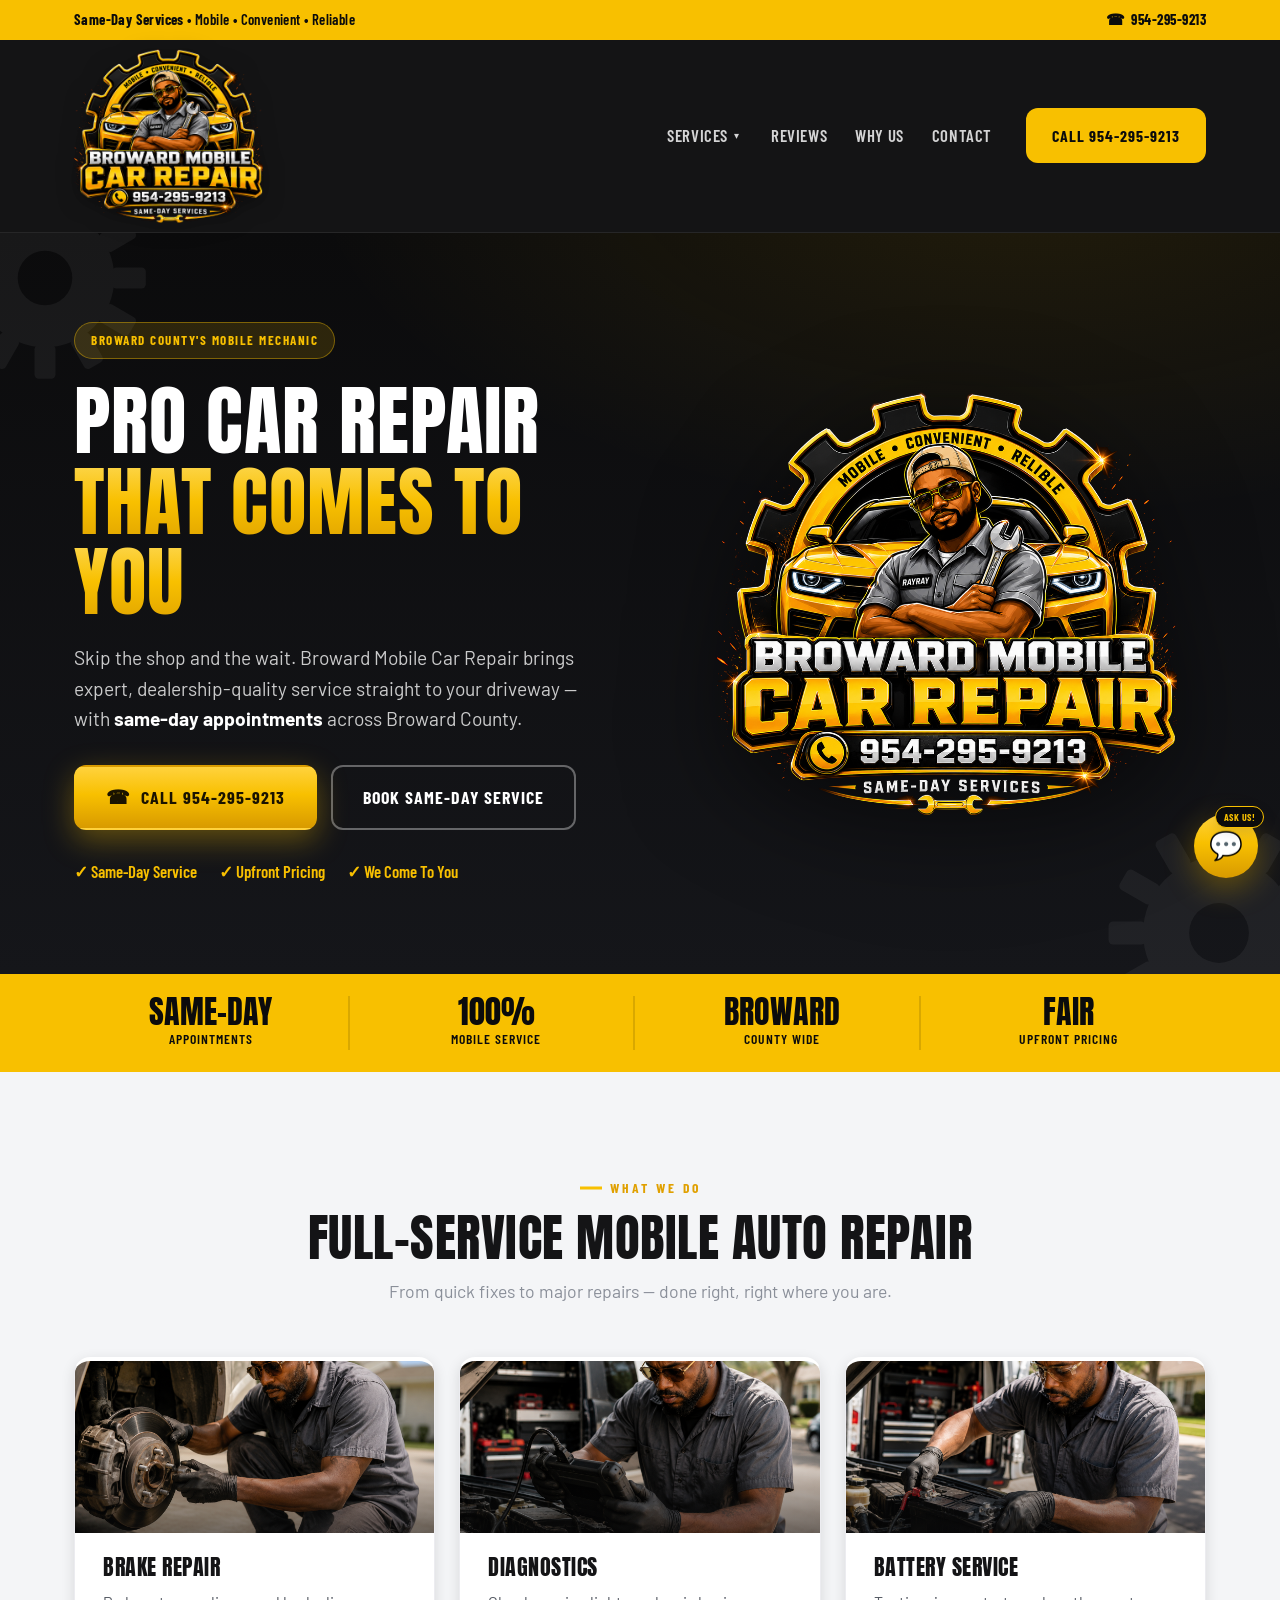
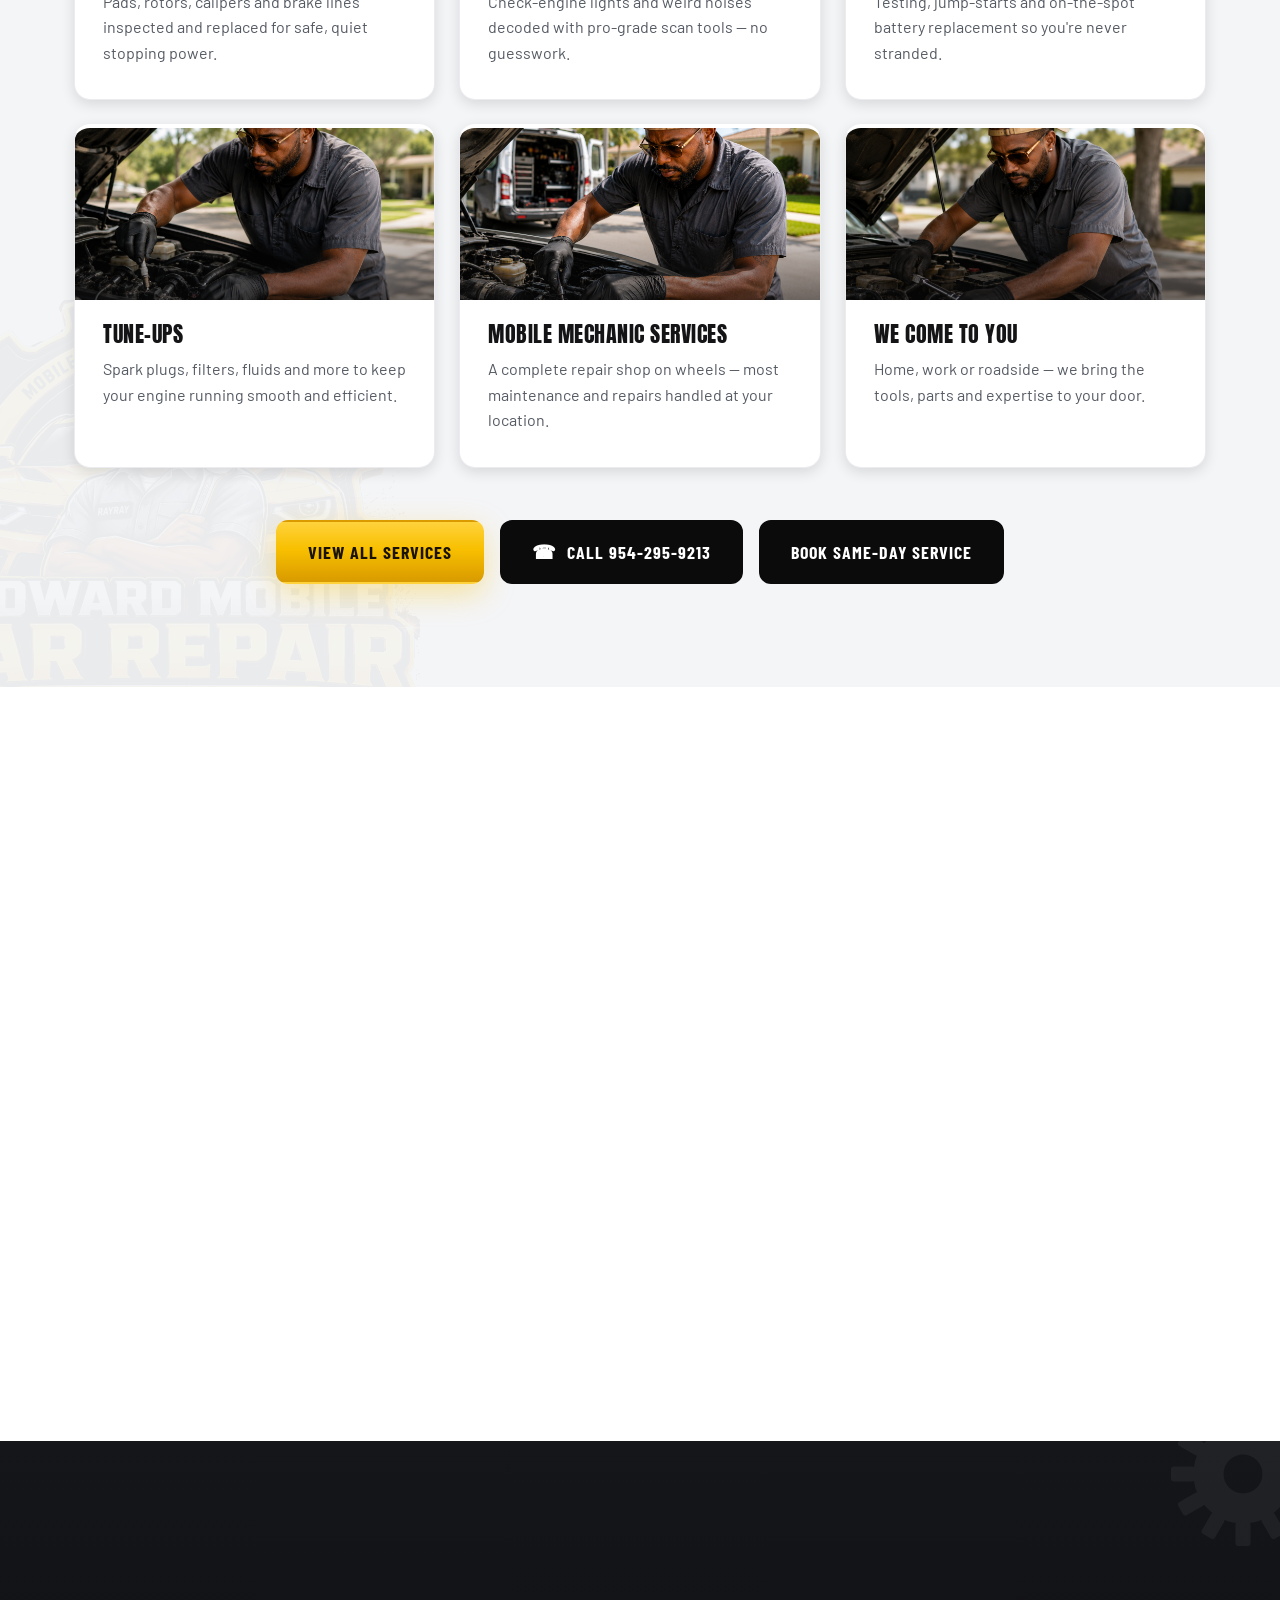
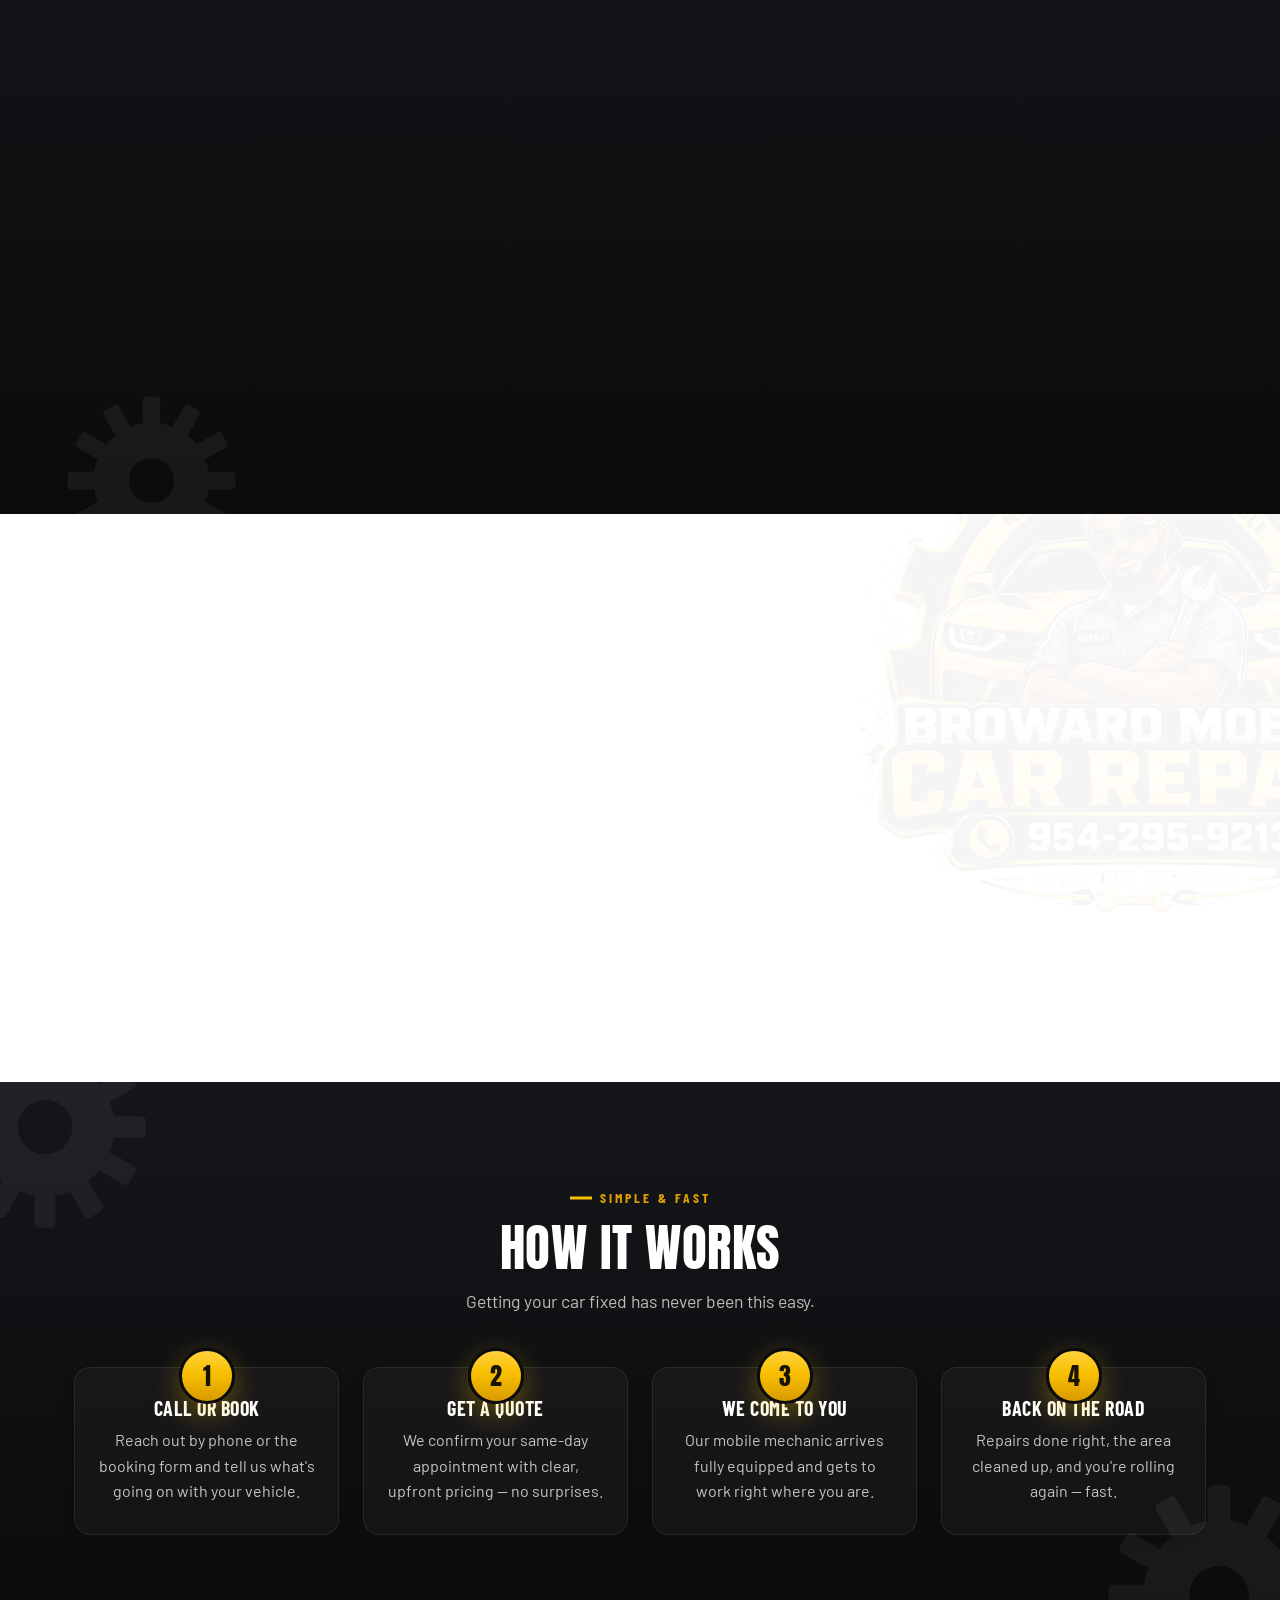
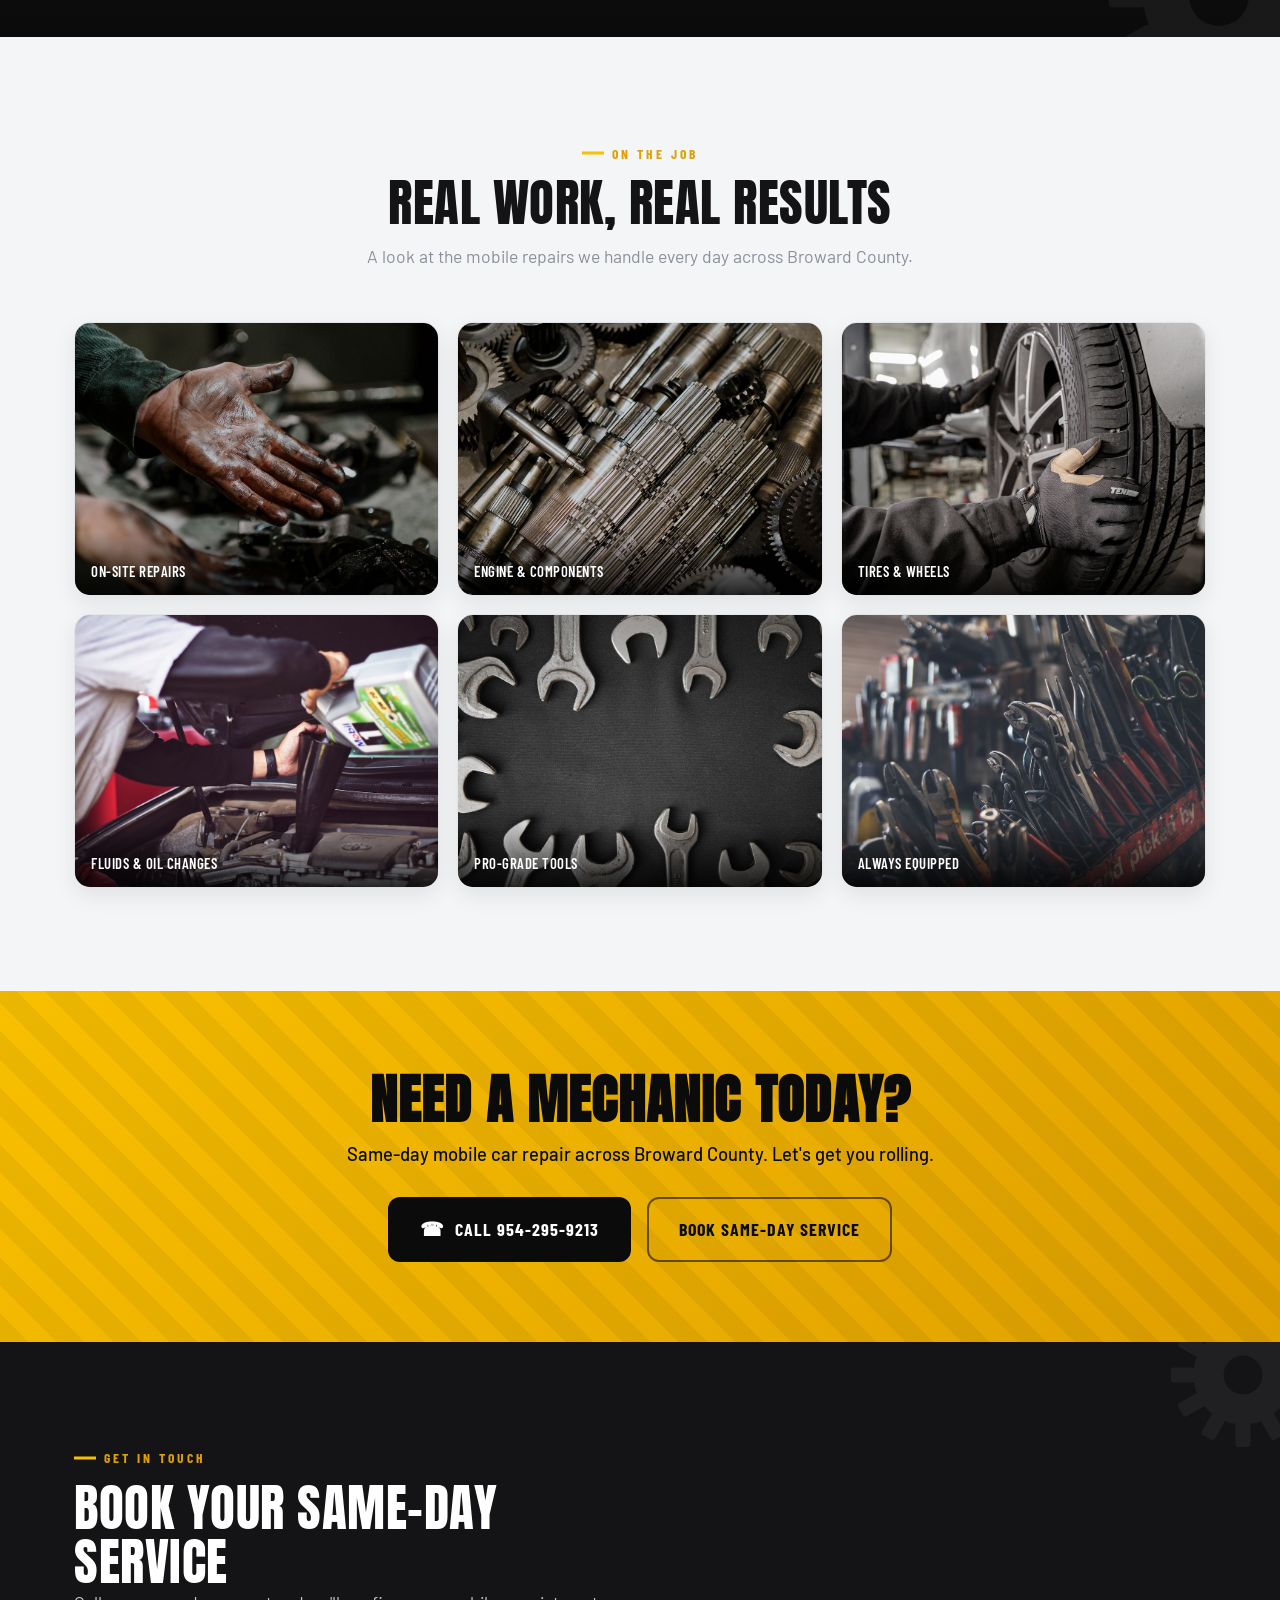
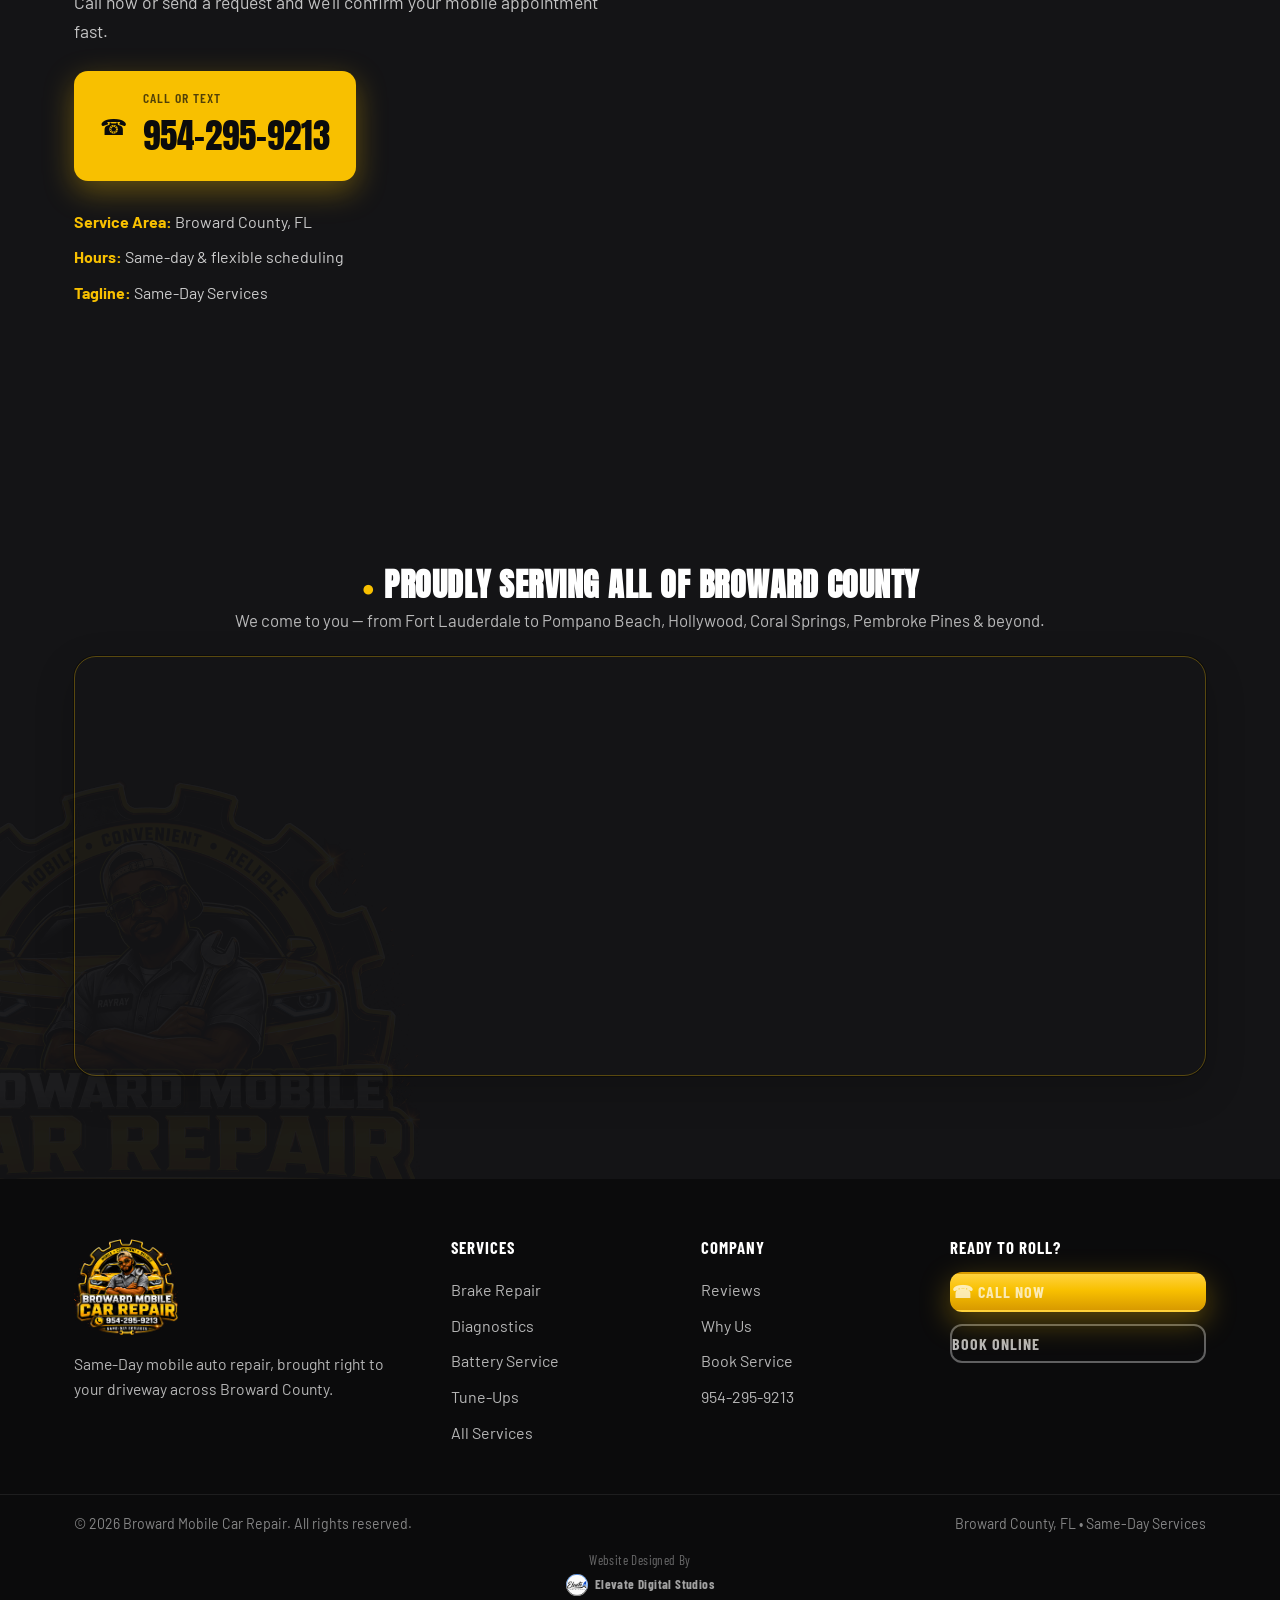
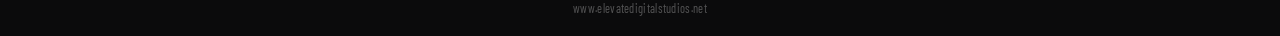
<file: index.html>
<!DOCTYPE html>
<html lang="en">
<head>
    <meta charset="UTF-8">
    <meta name="viewport" content="width=device-width, initial-scale=1.0">
    <title>Broward Mobile Car Repair | Same-Day Mobile Mechanic | 954-295-9213</title>
    <meta name="description" content="Broward Mobile Car Repair — same-day mobile mechanic in Broward County. Brake repair, diagnostics, battery service, tune-ups. We come to you. Call 954-295-9213.">
    <link rel="icon" type="image/png" href="images/logo-dark.png">
    <link rel="preconnect" href="https://fonts.googleapis.com">
    <link rel="preconnect" href="https://fonts.gstatic.com" crossorigin>
    <link href="https://fonts.googleapis.com/css2?family=Anton&family=Barlow+Condensed:wght@500;600;700&family=Barlow:wght@400;500;600;700;800&display=swap" rel="stylesheet">
    <link rel="stylesheet" href="styles.css">
</head>
<body class="is-loading">

    <!-- Preloader -->
    <div class="preloader" id="preloader" role="status" aria-live="polite" aria-label="Loading">
        <div class="preloader__inner">
            <div class="preloader__gear" aria-hidden="true">
                <svg viewBox="0 0 100 100" width="156" height="156">
                    <defs>
                        <radialGradient id="gearGold" cx="42%" cy="38%" r="72%">
                            <stop offset="0%" stop-color="#ffe885"/>
                            <stop offset="50%" stop-color="#f8c000"/>
                            <stop offset="100%" stop-color="#bf8f00"/>
                        </radialGradient>
                        <radialGradient id="gearHub" cx="42%" cy="38%" r="75%">
                            <stop offset="0%" stop-color="#2a2a2d"/>
                            <stop offset="100%" stop-color="#0a0a0b"/>
                        </radialGradient>
                    </defs>
                    <g fill="url(#gearGold)">
                        <g transform="rotate(0 50 50)"><rect x="44.5" y="1" width="11" height="17" rx="2.5"/></g>
                        <g transform="rotate(30 50 50)"><rect x="44.5" y="1" width="11" height="17" rx="2.5"/></g>
                        <g transform="rotate(60 50 50)"><rect x="44.5" y="1" width="11" height="17" rx="2.5"/></g>
                        <g transform="rotate(90 50 50)"><rect x="44.5" y="1" width="11" height="17" rx="2.5"/></g>
                        <g transform="rotate(120 50 50)"><rect x="44.5" y="1" width="11" height="17" rx="2.5"/></g>
                        <g transform="rotate(150 50 50)"><rect x="44.5" y="1" width="11" height="17" rx="2.5"/></g>
                        <g transform="rotate(180 50 50)"><rect x="44.5" y="1" width="11" height="17" rx="2.5"/></g>
                        <g transform="rotate(210 50 50)"><rect x="44.5" y="1" width="11" height="17" rx="2.5"/></g>
                        <g transform="rotate(240 50 50)"><rect x="44.5" y="1" width="11" height="17" rx="2.5"/></g>
                        <g transform="rotate(270 50 50)"><rect x="44.5" y="1" width="11" height="17" rx="2.5"/></g>
                        <g transform="rotate(300 50 50)"><rect x="44.5" y="1" width="11" height="17" rx="2.5"/></g>
                        <g transform="rotate(330 50 50)"><rect x="44.5" y="1" width="11" height="17" rx="2.5"/></g>
                    </g>
                    <circle cx="50" cy="50" r="40" fill="url(#gearGold)"/>
                    <circle cx="50" cy="50" r="40" fill="none" stroke="#9c7400" stroke-width="1.5"/>
                    <circle cx="50" cy="50" r="29" fill="url(#gearHub)"/>
                    <circle cx="50" cy="50" r="29" fill="none" stroke="#f8c000" stroke-width="2"/>
                    <g fill="#0a0a0b">
                        <circle cx="50" cy="35.5" r="3.1"/>
                        <circle cx="62.6" cy="42.8" r="3.1"/>
                        <circle cx="62.6" cy="57.2" r="3.1"/>
                        <circle cx="50" cy="64.5" r="3.1"/>
                        <circle cx="37.4" cy="57.2" r="3.1"/>
                        <circle cx="37.4" cy="42.8" r="3.1"/>
                    </g>
                    <circle cx="50" cy="50" r="10" fill="url(#gearGold)"/>
                    <circle cx="50" cy="50" r="5" fill="url(#gearHub)"/>
                </svg>
            </div>
            <img src="images/logo-dark-transparent.png" alt="Broward Mobile Car Repair" class="preloader__logo">
            <div class="preloader__bar" aria-hidden="true"><span></span></div>
            <p class="preloader__text">Starting the engine&hellip;</p>
        </div>
    </div>

    <!-- Top utility bar -->
    <div class="topbar">
        <div class="container topbar__inner">
            <span class="topbar__item"><strong>Same-Day Services</strong> &bull; Mobile &bull; Convenient &bull; Reliable</span>
            <a class="topbar__phone" href="tel:9542959213"><span class="ico-phone" aria-hidden="true">&#9742;</span> 954-295-9213</a>
        </div>
    </div>

    <!-- Header -->
    <header class="header" id="top">
        <div class="container header__inner">
            <a class="brand" href="#top" aria-label="Broward Mobile Car Repair home">
                <img src="images/logo-dark-transparent.png" alt="Broward Mobile Car Repair logo" class="brand__logo">
            </a>

            <nav class="nav" id="nav">
                <div class="nav__dropdown-wrap">
                    <a href="services.html" class="nav__link">Services</a>
                    <button class="nav__caret" type="button" aria-label="Toggle services menu" aria-expanded="false"><span aria-hidden="true">&#9662;</span></button>
                    <div class="nav__menu" role="menu">
                        <a href="services.html#brakes" role="menuitem">Brake Repair</a>
                        <a href="services.html#diagnostics" role="menuitem">Diagnostics</a>
                        <a href="services.html#battery" role="menuitem">Battery &amp; Charging</a>
                        <a href="services.html#tuneup" role="menuitem">Tune-Ups</a>
                        <a href="services.html#oil" role="menuitem">Oil &amp; Fluids</a>
                        <a href="services.html#cooling" role="menuitem">Cooling</a>
                        <a href="services.html#ac" role="menuitem">A/C &amp; Heating</a>
                        <a href="services.html#electrical" role="menuitem">Electrical</a>
                        <a href="services.html#suspension" role="menuitem">Suspension</a>
                        <a href="services.html#tires" role="menuitem">Tires &amp; Wheels</a>
                        <a href="services.html#fuel" role="menuitem">Fuel System</a>
                        <a href="services.html#belts" role="menuitem">Belts &amp; Hoses</a>
                        <a href="services.html#inspections" role="menuitem">Inspections</a>
                        <a href="services.html#mobile" role="menuitem">Mobile &amp; Roadside</a>
                        <a href="services.html" class="nav__menu-all" role="menuitem">View All Services &rarr;</a>
                    </div>
                </div>
                <a href="reviews.html" class="nav__link">Reviews</a>
                <a href="#why" class="nav__link">Why Us</a>
                <a href="#contact" class="nav__link">Contact</a>
                <a href="tel:9542959213" class="btn btn--phone nav__cta">Call 954-295-9213</a>
            </nav>

            <button class="nav-toggle" id="navToggle" aria-label="Open menu" aria-expanded="false">
                <span></span><span></span><span></span>
            </button>
        </div>
    </header>

    <!-- Hero -->
    <section class="hero" id="hero">
        <div class="container hero__inner">
            <div class="hero__content">
                <span class="badge">Broward County's Mobile Mechanic</span>
                <h1 class="hero__title">Pro Car Repair<br><span class="hl">That Comes To You</span></h1>
                <p class="hero__text">
                    Skip the shop and the wait. Broward Mobile Car Repair brings expert,
                    dealership-quality service straight to your driveway — with
                    <strong>same-day appointments</strong> across Broward County.
                </p>
                <div class="hero__cta">
                    <a href="tel:9542959213" class="btn btn--primary btn--lg">
                        <span class="ico-phone" aria-hidden="true">&#9742;</span> Call 954-295-9213
                    </a>
                    <a href="#contact" class="btn btn--ghost btn--lg">Book Same-Day Service</a>
                </div>
                <ul class="hero__points">
                    <li>&#10003; Same-Day Service</li>
                    <li>&#10003; Upfront Pricing</li>
                    <li>&#10003; We Come To You</li>
                </ul>
            </div>

            <div class="hero__media">
                <img src="images/logo-dark-transparent.png" alt="Broward Mobile Car Repair emblem" class="hero__logo">
            </div>
        </div>
    </section>

    <!-- Trust strip -->
    <section class="trust">
        <div class="container trust__inner">
            <div class="trust__item"><span class="trust__num">Same-Day</span><span class="trust__label">Appointments</span></div>
            <div class="trust__item"><span class="trust__num">100%</span><span class="trust__label">Mobile Service</span></div>
            <div class="trust__item"><span class="trust__num">Broward</span><span class="trust__label">County Wide</span></div>
            <div class="trust__item"><span class="trust__num">Fair</span><span class="trust__label">Upfront Pricing</span></div>
        </div>
    </section>

    <!-- Services -->
    <section class="section services" id="services">
        <div class="section__watermark" aria-hidden="true"></div>
        <div class="container">
            <div class="section__head">
                <span class="eyebrow">What We Do</span>
                <h2 class="section__title">Full-Service Mobile Auto Repair</h2>
                <p class="section__sub">From quick fixes to major repairs — done right, right where you are.</p>
            </div>

            <div class="grid grid--services">
                <article class="card service">
                    <div class="service__media"><img src="images/services/BRAKE.png" alt="RayRay mechanic replacing brake rotors in a customer's driveway" class="service__img" loading="lazy"></div>
                    <div class="service__icon" aria-hidden="true">&#128711;</div>
                    <h3 class="service__title">Brake Repair</h3>
                    <p>Pads, rotors, calipers and brake lines inspected and replaced for safe, quiet stopping power.</p>
                </article>

                <article class="card service">
                    <div class="service__media"><img src="images/services/DIAGNOSING.png" alt="RayRay mechanic running engine diagnostics with a scan tool" class="service__img" loading="lazy"></div>
                    <div class="service__icon" aria-hidden="true">&#128269;</div>
                    <h3 class="service__title">Diagnostics</h3>
                    <p>Check-engine lights and weird noises decoded with pro-grade scan tools — no guesswork.</p>
                </article>

                <article class="card service">
                    <div class="service__media"><img src="images/services/BATTERY.png" alt="RayRay mechanic servicing a car battery from the mobile service van" class="service__img" loading="lazy"></div>
                    <div class="service__icon" aria-hidden="true">&#128267;</div>
                    <h3 class="service__title">Battery Service</h3>
                    <p>Testing, jump-starts and on-the-spot battery replacement so you're never stranded.</p>
                </article>

                <article class="card service">
                    <div class="service__media"><img src="images/services/SPARKPLUGS.png" alt="RayRay mechanic installing spark plugs during an engine tune-up" class="service__img" loading="lazy"></div>
                    <div class="service__icon" aria-hidden="true">&#9881;</div>
                    <h3 class="service__title">Tune-Ups</h3>
                    <p>Spark plugs, filters, fluids and more to keep your engine running smooth and efficient.</p>
                </article>

                <article class="card service">
                    <div class="service__media"><img src="images/services/REPAIR.png" alt="RayRay mobile mechanic making repairs with the service van on site" class="service__img" loading="lazy"></div>
                    <div class="service__icon" aria-hidden="true">&#128295;</div>
                    <h3 class="service__title">Mobile Mechanic Services</h3>
                    <p>A complete repair shop on wheels — most maintenance and repairs handled at your location.</p>
                </article>

                <article class="card service">
                    <div class="service__media"><img src="images/services/RAYRAY.png" alt="RayRay mechanic working under the hood at a customer's home" class="service__img" loading="lazy"></div>
                    <div class="service__icon" aria-hidden="true">&#128663;</div>
                    <h3 class="service__title">We Come To You</h3>
                    <p>Home, work or roadside — we bring the tools, parts and expertise to your door.</p>
                </article>
            </div>

            <div class="services__cta">
                <a href="services.html" class="btn btn--primary btn--lg">View All Services</a>
                <a href="tel:9542959213" class="btn btn--dark btn--lg"><span class="ico-phone" aria-hidden="true">&#9742;</span> Call 954-295-9213</a>
                <a href="#contact" class="btn btn--dark btn--lg">Book Same-Day Service</a>
            </div>
        </div>
    </section>

    <!-- About -->
    <section class="section about" id="about">
        <div class="container about__inner">
            <div class="about__media">
                <img src="images/about-work.jpg" alt="Mechanic's grease-covered hand on the workbench beside engine parts" class="about__photo" loading="lazy">
                <div class="about__badge"><strong>10+ Yrs</strong><span>On The Job</span></div>
            </div>
            <div class="about__content">
                <span class="eyebrow">Who We Are</span>
                <h2 class="section__title">Broward's Trusted Mobile Mechanic</h2>
                <p>
                    Broward Mobile Car Repair was built on a simple idea: quality auto repair
                    shouldn't mean wasting your day in a waiting room. We bring a fully stocked
                    mobile shop straight to your driveway, parking lot, or roadside breakdown.
                </p>
                <p>
                    From brakes and batteries to diagnostics and tune-ups, every job is handled
                    by an experienced mechanic using professional tools and quality parts — all
                    backed by honest, upfront pricing you can trust.
                </p>
                <div class="about__stats">
                    <div><strong data-count="2500" data-suffix="+">0</strong><span>Repairs Done</span></div>
                    <div><strong data-count="4.9" data-decimals="1" data-suffix="&#9733;">0</strong><span>Avg Rating</span></div>
                    <div><strong data-count="100" data-suffix="%">0</strong><span>Mobile Service</span></div>
                </div>
                <a href="#contact" class="btn btn--primary btn--lg">Book Your Service</a>
            </div>
        </div>
    </section>

    <!-- We come to you / feature -->
    <section class="section mobile" id="mobile">
        <div class="container mobile__inner">
            <div class="mobile__media">
                <img src="images/rayray.jpg" alt="Broward Mobile Car Repair mechanic working under the hood in a customer's driveway" class="mobile__photo" loading="lazy">
            </div>
            <div class="mobile__content">
                <span class="eyebrow">We Come To You</span>
                <h2 class="section__title">Your Driveway Is Our Garage</h2>
                <p class="mobile__text">
                    No tow trucks. No sitting in a waiting room. Our certified mobile mechanic
                    rolls up fully equipped and gets you back on the road — fast.
                </p>
                <ul class="checklist">
                    <li>Service at home, work, or roadside</li>
                    <li>Honest, upfront quotes before any work</li>
                    <li>Quality parts and reliable repairs</li>
                    <li>Same-day availability across Broward</li>
                </ul>
                <a href="tel:9542959213" class="btn btn--primary btn--lg"><span class="ico-phone" aria-hidden="true">&#9742;</span> Call 954-295-9213</a>
            </div>
        </div>
    </section>

    <!-- Why choose us -->
    <section class="section why" id="why">
        <div class="section__watermark section__watermark--right" aria-hidden="true"></div>
        <div class="container">
            <div class="section__head">
                <span class="eyebrow">Why Broward Drivers Choose Us</span>
                <h2 class="section__title">Built On Trust &amp; Speed</h2>
            </div>
            <div class="grid grid--why">
                <div class="card why__card">
                    <div class="why__num">01</div>
                    <h3>Same-Day Service</h3>
                    <p>Call in the morning, fixed by the afternoon. We respect your time.</p>
                </div>
                <div class="card why__card">
                    <div class="why__num">02</div>
                    <h3>Transparent Pricing</h3>
                    <p>Clear quotes before we start — no surprise fees, ever.</p>
                </div>
                <div class="card why__card">
                    <div class="why__num">03</div>
                    <h3>Experienced Mechanic</h3>
                    <p>Skilled, professional work on domestic and import vehicles alike.</p>
                </div>
                <div class="card why__card">
                    <div class="why__num">04</div>
                    <h3>Total Convenience</h3>
                    <p>We bring the shop to you, so your day barely skips a beat.</p>
                </div>
            </div>
        </div>
    </section>

    <!-- How it works -->
    <section class="section steps" id="how">
        <div class="container">
            <div class="section__head">
                <span class="eyebrow">Simple &amp; Fast</span>
                <h2 class="section__title">How It Works</h2>
                <p class="section__sub">Getting your car fixed has never been this easy.</p>
            </div>
            <div class="grid grid--steps">
                <div class="card step">
                    <div class="step__num">1</div>
                    <div class="step__icon" aria-hidden="true">&#9742;</div>
                    <h3>Call or Book</h3>
                    <p>Reach out by phone or the booking form and tell us what's going on with your vehicle.</p>
                </div>
                <div class="card step">
                    <div class="step__num">2</div>
                    <div class="step__icon" aria-hidden="true">&#128221;</div>
                    <h3>Get a Quote</h3>
                    <p>We confirm your same-day appointment with clear, upfront pricing — no surprises.</p>
                </div>
                <div class="card step">
                    <div class="step__num">3</div>
                    <div class="step__icon" aria-hidden="true">&#128663;</div>
                    <h3>We Come To You</h3>
                    <p>Our mobile mechanic arrives fully equipped and gets to work right where you are.</p>
                </div>
                <div class="card step">
                    <div class="step__num">4</div>
                    <div class="step__icon" aria-hidden="true">&#9989;</div>
                    <h3>Back On The Road</h3>
                    <p>Repairs done right, the area cleaned up, and you're rolling again — fast.</p>
                </div>
            </div>
        </div>
    </section>

    <!-- Gallery -->
    <section class="section gallery" id="gallery">
        <div class="container">
            <div class="section__head">
                <span class="eyebrow">On The Job</span>
                <h2 class="section__title">Real Work, Real Results</h2>
                <p class="section__sub">A look at the mobile repairs we handle every day across Broward County.</p>
            </div>
            <div class="gallery__grid">
                <figure class="gallery__item"><img src="images/feature-work.jpg" alt="Mechanic's hand working at the repair bench" loading="lazy"><figcaption>On-Site Repairs</figcaption></figure>
                <figure class="gallery__item"><img src="images/gallery-2.jpg" alt="Engine component work" loading="lazy"><figcaption>Engine &amp; Components</figcaption></figure>
                <figure class="gallery__item"><img src="images/gallery-3.jpg" alt="Mechanic working on a tire" loading="lazy"><figcaption>Tires &amp; Wheels</figcaption></figure>
                <figure class="gallery__item"><img src="images/gallery-4.jpg" alt="Refilling motor oil in an engine bay" loading="lazy"><figcaption>Fluids &amp; Oil Changes</figcaption></figure>
                <figure class="gallery__item"><img src="images/gallery-5.jpg" alt="Professional mechanic tools" loading="lazy"><figcaption>Pro-Grade Tools</figcaption></figure>
                <figure class="gallery__item"><img src="images/gallery-6.jpg" alt="Full mechanic tool set" loading="lazy"><figcaption>Always Equipped</figcaption></figure>
            </div>
        </div>
    </section>

    <!-- CTA band -->
    <section class="ctaband">
        <div class="container ctaband__inner">
            <h2 class="ctaband__title">Need a Mechanic Today?</h2>
            <p class="ctaband__text">Same-day mobile car repair across Broward County. Let's get you rolling.</p>
            <div class="ctaband__buttons">
                <a href="tel:9542959213" class="btn btn--dark btn--lg"><span class="ico-phone" aria-hidden="true">&#9742;</span> Call 954-295-9213</a>
                <a href="#contact" class="btn btn--outline-dark btn--lg">Book Same-Day Service</a>
            </div>
        </div>
    </section>

    <!-- Contact -->
    <section class="section contact" id="contact">
        <div class="section__watermark" aria-hidden="true"></div>
        <div class="container contact__inner">
            <div class="contact__info">
                <span class="eyebrow">Get In Touch</span>
                <h2 class="section__title">Book Your Same-Day Service</h2>
                <p class="contact__text">Call now or send a request and we'll confirm your mobile appointment fast.</p>

                <a href="tel:9542959213" class="contact__phone">
                    <span class="ico-phone" aria-hidden="true">&#9742;</span>
                    <span>
                        <small>Call or Text</small>
                        954-295-9213
                    </span>
                </a>

                <ul class="contact__meta">
                    <li><strong>Service Area:</strong> Broward County, FL</li>
                    <li><strong>Hours:</strong> Same-day &amp; flexible scheduling</li>
                    <li><strong>Tagline:</strong> Same-Day Services</li>
                </ul>
            </div>

            <form class="contact__form card" id="bookingForm" novalidate>
                <h3 class="form__title">Request Service</h3>
                <div class="field">
                    <label for="name">Name</label>
                    <input type="text" id="name" name="name" placeholder="Your name" required>
                </div>
                <div class="field">
                    <label for="phone">Phone</label>
                    <input type="tel" id="phone" name="phone" placeholder="(954) 000-0000" required>
                </div>
                <div class="field">
                    <label for="vehicle">Vehicle</label>
                    <input type="text" id="vehicle" name="vehicle" placeholder="Year / Make / Model">
                </div>
                <div class="field">
                    <label for="service">Service Needed</label>
                    <select id="service" name="service">
                        <option>Brake Repair</option>
                        <option>Diagnostics</option>
                        <option>Battery Service</option>
                        <option>Tune-Up</option>
                        <option>Other / Not Sure</option>
                    </select>
                </div>
                <div class="field">
                    <label for="details">Details</label>
                    <textarea id="details" name="details" rows="3" placeholder="Tell us what's going on..."></textarea>
                </div>
                <button type="submit" class="btn btn--primary btn--block btn--lg">Request Same-Day Service</button>
                <p class="form__note" id="formNote" hidden>Thanks! For the fastest response, call <a href="tel:9542959213">954-295-9213</a>.</p>
            </form>
        </div>

        <div class="container contact__map-wrap">
            <div class="contact__map-head">
                <h3 class="contact__map-title"><span class="ico-pin" aria-hidden="true">&#9679;</span> Proudly Serving All of Broward County</h3>
                <p class="contact__map-sub">We come to you &mdash; from Fort Lauderdale to Pompano Beach, Hollywood, Coral Springs, Pembroke Pines &amp; beyond.</p>
            </div>
            <div class="contact__map">
                <iframe
                    title="Broward County, FL service area map"
                    src="https://www.google.com/maps?q=Broward%20County%2C%20FL&z=10&output=embed"
                    width="100%" height="100%"
                    style="border:0;" loading="lazy"
                    referrerpolicy="no-referrer-when-downgrade"
                    allowfullscreen></iframe>
            </div>
        </div>
    </section>

    <!-- Footer -->
    <footer class="footer">
        <div class="container footer__inner">
            <div class="footer__brand">
                <img src="images/logo-dark-transparent.png" alt="Broward Mobile Car Repair logo" class="footer__logo">
                <p class="footer__tag">Same-Day mobile auto repair, brought right to your driveway across Broward County.</p>
            </div>
            <div class="footer__col">
                <h4>Services</h4>
                <a href="services.html#brakes">Brake Repair</a>
                <a href="services.html#diagnostics">Diagnostics</a>
                <a href="services.html#battery">Battery Service</a>
                <a href="services.html#tuneup">Tune-Ups</a>
                <a href="services.html">All Services</a>
            </div>
            <div class="footer__col">
                <h4>Company</h4>
                <a href="reviews.html">Reviews</a>
                <a href="#why">Why Us</a>
                <a href="#contact">Book Service</a>
                <a href="tel:9542959213">954-295-9213</a>
            </div>
            <div class="footer__col footer__cta">
                <h4>Ready to roll?</h4>
                <a href="tel:9542959213" class="btn btn--primary btn--block"><span class="ico-phone" aria-hidden="true">&#9742;</span> Call Now</a>
                <a href="#contact" class="btn btn--ghost btn--block">Book Online</a>
            </div>
        </div>
        <div class="footer__bottom">
            <div class="container footer__bottom-inner">
                <span>&copy; <span id="year"></span> Broward Mobile Car Repair. All rights reserved.</span>
                <span>Broward County, FL &bull; Same-Day Services</span>
            </div>
            <div class="footer__credit">
                <span>Website Designed By</span>
                <a class="footer__credit-link" href="https://www.elevatedigitalstudios.net" target="_blank" rel="noopener noreferrer">
                    <img src="images/elevate-logo.png" alt="Elevate Digital Studios" class="footer__credit-logo"> Elevate Digital Studios
                </a>
                <a class="footer__credit-url" href="https://www.elevatedigitalstudios.net" target="_blank" rel="noopener noreferrer">www.elevatedigitalstudios.net</a>
            </div>
        </div>
    </footer>

    <!-- Sticky mobile call bar -->
    <a href="tel:9542959213" class="mobile-callbar">
        <span class="ico-phone" aria-hidden="true">&#9742;</span> Call 954-295-9213 &bull; Same-Day Service
    </a>

    <!-- Chatbot -->
    <div class="chatbot" id="chatbot">
        <div class="chatbot__panel" id="chatPanel" role="dialog" aria-label="Broward Mobile Car Repair chat assistant">
            <div class="chatbot__header">
                <div class="chatbot__id">
                    <span class="chatbot__gear" aria-hidden="true">&#9881;</span>
                    <div>
                        <strong>Repair Assistant</strong>
                        <span class="chatbot__status"><i></i> Online &bull; Same-Day Service</span>
                    </div>
                </div>
                <button class="chatbot__close" id="chatClose" aria-label="Close chat">&times;</button>
            </div>

            <div class="chatbot__body" id="chatBody"></div>

            <div class="chatbot__chips" id="chatChips"></div>

            <form class="chatbot__form" id="chatForm" autocomplete="off">
                <input type="text" id="chatInput" placeholder="Ask about a repair, price, or booking..." aria-label="Type your question">
                <button type="submit" class="chatbot__send" aria-label="Send">&#10148;</button>
            </form>
            <div class="chatbot__foot">Powered by Broward Mobile Car Repair &bull; <a href="tel:9542959213">954-295-9213</a></div>
        </div>

        <button class="chatbot__toggle" id="chatToggle" aria-label="Open chat assistant" aria-expanded="false">
            <span class="chatbot__toggle-icon" aria-hidden="true">&#128172;</span>
            <span class="chatbot__toggle-close" aria-hidden="true">&times;</span>
            <span class="chatbot__badge" aria-hidden="true">Ask us!</span>
        </button>
    </div>

    <script src="script.js"></script>
    <script src="data/chatbot-data.js"></script>
    <script src="chatbot.js"></script>
</body>
</html>
</file>
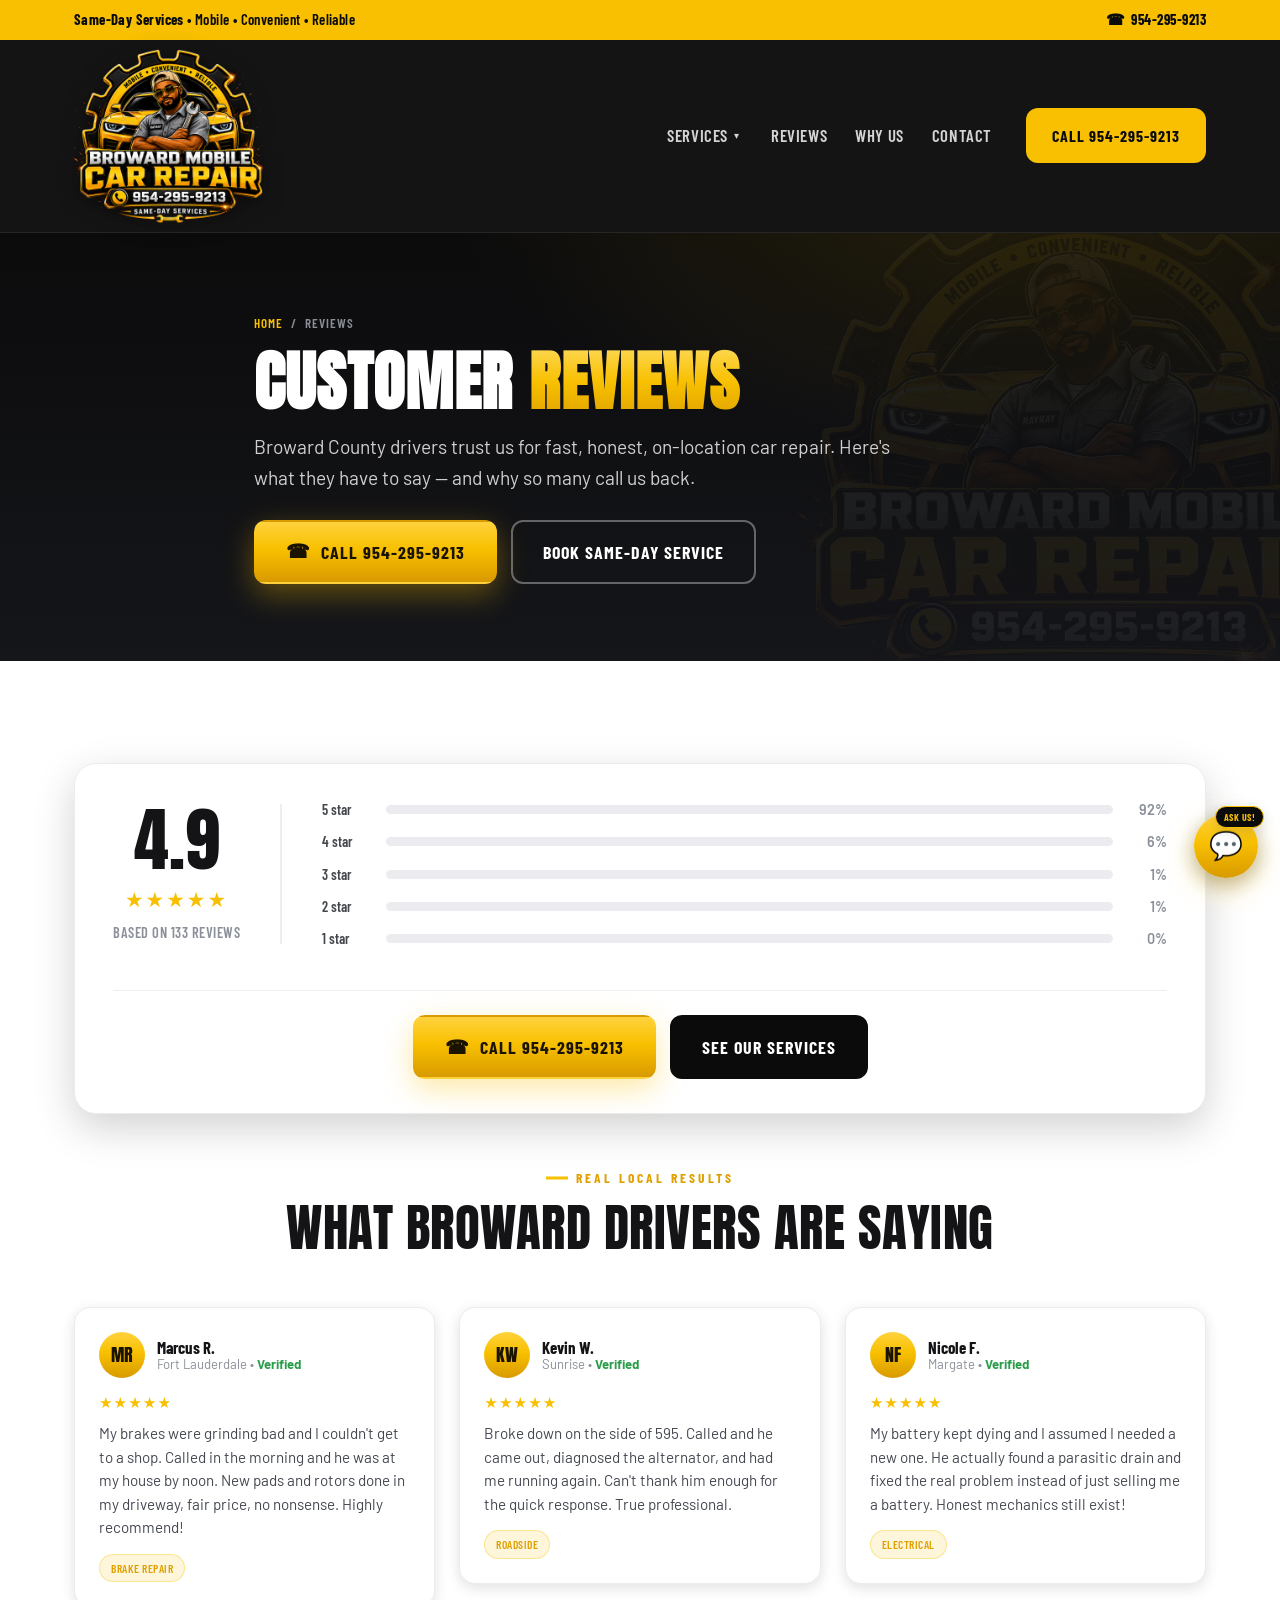
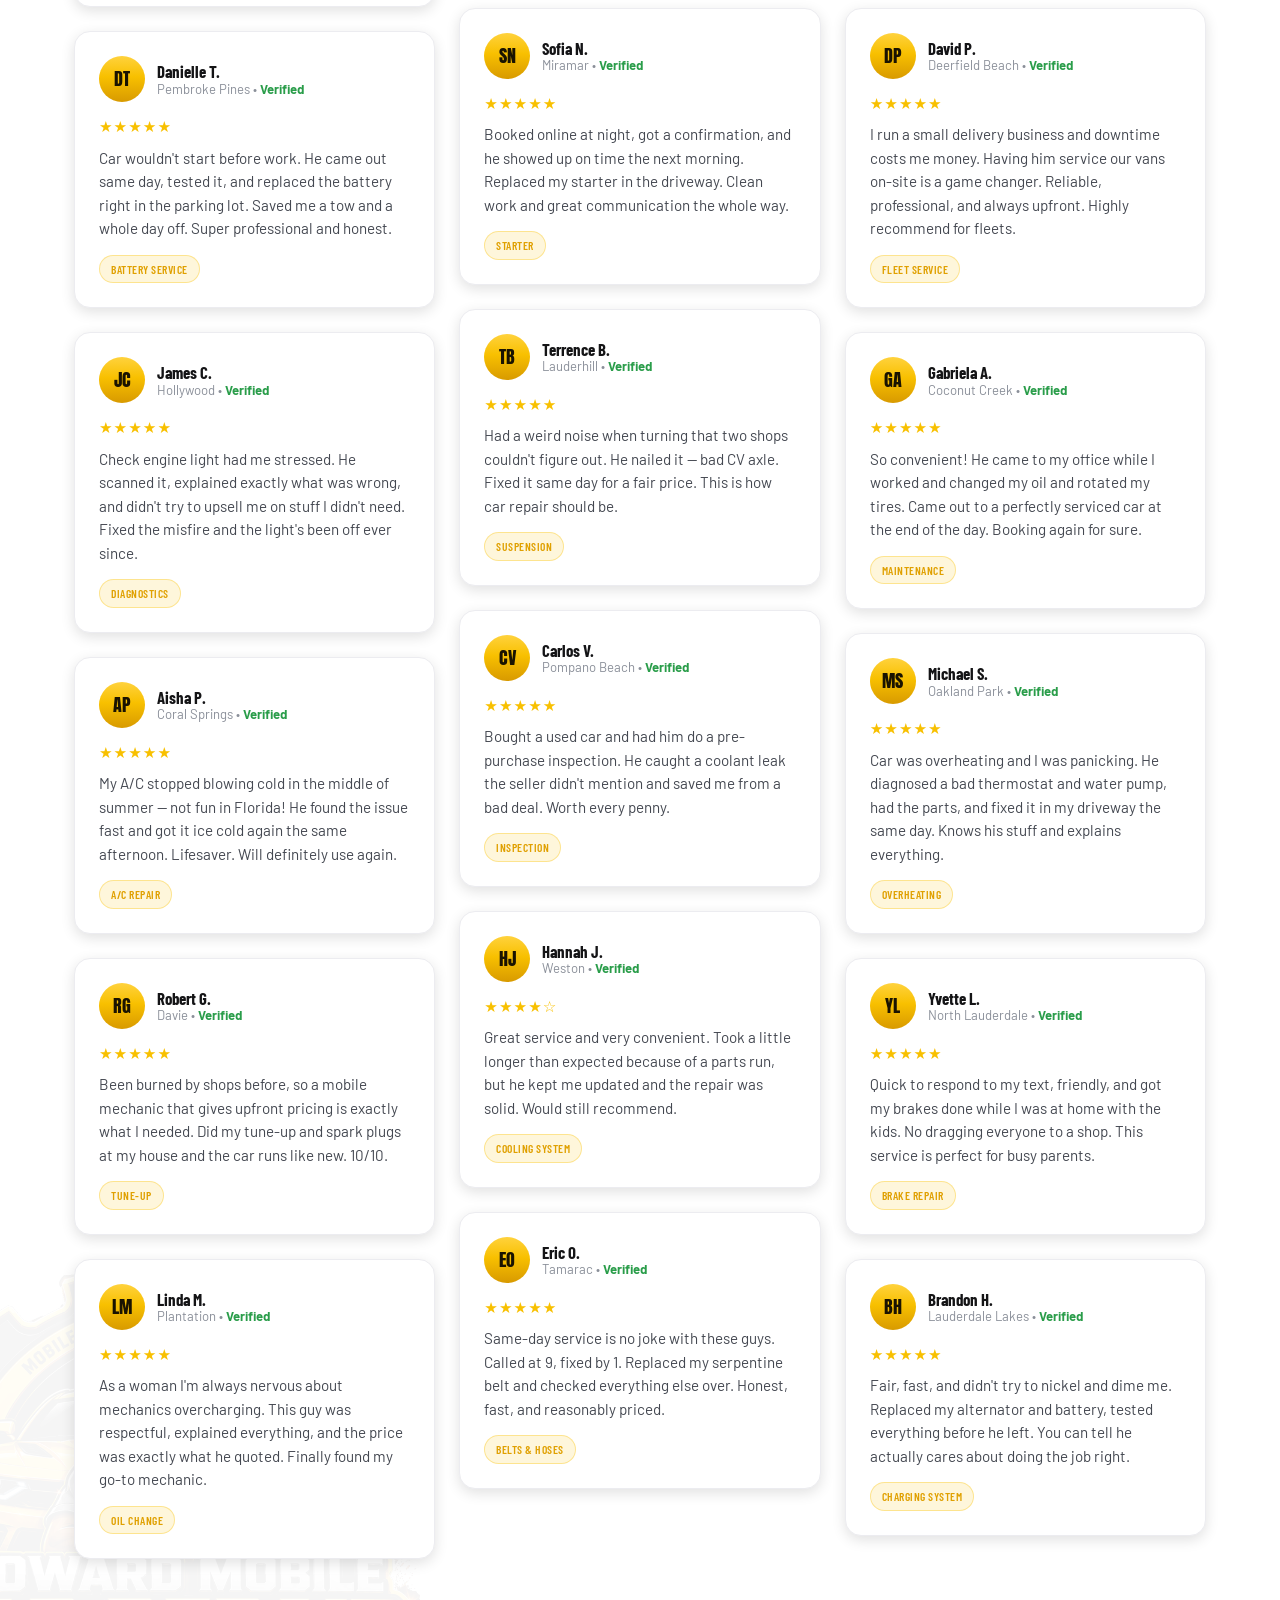
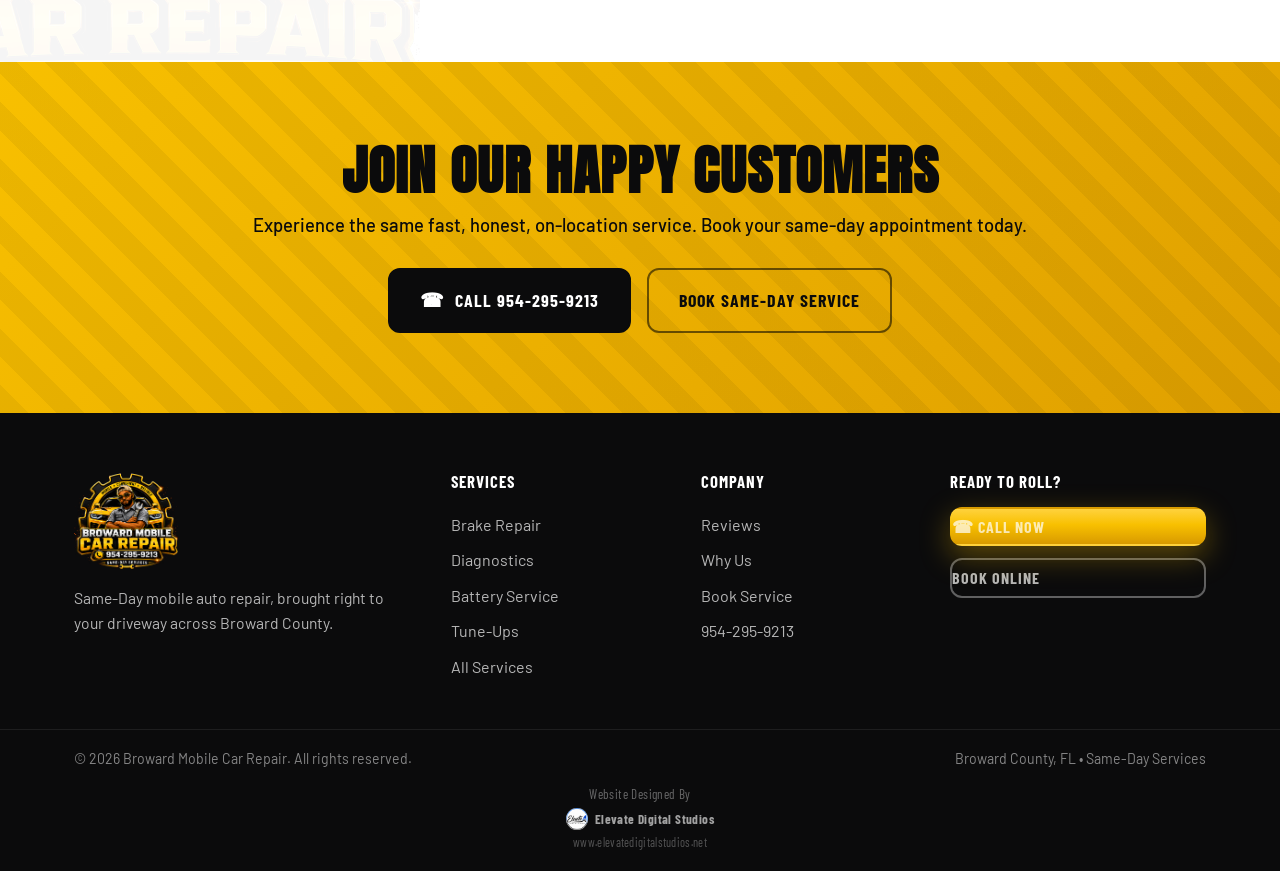
<file: reviews.html>
<!DOCTYPE html>
<html lang="en">
<head>
    <meta charset="UTF-8">
    <meta name="viewport" content="width=device-width, initial-scale=1.0">
    <title>Reviews | Broward Mobile Car Repair | Mobile Mechanic 954-295-9213</title>
    <meta name="description" content="See what Broward County drivers say about Broward Mobile Car Repair — same-day mobile mechanic for brakes, batteries, diagnostics and more. Call 954-295-9213.">
    <link rel="icon" type="image/png" href="images/logo-dark.png">
    <link rel="preconnect" href="https://fonts.googleapis.com">
    <link rel="preconnect" href="https://fonts.gstatic.com" crossorigin>
    <link href="https://fonts.googleapis.com/css2?family=Anton&family=Barlow+Condensed:wght@500;600;700&family=Barlow:wght@400;500;600;700;800&display=swap" rel="stylesheet">
    <link rel="stylesheet" href="styles.css">
</head>
<body class="is-loading">

    <!-- Preloader -->
    <div class="preloader" id="preloader" role="status" aria-live="polite" aria-label="Loading">
        <div class="preloader__inner">
            <div class="preloader__gear" aria-hidden="true">
                <svg viewBox="0 0 100 100" width="156" height="156">
                    <defs>
                        <radialGradient id="gearGold" cx="42%" cy="38%" r="72%">
                            <stop offset="0%" stop-color="#ffe885"/>
                            <stop offset="50%" stop-color="#f8c000"/>
                            <stop offset="100%" stop-color="#bf8f00"/>
                        </radialGradient>
                        <radialGradient id="gearHub" cx="42%" cy="38%" r="75%">
                            <stop offset="0%" stop-color="#2a2a2d"/>
                            <stop offset="100%" stop-color="#0a0a0b"/>
                        </radialGradient>
                    </defs>
                    <g fill="url(#gearGold)">
                        <g transform="rotate(0 50 50)"><rect x="44.5" y="1" width="11" height="17" rx="2.5"/></g>
                        <g transform="rotate(30 50 50)"><rect x="44.5" y="1" width="11" height="17" rx="2.5"/></g>
                        <g transform="rotate(60 50 50)"><rect x="44.5" y="1" width="11" height="17" rx="2.5"/></g>
                        <g transform="rotate(90 50 50)"><rect x="44.5" y="1" width="11" height="17" rx="2.5"/></g>
                        <g transform="rotate(120 50 50)"><rect x="44.5" y="1" width="11" height="17" rx="2.5"/></g>
                        <g transform="rotate(150 50 50)"><rect x="44.5" y="1" width="11" height="17" rx="2.5"/></g>
                        <g transform="rotate(180 50 50)"><rect x="44.5" y="1" width="11" height="17" rx="2.5"/></g>
                        <g transform="rotate(210 50 50)"><rect x="44.5" y="1" width="11" height="17" rx="2.5"/></g>
                        <g transform="rotate(240 50 50)"><rect x="44.5" y="1" width="11" height="17" rx="2.5"/></g>
                        <g transform="rotate(270 50 50)"><rect x="44.5" y="1" width="11" height="17" rx="2.5"/></g>
                        <g transform="rotate(300 50 50)"><rect x="44.5" y="1" width="11" height="17" rx="2.5"/></g>
                        <g transform="rotate(330 50 50)"><rect x="44.5" y="1" width="11" height="17" rx="2.5"/></g>
                    </g>
                    <circle cx="50" cy="50" r="40" fill="url(#gearGold)"/>
                    <circle cx="50" cy="50" r="40" fill="none" stroke="#9c7400" stroke-width="1.5"/>
                    <circle cx="50" cy="50" r="29" fill="url(#gearHub)"/>
                    <circle cx="50" cy="50" r="29" fill="none" stroke="#f8c000" stroke-width="2"/>
                    <g fill="#0a0a0b">
                        <circle cx="50" cy="35.5" r="3.1"/>
                        <circle cx="62.6" cy="42.8" r="3.1"/>
                        <circle cx="62.6" cy="57.2" r="3.1"/>
                        <circle cx="50" cy="64.5" r="3.1"/>
                        <circle cx="37.4" cy="57.2" r="3.1"/>
                        <circle cx="37.4" cy="42.8" r="3.1"/>
                    </g>
                    <circle cx="50" cy="50" r="10" fill="url(#gearGold)"/>
                    <circle cx="50" cy="50" r="5" fill="url(#gearHub)"/>
                </svg>
            </div>
            <img src="images/logo-dark-transparent.png" alt="Broward Mobile Car Repair" class="preloader__logo">
            <div class="preloader__bar" aria-hidden="true"><span></span></div>
            <p class="preloader__text">Starting the engine&hellip;</p>
        </div>
    </div>

    <!-- Top utility bar -->
    <div class="topbar">
        <div class="container topbar__inner">
            <span class="topbar__item"><strong>Same-Day Services</strong> &bull; Mobile &bull; Convenient &bull; Reliable</span>
            <a class="topbar__phone" href="tel:9542959213"><span class="ico-phone" aria-hidden="true">&#9742;</span> 954-295-9213</a>
        </div>
    </div>

    <!-- Header -->
    <header class="header" id="top">
        <div class="container header__inner">
            <a class="brand" href="index.html" aria-label="Broward Mobile Car Repair home">
                <img src="images/logo-dark-transparent.png" alt="Broward Mobile Car Repair logo" class="brand__logo">
            </a>

            <nav class="nav" id="nav">
                <div class="nav__dropdown-wrap">
                    <a href="services.html" class="nav__link">Services</a>
                    <button class="nav__caret" type="button" aria-label="Toggle services menu" aria-expanded="false"><span aria-hidden="true">&#9662;</span></button>
                    <div class="nav__menu" role="menu">
                        <a href="services.html#brakes" role="menuitem">Brake Repair</a>
                        <a href="services.html#diagnostics" role="menuitem">Diagnostics</a>
                        <a href="services.html#battery" role="menuitem">Battery &amp; Charging</a>
                        <a href="services.html#tuneup" role="menuitem">Tune-Ups</a>
                        <a href="services.html#oil" role="menuitem">Oil &amp; Fluids</a>
                        <a href="services.html#cooling" role="menuitem">Cooling</a>
                        <a href="services.html#ac" role="menuitem">A/C &amp; Heating</a>
                        <a href="services.html#electrical" role="menuitem">Electrical</a>
                        <a href="services.html#suspension" role="menuitem">Suspension</a>
                        <a href="services.html#tires" role="menuitem">Tires &amp; Wheels</a>
                        <a href="services.html#fuel" role="menuitem">Fuel System</a>
                        <a href="services.html#belts" role="menuitem">Belts &amp; Hoses</a>
                        <a href="services.html#inspections" role="menuitem">Inspections</a>
                        <a href="services.html#mobile" role="menuitem">Mobile &amp; Roadside</a>
                        <a href="services.html" class="nav__menu-all" role="menuitem">View All Services &rarr;</a>
                    </div>
                </div>
                <a href="reviews.html" class="nav__link">Reviews</a>
                <a href="index.html#why" class="nav__link">Why Us</a>
                <a href="index.html#contact" class="nav__link">Contact</a>
                <a href="tel:9542959213" class="btn btn--phone nav__cta">Call 954-295-9213</a>
            </nav>

            <button class="nav-toggle" id="navToggle" aria-label="Open menu" aria-expanded="false">
                <span></span><span></span><span></span>
            </button>
        </div>
    </header>

    <!-- Page hero -->
    <section class="page-hero">
        <div class="page-hero__watermark" aria-hidden="true"></div>
        <div class="container page-hero__inner">
            <span class="crumb"><a href="index.html">Home</a> &nbsp;/&nbsp; Reviews</span>
            <h1>Customer <span class="hl">Reviews</span></h1>
            <p>
                Broward County drivers trust us for fast, honest, on-location car repair.
                Here's what they have to say &mdash; and why so many call us back.
            </p>
            <div class="page-hero__cta">
                <a href="tel:9542959213" class="btn btn--primary btn--lg"><span class="ico-phone" aria-hidden="true">&#9742;</span> Call 954-295-9213</a>
                <a href="index.html#contact" class="btn btn--ghost btn--lg">Book Same-Day Service</a>
            </div>
        </div>
    </section>

    <!-- Reviews -->
    <section class="section">
        <div class="section__watermark" aria-hidden="true"></div>
        <div class="container">

            <!-- Rating summary -->
            <div class="rating-summary">
                <div class="rating-summary__score">
                    <div class="rating-summary__num" data-count="4.9" data-decimals="1">4.9</div>
                    <div class="rating-summary__stars" aria-hidden="true">&#9733;&#9733;&#9733;&#9733;&#9733;</div>
                    <div class="rating-summary__count">Based on <span data-count="137">137</span> reviews</div>
                </div>
                <div class="rating-bars">
                    <div class="rating-bar"><span class="rating-bar__label">5 star</span><span class="rating-bar__track"><span class="rating-bar__fill" style="width:92%"></span></span><span class="rating-bar__pct">92%</span></div>
                    <div class="rating-bar"><span class="rating-bar__label">4 star</span><span class="rating-bar__track"><span class="rating-bar__fill" style="width:6%"></span></span><span class="rating-bar__pct">6%</span></div>
                    <div class="rating-bar"><span class="rating-bar__label">3 star</span><span class="rating-bar__track"><span class="rating-bar__fill" style="width:1%"></span></span><span class="rating-bar__pct">1%</span></div>
                    <div class="rating-bar"><span class="rating-bar__label">2 star</span><span class="rating-bar__track"><span class="rating-bar__fill" style="width:1%"></span></span><span class="rating-bar__pct">1%</span></div>
                    <div class="rating-bar"><span class="rating-bar__label">1 star</span><span class="rating-bar__track"><span class="rating-bar__fill" style="width:0%"></span></span><span class="rating-bar__pct">0%</span></div>
                </div>
                <div class="rating-summary__cta">
                    <a href="tel:9542959213" class="btn btn--primary btn--lg"><span class="ico-phone" aria-hidden="true">&#9742;</span> Call 954-295-9213</a>
                    <a href="services.html" class="btn btn--dark btn--lg">See Our Services</a>
                </div>
            </div>

            <div class="section__head">
                <span class="eyebrow">Real Local Results</span>
                <h2 class="section__title">What Broward Drivers Are Saying</h2>
            </div>

            <div class="reviews-grid">

                <article class="review">
                    <div class="review__top">
                        <div class="review__avatar" aria-hidden="true">MR</div>
                        <div class="review__who">
                            <div class="review__name">Marcus R.</div>
                            <div class="review__meta">Fort Lauderdale &bull; <span class="review__verified">Verified</span></div>
                        </div>
                    </div>
                    <div class="review__stars" aria-label="5 out of 5 stars">&#9733;&#9733;&#9733;&#9733;&#9733;</div>
                    <p class="review__text">My brakes were grinding bad and I couldn't get to a shop. Called in the morning and he was at my house by noon. New pads and rotors done in my driveway, fair price, no nonsense. Highly recommend!</p>
                    <span class="review__tag">Brake Repair</span>
                </article>

                <article class="review">
                    <div class="review__top">
                        <div class="review__avatar" aria-hidden="true">DT</div>
                        <div class="review__who">
                            <div class="review__name">Danielle T.</div>
                            <div class="review__meta">Pembroke Pines &bull; <span class="review__verified">Verified</span></div>
                        </div>
                    </div>
                    <div class="review__stars" aria-label="5 out of 5 stars">&#9733;&#9733;&#9733;&#9733;&#9733;</div>
                    <p class="review__text">Car wouldn't start before work. He came out same day, tested it, and replaced the battery right in the parking lot. Saved me a tow and a whole day off. Super professional and honest.</p>
                    <span class="review__tag">Battery Service</span>
                </article>

                <article class="review">
                    <div class="review__top">
                        <div class="review__avatar" aria-hidden="true">JC</div>
                        <div class="review__who">
                            <div class="review__name">James C.</div>
                            <div class="review__meta">Hollywood &bull; <span class="review__verified">Verified</span></div>
                        </div>
                    </div>
                    <div class="review__stars" aria-label="5 out of 5 stars">&#9733;&#9733;&#9733;&#9733;&#9733;</div>
                    <p class="review__text">Check engine light had me stressed. He scanned it, explained exactly what was wrong, and didn't try to upsell me on stuff I didn't need. Fixed the misfire and the light's been off ever since.</p>
                    <span class="review__tag">Diagnostics</span>
                </article>

                <article class="review">
                    <div class="review__top">
                        <div class="review__avatar" aria-hidden="true">AP</div>
                        <div class="review__who">
                            <div class="review__name">Aisha P.</div>
                            <div class="review__meta">Coral Springs &bull; <span class="review__verified">Verified</span></div>
                        </div>
                    </div>
                    <div class="review__stars" aria-label="5 out of 5 stars">&#9733;&#9733;&#9733;&#9733;&#9733;</div>
                    <p class="review__text">My A/C stopped blowing cold in the middle of summer &mdash; not fun in Florida! He found the issue fast and got it ice cold again the same afternoon. Lifesaver. Will definitely use again.</p>
                    <span class="review__tag">A/C Repair</span>
                </article>

                <article class="review">
                    <div class="review__top">
                        <div class="review__avatar" aria-hidden="true">RG</div>
                        <div class="review__who">
                            <div class="review__name">Robert G.</div>
                            <div class="review__meta">Davie &bull; <span class="review__verified">Verified</span></div>
                        </div>
                    </div>
                    <div class="review__stars" aria-label="5 out of 5 stars">&#9733;&#9733;&#9733;&#9733;&#9733;</div>
                    <p class="review__text">Been burned by shops before, so a mobile mechanic that gives upfront pricing is exactly what I needed. Did my tune-up and spark plugs at my house and the car runs like new. 10/10.</p>
                    <span class="review__tag">Tune-Up</span>
                </article>

                <article class="review">
                    <div class="review__top">
                        <div class="review__avatar" aria-hidden="true">LM</div>
                        <div class="review__who">
                            <div class="review__name">Linda M.</div>
                            <div class="review__meta">Plantation &bull; <span class="review__verified">Verified</span></div>
                        </div>
                    </div>
                    <div class="review__stars" aria-label="5 out of 5 stars">&#9733;&#9733;&#9733;&#9733;&#9733;</div>
                    <p class="review__text">As a woman I'm always nervous about mechanics overcharging. This guy was respectful, explained everything, and the price was exactly what he quoted. Finally found my go-to mechanic.</p>
                    <span class="review__tag">Oil Change</span>
                </article>

                <article class="review">
                    <div class="review__top">
                        <div class="review__avatar" aria-hidden="true">KW</div>
                        <div class="review__who">
                            <div class="review__name">Kevin W.</div>
                            <div class="review__meta">Sunrise &bull; <span class="review__verified">Verified</span></div>
                        </div>
                    </div>
                    <div class="review__stars" aria-label="5 out of 5 stars">&#9733;&#9733;&#9733;&#9733;&#9733;</div>
                    <p class="review__text">Broke down on the side of 595. Called and he came out, diagnosed the alternator, and had me running again. Can't thank him enough for the quick response. True professional.</p>
                    <span class="review__tag">Roadside</span>
                </article>

                <article class="review">
                    <div class="review__top">
                        <div class="review__avatar" aria-hidden="true">SN</div>
                        <div class="review__who">
                            <div class="review__name">Sofia N.</div>
                            <div class="review__meta">Miramar &bull; <span class="review__verified">Verified</span></div>
                        </div>
                    </div>
                    <div class="review__stars" aria-label="5 out of 5 stars">&#9733;&#9733;&#9733;&#9733;&#9733;</div>
                    <p class="review__text">Booked online at night, got a confirmation, and he showed up on time the next morning. Replaced my starter in the driveway. Clean work and great communication the whole way.</p>
                    <span class="review__tag">Starter</span>
                </article>

                <article class="review">
                    <div class="review__top">
                        <div class="review__avatar" aria-hidden="true">TB</div>
                        <div class="review__who">
                            <div class="review__name">Terrence B.</div>
                            <div class="review__meta">Lauderhill &bull; <span class="review__verified">Verified</span></div>
                        </div>
                    </div>
                    <div class="review__stars" aria-label="5 out of 5 stars">&#9733;&#9733;&#9733;&#9733;&#9733;</div>
                    <p class="review__text">Had a weird noise when turning that two shops couldn't figure out. He nailed it &mdash; bad CV axle. Fixed it same day for a fair price. This is how car repair should be.</p>
                    <span class="review__tag">Suspension</span>
                </article>

                <article class="review">
                    <div class="review__top">
                        <div class="review__avatar" aria-hidden="true">CV</div>
                        <div class="review__who">
                            <div class="review__name">Carlos V.</div>
                            <div class="review__meta">Pompano Beach &bull; <span class="review__verified">Verified</span></div>
                        </div>
                    </div>
                    <div class="review__stars" aria-label="5 out of 5 stars">&#9733;&#9733;&#9733;&#9733;&#9733;</div>
                    <p class="review__text">Bought a used car and had him do a pre-purchase inspection. He caught a coolant leak the seller didn't mention and saved me from a bad deal. Worth every penny.</p>
                    <span class="review__tag">Inspection</span>
                </article>

                <article class="review">
                    <div class="review__top">
                        <div class="review__avatar" aria-hidden="true">HJ</div>
                        <div class="review__who">
                            <div class="review__name">Hannah J.</div>
                            <div class="review__meta">Weston &bull; <span class="review__verified">Verified</span></div>
                        </div>
                    </div>
                    <div class="review__stars" aria-label="4 out of 5 stars">&#9733;&#9733;&#9733;&#9733;&#9734;</div>
                    <p class="review__text">Great service and very convenient. Took a little longer than expected because of a parts run, but he kept me updated and the repair was solid. Would still recommend.</p>
                    <span class="review__tag">Cooling System</span>
                </article>

                <article class="review">
                    <div class="review__top">
                        <div class="review__avatar" aria-hidden="true">EO</div>
                        <div class="review__who">
                            <div class="review__name">Eric O.</div>
                            <div class="review__meta">Tamarac &bull; <span class="review__verified">Verified</span></div>
                        </div>
                    </div>
                    <div class="review__stars" aria-label="5 out of 5 stars">&#9733;&#9733;&#9733;&#9733;&#9733;</div>
                    <p class="review__text">Same-day service is no joke with these guys. Called at 9, fixed by 1. Replaced my serpentine belt and checked everything else over. Honest, fast, and reasonably priced.</p>
                    <span class="review__tag">Belts &amp; Hoses</span>
                </article>

                <article class="review">
                    <div class="review__top">
                        <div class="review__avatar" aria-hidden="true">NF</div>
                        <div class="review__who">
                            <div class="review__name">Nicole F.</div>
                            <div class="review__meta">Margate &bull; <span class="review__verified">Verified</span></div>
                        </div>
                    </div>
                    <div class="review__stars" aria-label="5 out of 5 stars">&#9733;&#9733;&#9733;&#9733;&#9733;</div>
                    <p class="review__text">My battery kept dying and I assumed I needed a new one. He actually found a parasitic drain and fixed the real problem instead of just selling me a battery. Honest mechanics still exist!</p>
                    <span class="review__tag">Electrical</span>
                </article>

                <article class="review">
                    <div class="review__top">
                        <div class="review__avatar" aria-hidden="true">DP</div>
                        <div class="review__who">
                            <div class="review__name">David P.</div>
                            <div class="review__meta">Deerfield Beach &bull; <span class="review__verified">Verified</span></div>
                        </div>
                    </div>
                    <div class="review__stars" aria-label="5 out of 5 stars">&#9733;&#9733;&#9733;&#9733;&#9733;</div>
                    <p class="review__text">I run a small delivery business and downtime costs me money. Having him service our vans on-site is a game changer. Reliable, professional, and always upfront. Highly recommend for fleets.</p>
                    <span class="review__tag">Fleet Service</span>
                </article>

                <article class="review">
                    <div class="review__top">
                        <div class="review__avatar" aria-hidden="true">GA</div>
                        <div class="review__who">
                            <div class="review__name">Gabriela A.</div>
                            <div class="review__meta">Coconut Creek &bull; <span class="review__verified">Verified</span></div>
                        </div>
                    </div>
                    <div class="review__stars" aria-label="5 out of 5 stars">&#9733;&#9733;&#9733;&#9733;&#9733;</div>
                    <p class="review__text">So convenient! He came to my office while I worked and changed my oil and rotated my tires. Came out to a perfectly serviced car at the end of the day. Booking again for sure.</p>
                    <span class="review__tag">Maintenance</span>
                </article>

                <article class="review">
                    <div class="review__top">
                        <div class="review__avatar" aria-hidden="true">MS</div>
                        <div class="review__who">
                            <div class="review__name">Michael S.</div>
                            <div class="review__meta">Oakland Park &bull; <span class="review__verified">Verified</span></div>
                        </div>
                    </div>
                    <div class="review__stars" aria-label="5 out of 5 stars">&#9733;&#9733;&#9733;&#9733;&#9733;</div>
                    <p class="review__text">Car was overheating and I was panicking. He diagnosed a bad thermostat and water pump, had the parts, and fixed it in my driveway the same day. Knows his stuff and explains everything.</p>
                    <span class="review__tag">Overheating</span>
                </article>

                <article class="review">
                    <div class="review__top">
                        <div class="review__avatar" aria-hidden="true">YL</div>
                        <div class="review__who">
                            <div class="review__name">Yvette L.</div>
                            <div class="review__meta">North Lauderdale &bull; <span class="review__verified">Verified</span></div>
                        </div>
                    </div>
                    <div class="review__stars" aria-label="5 out of 5 stars">&#9733;&#9733;&#9733;&#9733;&#9733;</div>
                    <p class="review__text">Quick to respond to my text, friendly, and got my brakes done while I was at home with the kids. No dragging everyone to a shop. This service is perfect for busy parents.</p>
                    <span class="review__tag">Brake Repair</span>
                </article>

                <article class="review">
                    <div class="review__top">
                        <div class="review__avatar" aria-hidden="true">BH</div>
                        <div class="review__who">
                            <div class="review__name">Brandon H.</div>
                            <div class="review__meta">Lauderdale Lakes &bull; <span class="review__verified">Verified</span></div>
                        </div>
                    </div>
                    <div class="review__stars" aria-label="5 out of 5 stars">&#9733;&#9733;&#9733;&#9733;&#9733;</div>
                    <p class="review__text">Fair, fast, and didn't try to nickel and dime me. Replaced my alternator and battery, tested everything before he left. You can tell he actually cares about doing the job right.</p>
                    <span class="review__tag">Charging System</span>
                </article>

            </div>
        </div>
    </section>

    <!-- CTA band -->
    <section class="ctaband">
        <div class="container ctaband__inner">
            <h2 class="ctaband__title">Join Our Happy Customers</h2>
            <p class="ctaband__text">Experience the same fast, honest, on-location service. Book your same-day appointment today.</p>
            <div class="ctaband__buttons">
                <a href="tel:9542959213" class="btn btn--dark btn--lg"><span class="ico-phone" aria-hidden="true">&#9742;</span> Call 954-295-9213</a>
                <a href="index.html#contact" class="btn btn--outline-dark btn--lg">Book Same-Day Service</a>
            </div>
        </div>
    </section>

    <!-- Footer -->
    <footer class="footer">
        <div class="container footer__inner">
            <div class="footer__brand">
                <img src="images/logo-dark-transparent.png" alt="Broward Mobile Car Repair logo" class="footer__logo">
                <p class="footer__tag">Same-Day mobile auto repair, brought right to your driveway across Broward County.</p>
            </div>
            <div class="footer__col">
                <h4>Services</h4>
                <a href="services.html#brakes">Brake Repair</a>
                <a href="services.html#diagnostics">Diagnostics</a>
                <a href="services.html#battery">Battery Service</a>
                <a href="services.html#tuneup">Tune-Ups</a>
                <a href="services.html">All Services</a>
            </div>
            <div class="footer__col">
                <h4>Company</h4>
                <a href="reviews.html">Reviews</a>
                <a href="index.html#why">Why Us</a>
                <a href="index.html#contact">Book Service</a>
                <a href="tel:9542959213">954-295-9213</a>
            </div>
            <div class="footer__col footer__cta">
                <h4>Ready to roll?</h4>
                <a href="tel:9542959213" class="btn btn--primary btn--block"><span class="ico-phone" aria-hidden="true">&#9742;</span> Call Now</a>
                <a href="index.html#contact" class="btn btn--ghost btn--block">Book Online</a>
            </div>
        </div>
        <div class="footer__bottom">
            <div class="container footer__bottom-inner">
                <span>&copy; <span id="year"></span> Broward Mobile Car Repair. All rights reserved.</span>
                <span>Broward County, FL &bull; Same-Day Services</span>
            </div>
            <div class="footer__credit">
                <span>Website Designed By</span>
                <a class="footer__credit-link" href="https://www.elevatedigitalstudios.net" target="_blank" rel="noopener noreferrer">
                    <img src="images/elevate-logo.png" alt="Elevate Digital Studios" class="footer__credit-logo"> Elevate Digital Studios
                </a>
                <a class="footer__credit-url" href="https://www.elevatedigitalstudios.net" target="_blank" rel="noopener noreferrer">www.elevatedigitalstudios.net</a>
            </div>
        </div>
    </footer>

    <!-- Sticky mobile call bar -->
    <a href="tel:9542959213" class="mobile-callbar">
        <span class="ico-phone" aria-hidden="true">&#9742;</span> Call 954-295-9213 &bull; Same-Day Service
    </a>

    <!-- Chatbot -->
    <div class="chatbot" id="chatbot">
        <div class="chatbot__panel" id="chatPanel" role="dialog" aria-label="Broward Mobile Car Repair chat assistant">
            <div class="chatbot__header">
                <div class="chatbot__id">
                    <span class="chatbot__gear" aria-hidden="true">&#9881;</span>
                    <div>
                        <strong>Repair Assistant</strong>
                        <span class="chatbot__status"><i></i> Online &bull; Same-Day Service</span>
                    </div>
                </div>
                <button class="chatbot__close" id="chatClose" aria-label="Close chat">&times;</button>
            </div>

            <div class="chatbot__body" id="chatBody"></div>

            <div class="chatbot__chips" id="chatChips"></div>

            <form class="chatbot__form" id="chatForm" autocomplete="off">
                <input type="text" id="chatInput" placeholder="Ask about a repair, price, or booking..." aria-label="Type your question">
                <button type="submit" class="chatbot__send" aria-label="Send">&#10148;</button>
            </form>
            <div class="chatbot__foot">Powered by Broward Mobile Car Repair &bull; <a href="tel:9542959213">954-295-9213</a></div>
        </div>

        <button class="chatbot__toggle" id="chatToggle" aria-label="Open chat assistant" aria-expanded="false">
            <span class="chatbot__toggle-icon" aria-hidden="true">&#128172;</span>
            <span class="chatbot__toggle-close" aria-hidden="true">&times;</span>
            <span class="chatbot__badge" aria-hidden="true">Ask us!</span>
        </button>
    </div>

    <script src="script.js"></script>
    <script src="data/chatbot-data.js"></script>
    <script src="chatbot.js"></script>
</body>
</html>
</file>
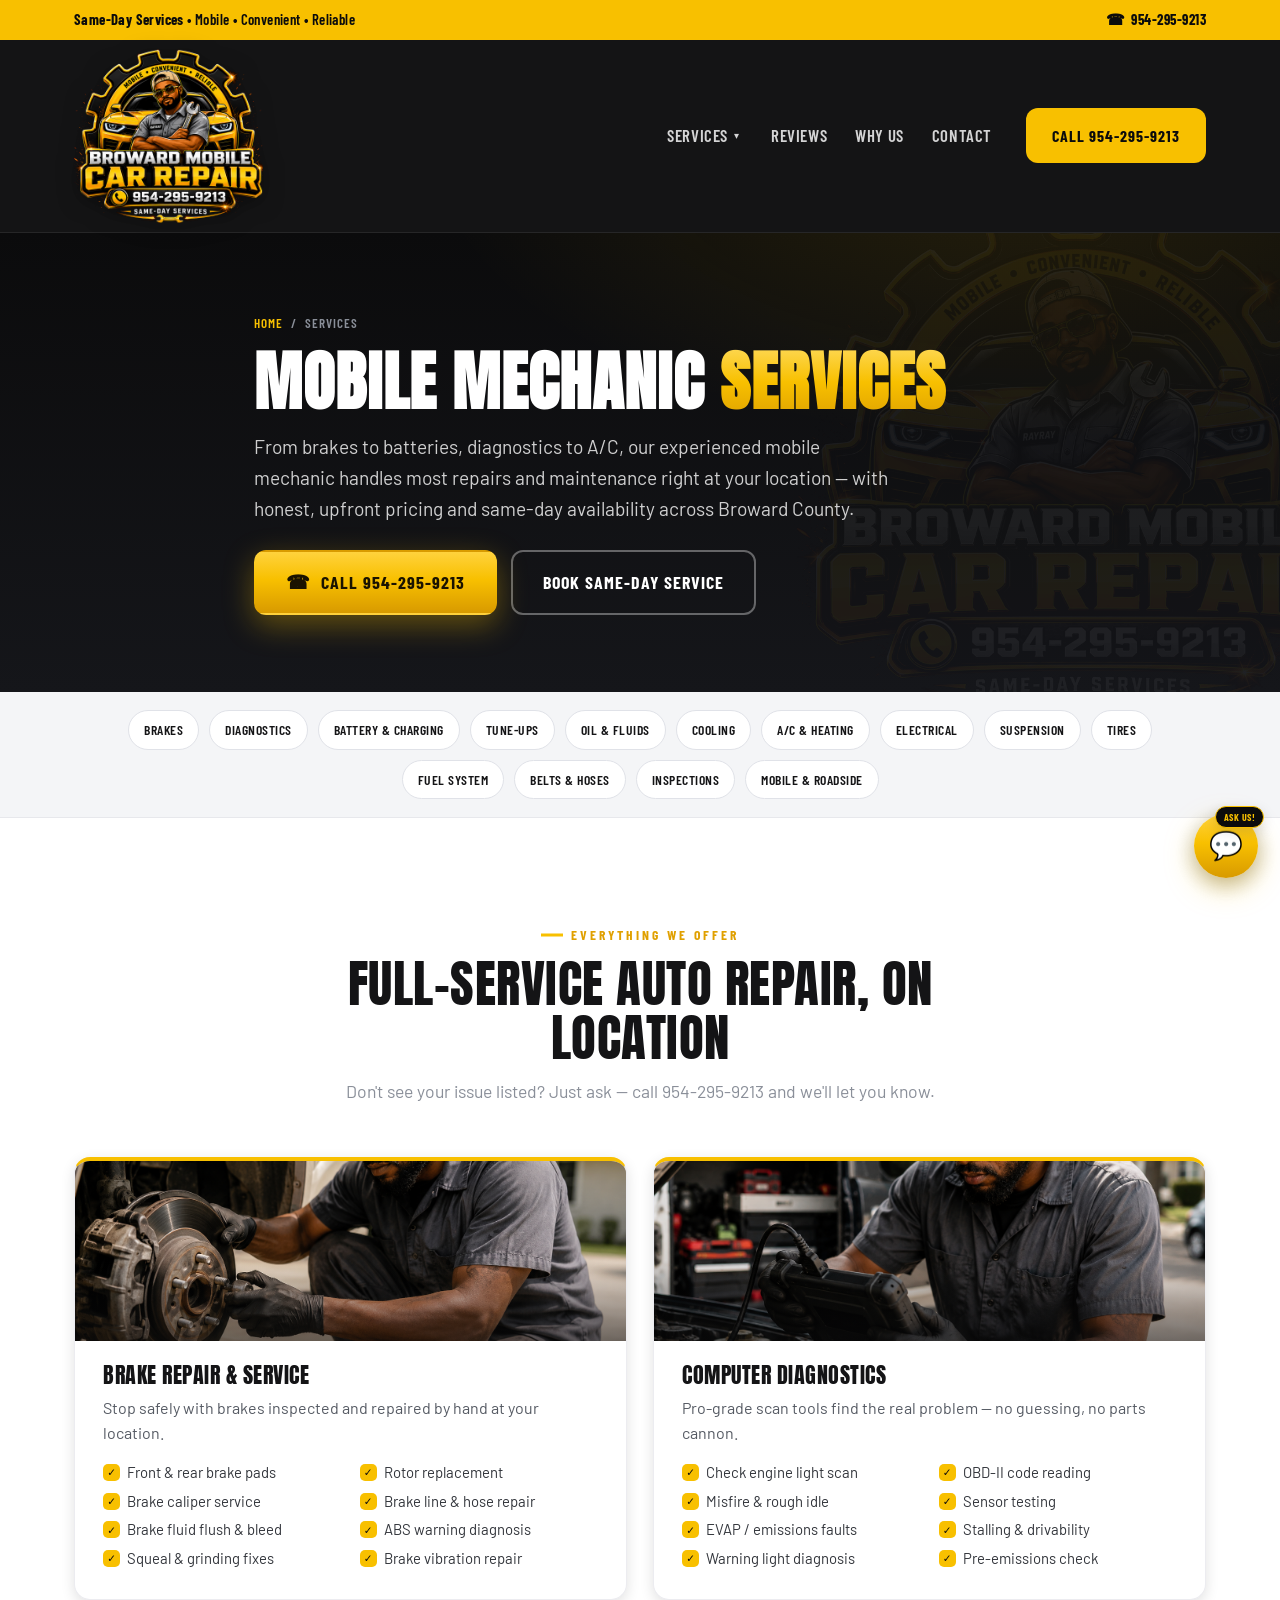
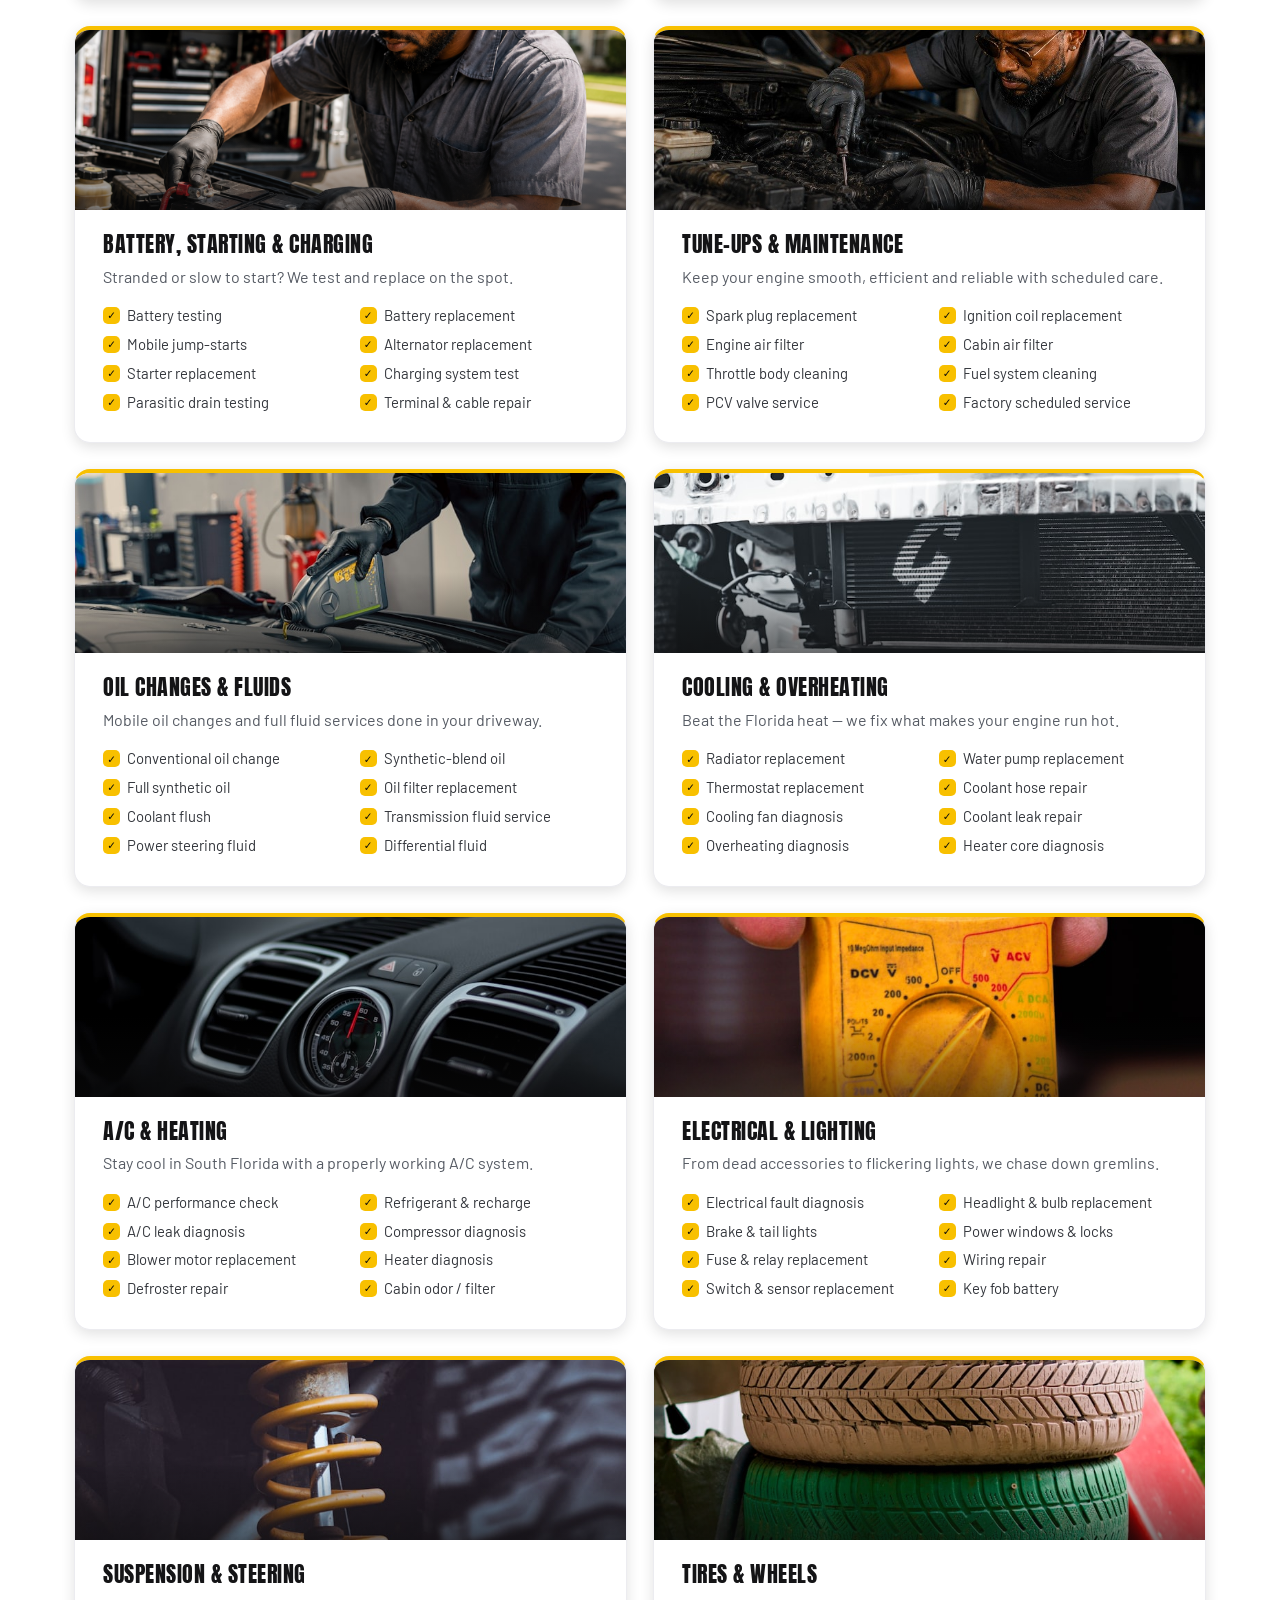
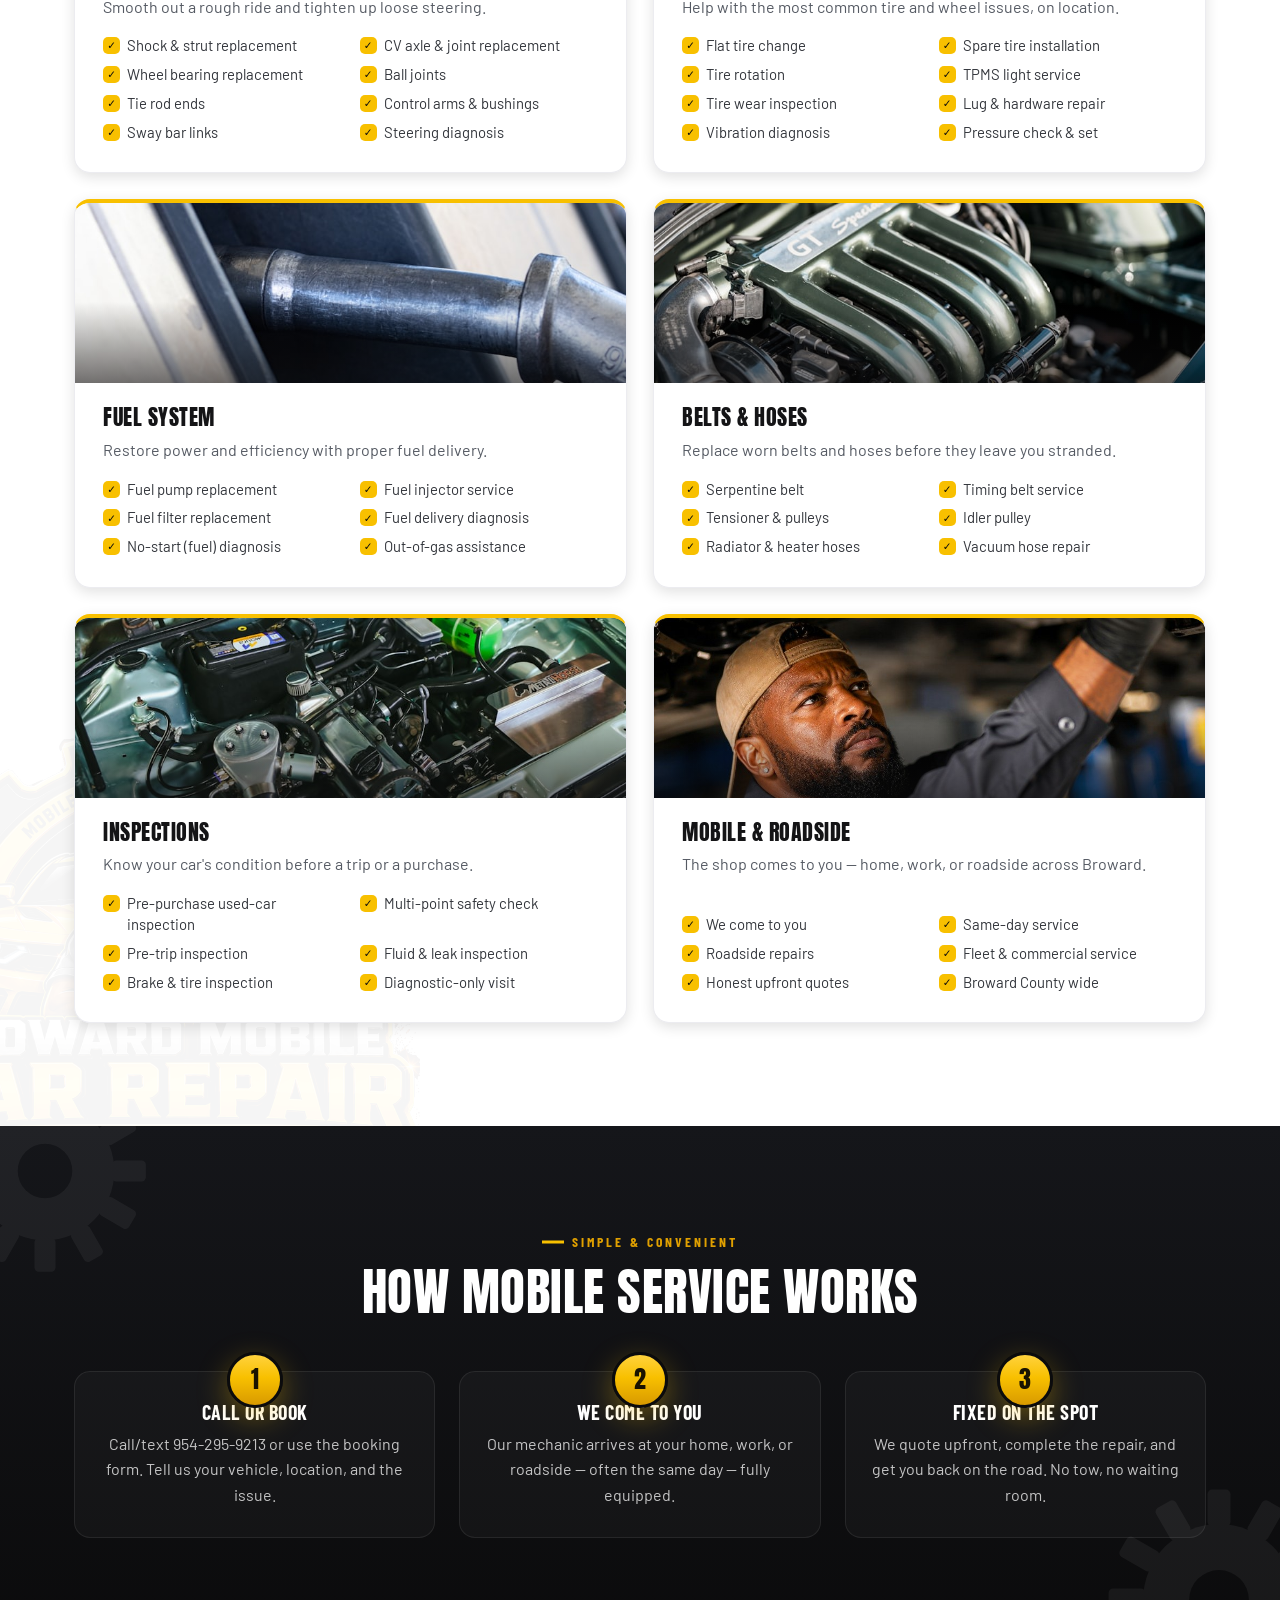
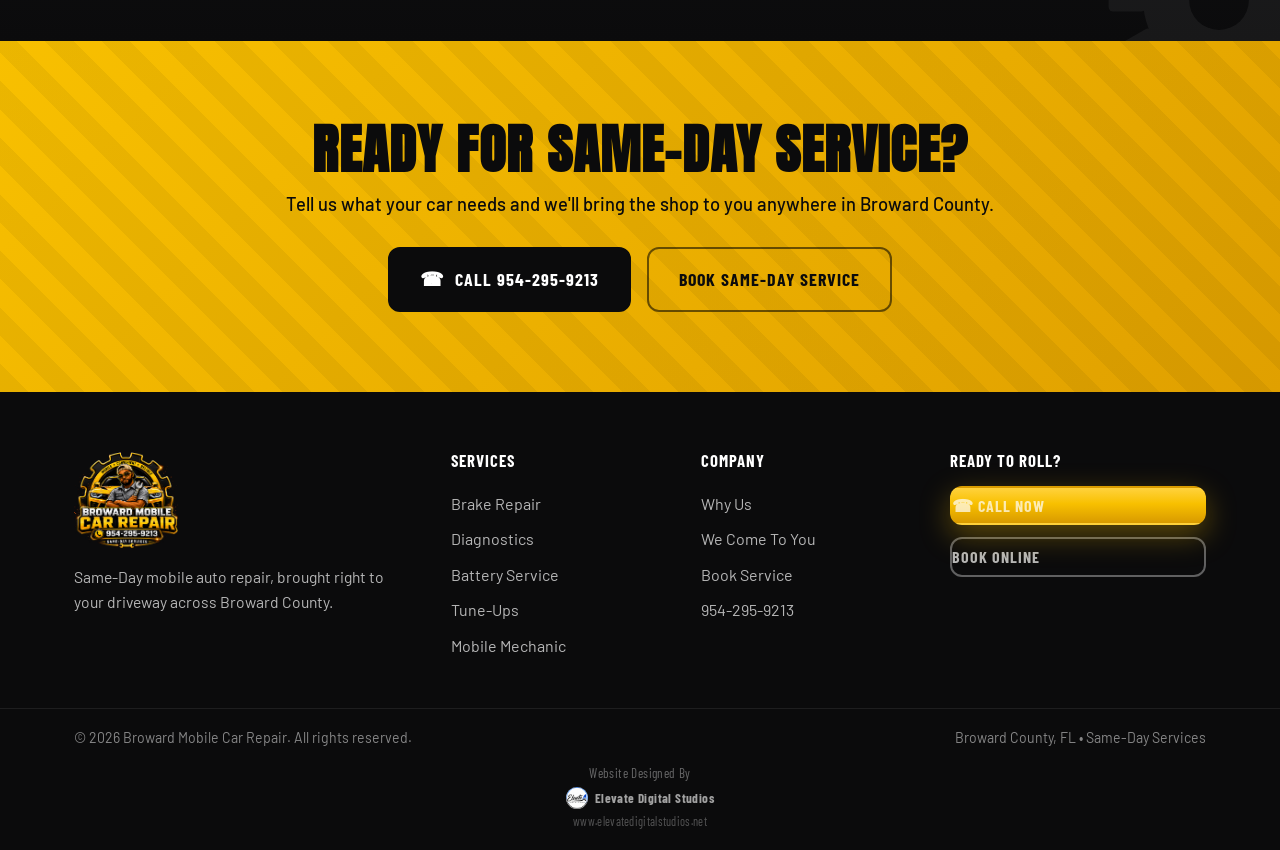
<file: services.html>
<!DOCTYPE html>
<html lang="en">
<head>
    <meta charset="UTF-8">
    <meta name="viewport" content="width=device-width, initial-scale=1.0">
    <title>Services | Broward Mobile Car Repair | Mobile Mechanic 954-295-9213</title>
    <meta name="description" content="Full list of mobile mechanic services from Broward Mobile Car Repair — brakes, diagnostics, batteries, tune-ups, A/C, suspension, cooling, electrical and more. We come to you. Call 954-295-9213.">
    <link rel="icon" type="image/png" href="images/logo-dark.png">
    <link rel="preconnect" href="https://fonts.googleapis.com">
    <link rel="preconnect" href="https://fonts.gstatic.com" crossorigin>
    <link href="https://fonts.googleapis.com/css2?family=Anton&family=Barlow+Condensed:wght@500;600;700&family=Barlow:wght@400;500;600;700;800&display=swap" rel="stylesheet">
    <link rel="stylesheet" href="styles.css">
</head>
<body class="is-loading">

    <!-- Preloader -->
    <div class="preloader" id="preloader" role="status" aria-live="polite" aria-label="Loading">
        <div class="preloader__inner">
            <div class="preloader__gear" aria-hidden="true">
                <svg viewBox="0 0 100 100" width="156" height="156">
                    <defs>
                        <radialGradient id="gearGold" cx="42%" cy="38%" r="72%">
                            <stop offset="0%" stop-color="#ffe885"/>
                            <stop offset="50%" stop-color="#f8c000"/>
                            <stop offset="100%" stop-color="#bf8f00"/>
                        </radialGradient>
                        <radialGradient id="gearHub" cx="42%" cy="38%" r="75%">
                            <stop offset="0%" stop-color="#2a2a2d"/>
                            <stop offset="100%" stop-color="#0a0a0b"/>
                        </radialGradient>
                    </defs>
                    <g fill="url(#gearGold)">
                        <g transform="rotate(0 50 50)"><rect x="44.5" y="1" width="11" height="17" rx="2.5"/></g>
                        <g transform="rotate(30 50 50)"><rect x="44.5" y="1" width="11" height="17" rx="2.5"/></g>
                        <g transform="rotate(60 50 50)"><rect x="44.5" y="1" width="11" height="17" rx="2.5"/></g>
                        <g transform="rotate(90 50 50)"><rect x="44.5" y="1" width="11" height="17" rx="2.5"/></g>
                        <g transform="rotate(120 50 50)"><rect x="44.5" y="1" width="11" height="17" rx="2.5"/></g>
                        <g transform="rotate(150 50 50)"><rect x="44.5" y="1" width="11" height="17" rx="2.5"/></g>
                        <g transform="rotate(180 50 50)"><rect x="44.5" y="1" width="11" height="17" rx="2.5"/></g>
                        <g transform="rotate(210 50 50)"><rect x="44.5" y="1" width="11" height="17" rx="2.5"/></g>
                        <g transform="rotate(240 50 50)"><rect x="44.5" y="1" width="11" height="17" rx="2.5"/></g>
                        <g transform="rotate(270 50 50)"><rect x="44.5" y="1" width="11" height="17" rx="2.5"/></g>
                        <g transform="rotate(300 50 50)"><rect x="44.5" y="1" width="11" height="17" rx="2.5"/></g>
                        <g transform="rotate(330 50 50)"><rect x="44.5" y="1" width="11" height="17" rx="2.5"/></g>
                    </g>
                    <circle cx="50" cy="50" r="40" fill="url(#gearGold)"/>
                    <circle cx="50" cy="50" r="40" fill="none" stroke="#9c7400" stroke-width="1.5"/>
                    <circle cx="50" cy="50" r="29" fill="url(#gearHub)"/>
                    <circle cx="50" cy="50" r="29" fill="none" stroke="#f8c000" stroke-width="2"/>
                    <g fill="#0a0a0b">
                        <circle cx="50" cy="35.5" r="3.1"/>
                        <circle cx="62.6" cy="42.8" r="3.1"/>
                        <circle cx="62.6" cy="57.2" r="3.1"/>
                        <circle cx="50" cy="64.5" r="3.1"/>
                        <circle cx="37.4" cy="57.2" r="3.1"/>
                        <circle cx="37.4" cy="42.8" r="3.1"/>
                    </g>
                    <circle cx="50" cy="50" r="10" fill="url(#gearGold)"/>
                    <circle cx="50" cy="50" r="5" fill="url(#gearHub)"/>
                </svg>
            </div>
            <img src="images/logo-dark-transparent.png" alt="Broward Mobile Car Repair" class="preloader__logo">
            <div class="preloader__bar" aria-hidden="true"><span></span></div>
            <p class="preloader__text">Starting the engine&hellip;</p>
        </div>
    </div>

    <!-- Top utility bar -->
    <div class="topbar">
        <div class="container topbar__inner">
            <span class="topbar__item"><strong>Same-Day Services</strong> &bull; Mobile &bull; Convenient &bull; Reliable</span>
            <a class="topbar__phone" href="tel:9542959213"><span class="ico-phone" aria-hidden="true">&#9742;</span> 954-295-9213</a>
        </div>
    </div>

    <!-- Header -->
    <header class="header" id="top">
        <div class="container header__inner">
            <a class="brand" href="index.html" aria-label="Broward Mobile Car Repair home">
                <img src="images/logo-dark-transparent.png" alt="Broward Mobile Car Repair logo" class="brand__logo">
            </a>

            <nav class="nav" id="nav">
                <div class="nav__dropdown-wrap">
                    <a href="services.html" class="nav__link">Services</a>
                    <button class="nav__caret" type="button" aria-label="Toggle services menu" aria-expanded="false"><span aria-hidden="true">&#9662;</span></button>
                    <div class="nav__menu" role="menu">
                        <a href="services.html#brakes" role="menuitem">Brake Repair</a>
                        <a href="services.html#diagnostics" role="menuitem">Diagnostics</a>
                        <a href="services.html#battery" role="menuitem">Battery &amp; Charging</a>
                        <a href="services.html#tuneup" role="menuitem">Tune-Ups</a>
                        <a href="services.html#oil" role="menuitem">Oil &amp; Fluids</a>
                        <a href="services.html#cooling" role="menuitem">Cooling</a>
                        <a href="services.html#ac" role="menuitem">A/C &amp; Heating</a>
                        <a href="services.html#electrical" role="menuitem">Electrical</a>
                        <a href="services.html#suspension" role="menuitem">Suspension</a>
                        <a href="services.html#tires" role="menuitem">Tires &amp; Wheels</a>
                        <a href="services.html#fuel" role="menuitem">Fuel System</a>
                        <a href="services.html#belts" role="menuitem">Belts &amp; Hoses</a>
                        <a href="services.html#inspections" role="menuitem">Inspections</a>
                        <a href="services.html#mobile" role="menuitem">Mobile &amp; Roadside</a>
                        <a href="services.html" class="nav__menu-all" role="menuitem">View All Services &rarr;</a>
                    </div>
                </div>
                <a href="reviews.html" class="nav__link">Reviews</a>
                <a href="index.html#why" class="nav__link">Why Us</a>
                <a href="index.html#contact" class="nav__link">Contact</a>
                <a href="tel:9542959213" class="btn btn--phone nav__cta">Call 954-295-9213</a>
            </nav>

            <button class="nav-toggle" id="navToggle" aria-label="Open menu" aria-expanded="false">
                <span></span><span></span><span></span>
            </button>
        </div>
    </header>

    <!-- Page hero -->
    <section class="page-hero">
        <div class="page-hero__watermark" aria-hidden="true"></div>
        <div class="container page-hero__inner">
            <span class="crumb"><a href="index.html">Home</a> &nbsp;/&nbsp; Services</span>
            <h1>Mobile Mechanic <span class="hl">Services</span></h1>
            <p>
                From brakes to batteries, diagnostics to A/C, our experienced mobile mechanic
                handles most repairs and maintenance right at your location &mdash; with honest,
                upfront pricing and same-day availability across Broward County.
            </p>
            <div class="page-hero__cta">
                <a href="tel:9542959213" class="btn btn--primary btn--lg"><span class="ico-phone" aria-hidden="true">&#9742;</span> Call 954-295-9213</a>
                <a href="index.html#contact" class="btn btn--ghost btn--lg">Book Same-Day Service</a>
            </div>
        </div>
    </section>

    <!-- Category quick nav -->
    <nav class="cat-nav" aria-label="Service categories">
        <div class="container cat-nav__inner">
            <a href="#brakes">Brakes</a>
            <a href="#diagnostics">Diagnostics</a>
            <a href="#battery">Battery &amp; Charging</a>
            <a href="#tuneup">Tune-Ups</a>
            <a href="#oil">Oil &amp; Fluids</a>
            <a href="#cooling">Cooling</a>
            <a href="#ac">A/C &amp; Heating</a>
            <a href="#electrical">Electrical</a>
            <a href="#suspension">Suspension</a>
            <a href="#tires">Tires</a>
            <a href="#fuel">Fuel System</a>
            <a href="#belts">Belts &amp; Hoses</a>
            <a href="#inspections">Inspections</a>
            <a href="#mobile">Mobile &amp; Roadside</a>
        </div>
    </nav>

    <!-- Detailed services -->
    <section class="section">
        <div class="section__watermark" aria-hidden="true"></div>
        <div class="container">
            <div class="section__head">
                <span class="eyebrow">Everything We Offer</span>
                <h2 class="section__title">Full-Service Auto Repair, On Location</h2>
                <p class="section__sub">Don't see your issue listed? Just ask &mdash; call 954-295-9213 and we'll let you know.</p>
            </div>

            <div class="svc-grid">

                <article class="card svc" id="brakes">
                    <div class="svc__media"><img src="images/services/BRAKE.png" alt="RayRay mechanic replacing brake rotors in a customer's driveway" class="svc__img" loading="lazy"></div>
                    <div class="svc__head">
                        <div class="svc__icon" aria-hidden="true">&#128711;</div>
                        <h3 class="svc__title">Brake Repair &amp; Service</h3>
                    </div>
                    <p class="svc__desc">Stop safely with brakes inspected and repaired by hand at your location.</p>
                    <ul class="svc__list">
                        <li>Front &amp; rear brake pads</li>
                        <li>Rotor replacement</li>
                        <li>Brake caliper service</li>
                        <li>Brake line &amp; hose repair</li>
                        <li>Brake fluid flush &amp; bleed</li>
                        <li>ABS warning diagnosis</li>
                        <li>Squeal &amp; grinding fixes</li>
                        <li>Brake vibration repair</li>
                    </ul>
                </article>

                <article class="card svc" id="diagnostics">
                    <div class="svc__media"><img src="images/services/DIAGNOSING.png" alt="RayRay mechanic running engine diagnostics with a scan tool" class="svc__img" loading="lazy"></div>
                    <div class="svc__head">
                        <div class="svc__icon" aria-hidden="true">&#128269;</div>
                        <h3 class="svc__title">Computer Diagnostics</h3>
                    </div>
                    <p class="svc__desc">Pro-grade scan tools find the real problem &mdash; no guessing, no parts cannon.</p>
                    <ul class="svc__list">
                        <li>Check engine light scan</li>
                        <li>OBD-II code reading</li>
                        <li>Misfire &amp; rough idle</li>
                        <li>Sensor testing</li>
                        <li>EVAP / emissions faults</li>
                        <li>Stalling &amp; drivability</li>
                        <li>Warning light diagnosis</li>
                        <li>Pre-emissions check</li>
                    </ul>
                </article>

                <article class="card svc" id="battery">
                    <div class="svc__media"><img src="images/services/BATTERY.png" alt="RayRay mechanic servicing a car battery from the mobile service van" class="svc__img" loading="lazy"></div>
                    <div class="svc__head">
                        <div class="svc__icon" aria-hidden="true">&#128267;</div>
                        <h3 class="svc__title">Battery, Starting &amp; Charging</h3>
                    </div>
                    <p class="svc__desc">Stranded or slow to start? We test and replace on the spot.</p>
                    <ul class="svc__list">
                        <li>Battery testing</li>
                        <li>Battery replacement</li>
                        <li>Mobile jump-starts</li>
                        <li>Alternator replacement</li>
                        <li>Starter replacement</li>
                        <li>Charging system test</li>
                        <li>Parasitic drain testing</li>
                        <li>Terminal &amp; cable repair</li>
                    </ul>
                </article>

                <article class="card svc" id="tuneup">
                    <div class="svc__media"><img src="images/services/tuneup.jpg" alt="RayRay mechanic performing an engine tune-up under the hood" class="svc__img" loading="lazy"></div>
                    <div class="svc__head">
                        <div class="svc__icon" aria-hidden="true">&#9881;</div>
                        <h3 class="svc__title">Tune-Ups &amp; Maintenance</h3>
                    </div>
                    <p class="svc__desc">Keep your engine smooth, efficient and reliable with scheduled care.</p>
                    <ul class="svc__list">
                        <li>Spark plug replacement</li>
                        <li>Ignition coil replacement</li>
                        <li>Engine air filter</li>
                        <li>Cabin air filter</li>
                        <li>Throttle body cleaning</li>
                        <li>Fuel system cleaning</li>
                        <li>PCV valve service</li>
                        <li>Factory scheduled service</li>
                    </ul>
                </article>

                <article class="card svc" id="oil">
                    <div class="svc__media"><img src="images/services/oil.jpg" alt="Mechanic pouring fresh oil into a car engine" class="svc__img" loading="lazy"></div>
                    <div class="svc__head">
                        <div class="svc__icon" aria-hidden="true">&#129704;</div>
                        <h3 class="svc__title">Oil Changes &amp; Fluids</h3>
                    </div>
                    <p class="svc__desc">Mobile oil changes and full fluid services done in your driveway.</p>
                    <ul class="svc__list">
                        <li>Conventional oil change</li>
                        <li>Synthetic-blend oil</li>
                        <li>Full synthetic oil</li>
                        <li>Oil filter replacement</li>
                        <li>Coolant flush</li>
                        <li>Transmission fluid service</li>
                        <li>Power steering fluid</li>
                        <li>Differential fluid</li>
                    </ul>
                </article>

                <article class="card svc" id="cooling">
                    <div class="svc__media"><img src="images/services/cooling.jpg" alt="Car radiator and cooling system" class="svc__img" loading="lazy"></div>
                    <div class="svc__head">
                        <div class="svc__icon" aria-hidden="true">&#127777;</div>
                        <h3 class="svc__title">Cooling &amp; Overheating</h3>
                    </div>
                    <p class="svc__desc">Beat the Florida heat &mdash; we fix what makes your engine run hot.</p>
                    <ul class="svc__list">
                        <li>Radiator replacement</li>
                        <li>Water pump replacement</li>
                        <li>Thermostat replacement</li>
                        <li>Coolant hose repair</li>
                        <li>Cooling fan diagnosis</li>
                        <li>Coolant leak repair</li>
                        <li>Overheating diagnosis</li>
                        <li>Heater core diagnosis</li>
                    </ul>
                </article>

                <article class="card svc" id="ac">
                    <div class="svc__media"><img src="images/services/ac.jpg" alt="Car dashboard air conditioning vents" class="svc__img" loading="lazy"></div>
                    <div class="svc__head">
                        <div class="svc__icon" aria-hidden="true">&#10052;</div>
                        <h3 class="svc__title">A/C &amp; Heating</h3>
                    </div>
                    <p class="svc__desc">Stay cool in South Florida with a properly working A/C system.</p>
                    <ul class="svc__list">
                        <li>A/C performance check</li>
                        <li>Refrigerant &amp; recharge</li>
                        <li>A/C leak diagnosis</li>
                        <li>Compressor diagnosis</li>
                        <li>Blower motor replacement</li>
                        <li>Heater diagnosis</li>
                        <li>Defroster repair</li>
                        <li>Cabin odor / filter</li>
                    </ul>
                </article>

                <article class="card svc" id="electrical">
                    <div class="svc__media"><img src="images/services/electrical.jpg" alt="Technician using a multimeter to test electrical system" class="svc__img" loading="lazy"></div>
                    <div class="svc__head">
                        <div class="svc__icon" aria-hidden="true">&#9889;</div>
                        <h3 class="svc__title">Electrical &amp; Lighting</h3>
                    </div>
                    <p class="svc__desc">From dead accessories to flickering lights, we chase down gremlins.</p>
                    <ul class="svc__list">
                        <li>Electrical fault diagnosis</li>
                        <li>Headlight &amp; bulb replacement</li>
                        <li>Brake &amp; tail lights</li>
                        <li>Power windows &amp; locks</li>
                        <li>Fuse &amp; relay replacement</li>
                        <li>Wiring repair</li>
                        <li>Switch &amp; sensor replacement</li>
                        <li>Key fob battery</li>
                    </ul>
                </article>

                <article class="card svc" id="suspension">
                    <div class="svc__media"><img src="images/services/suspension.jpg" alt="Coilover shock absorber and suspension spring" class="svc__img" loading="lazy"></div>
                    <div class="svc__head">
                        <div class="svc__icon" aria-hidden="true">&#128739;</div>
                        <h3 class="svc__title">Suspension &amp; Steering</h3>
                    </div>
                    <p class="svc__desc">Smooth out a rough ride and tighten up loose steering.</p>
                    <ul class="svc__list">
                        <li>Shock &amp; strut replacement</li>
                        <li>CV axle &amp; joint replacement</li>
                        <li>Wheel bearing replacement</li>
                        <li>Ball joints</li>
                        <li>Tie rod ends</li>
                        <li>Control arms &amp; bushings</li>
                        <li>Sway bar links</li>
                        <li>Steering diagnosis</li>
                    </ul>
                </article>

                <article class="card svc" id="tires">
                    <div class="svc__media"><img src="images/services/tires.jpg" alt="Stack of car tires" class="svc__img" loading="lazy"></div>
                    <div class="svc__head">
                        <div class="svc__icon" aria-hidden="true">&#128666;</div>
                        <h3 class="svc__title">Tires &amp; Wheels</h3>
                    </div>
                    <p class="svc__desc">Help with the most common tire and wheel issues, on location.</p>
                    <ul class="svc__list">
                        <li>Flat tire change</li>
                        <li>Spare tire installation</li>
                        <li>Tire rotation</li>
                        <li>TPMS light service</li>
                        <li>Tire wear inspection</li>
                        <li>Lug &amp; hardware repair</li>
                        <li>Vibration diagnosis</li>
                        <li>Pressure check &amp; set</li>
                    </ul>
                </article>

                <article class="card svc" id="fuel">
                    <div class="svc__media"><img src="images/services/fuel.jpg" alt="Fuel pump nozzle refueling a car" class="svc__img" loading="lazy"></div>
                    <div class="svc__head">
                        <div class="svc__icon" aria-hidden="true">&#9981;</div>
                        <h3 class="svc__title">Fuel System</h3>
                    </div>
                    <p class="svc__desc">Restore power and efficiency with proper fuel delivery.</p>
                    <ul class="svc__list">
                        <li>Fuel pump replacement</li>
                        <li>Fuel injector service</li>
                        <li>Fuel filter replacement</li>
                        <li>Fuel delivery diagnosis</li>
                        <li>No-start (fuel) diagnosis</li>
                        <li>Out-of-gas assistance</li>
                    </ul>
                </article>

                <article class="card svc" id="belts">
                    <div class="svc__media"><img src="images/services/belts.jpg" alt="Close-up of a car engine belts" class="svc__img" loading="lazy"></div>
                    <div class="svc__head">
                        <div class="svc__icon" aria-hidden="true">&#128260;</div>
                        <h3 class="svc__title">Belts &amp; Hoses</h3>
                    </div>
                    <p class="svc__desc">Replace worn belts and hoses before they leave you stranded.</p>
                    <ul class="svc__list">
                        <li>Serpentine belt</li>
                        <li>Timing belt service</li>
                        <li>Tensioner &amp; pulleys</li>
                        <li>Idler pulley</li>
                        <li>Radiator &amp; heater hoses</li>
                        <li>Vacuum hose repair</li>
                    </ul>
                </article>

                <article class="card svc" id="inspections">
                    <div class="svc__media"><img src="images/services/inspections.jpg" alt="Car engine compartment inspection" class="svc__img" loading="lazy"></div>
                    <div class="svc__head">
                        <div class="svc__icon" aria-hidden="true">&#128203;</div>
                        <h3 class="svc__title">Inspections</h3>
                    </div>
                    <p class="svc__desc">Know your car's condition before a trip or a purchase.</p>
                    <ul class="svc__list">
                        <li>Pre-purchase used-car inspection</li>
                        <li>Multi-point safety check</li>
                        <li>Pre-trip inspection</li>
                        <li>Fluid &amp; leak inspection</li>
                        <li>Brake &amp; tire inspection</li>
                        <li>Diagnostic-only visit</li>
                    </ul>
                </article>

                <article class="card svc" id="mobile">
                    <div class="svc__media"><img src="images/services/mobile.jpg" alt="RayRay mechanic working under a vehicle during a mobile and roadside repair" class="svc__img" loading="lazy"></div>
                    <div class="svc__head">
                        <div class="svc__icon" aria-hidden="true">&#128663;</div>
                        <h3 class="svc__title">Mobile &amp; Roadside</h3>
                    </div>
                    <p class="svc__desc">The shop comes to you &mdash; home, work, or roadside across Broward.</p>
                    <ul class="svc__list">
                        <li>We come to you</li>
                        <li>Same-day service</li>
                        <li>Roadside repairs</li>
                        <li>Fleet &amp; commercial service</li>
                        <li>Honest upfront quotes</li>
                        <li>Broward County wide</li>
                    </ul>
                </article>

            </div>
        </div>
    </section>

    <!-- How it works -->
    <section class="section steps">
        <div class="container">
            <div class="section__head">
                <span class="eyebrow">Simple &amp; Convenient</span>
                <h2 class="section__title">How Mobile Service Works</h2>
            </div>
            <div class="steps__grid">
                <div class="step">
                    <div class="step__num">1</div>
                    <h3>Call or Book</h3>
                    <p>Call/text 954-295-9213 or use the booking form. Tell us your vehicle, location, and the issue.</p>
                </div>
                <div class="step">
                    <div class="step__num">2</div>
                    <h3>We Come To You</h3>
                    <p>Our mechanic arrives at your home, work, or roadside &mdash; often the same day &mdash; fully equipped.</p>
                </div>
                <div class="step">
                    <div class="step__num">3</div>
                    <h3>Fixed On The Spot</h3>
                    <p>We quote upfront, complete the repair, and get you back on the road. No tow, no waiting room.</p>
                </div>
            </div>
        </div>
    </section>

    <!-- CTA band -->
    <section class="ctaband">
        <div class="container ctaband__inner">
            <h2 class="ctaband__title">Ready For Same-Day Service?</h2>
            <p class="ctaband__text">Tell us what your car needs and we'll bring the shop to you anywhere in Broward County.</p>
            <div class="ctaband__buttons">
                <a href="tel:9542959213" class="btn btn--dark btn--lg"><span class="ico-phone" aria-hidden="true">&#9742;</span> Call 954-295-9213</a>
                <a href="index.html#contact" class="btn btn--outline-dark btn--lg">Book Same-Day Service</a>
            </div>
        </div>
    </section>

    <!-- Footer -->
    <footer class="footer">
        <div class="container footer__inner">
            <div class="footer__brand">
                <img src="images/logo-dark-transparent.png" alt="Broward Mobile Car Repair logo" class="footer__logo">
                <p class="footer__tag">Same-Day mobile auto repair, brought right to your driveway across Broward County.</p>
            </div>
            <div class="footer__col">
                <h4>Services</h4>
                <a href="services.html#brakes">Brake Repair</a>
                <a href="services.html#diagnostics">Diagnostics</a>
                <a href="services.html#battery">Battery Service</a>
                <a href="services.html#tuneup">Tune-Ups</a>
                <a href="services.html#mobile">Mobile Mechanic</a>
            </div>
            <div class="footer__col">
                <h4>Company</h4>
                <a href="index.html#why">Why Us</a>
                <a href="index.html#mobile">We Come To You</a>
                <a href="index.html#contact">Book Service</a>
                <a href="tel:9542959213">954-295-9213</a>
            </div>
            <div class="footer__col footer__cta">
                <h4>Ready to roll?</h4>
                <a href="tel:9542959213" class="btn btn--primary btn--block"><span class="ico-phone" aria-hidden="true">&#9742;</span> Call Now</a>
                <a href="index.html#contact" class="btn btn--ghost btn--block">Book Online</a>
            </div>
        </div>
        <div class="footer__bottom">
            <div class="container footer__bottom-inner">
                <span>&copy; <span id="year"></span> Broward Mobile Car Repair. All rights reserved.</span>
                <span>Broward County, FL &bull; Same-Day Services</span>
            </div>
            <div class="footer__credit">
                <span>Website Designed By</span>
                <a class="footer__credit-link" href="https://www.elevatedigitalstudios.net" target="_blank" rel="noopener noreferrer">
                    <img src="images/elevate-logo.png" alt="Elevate Digital Studios" class="footer__credit-logo"> Elevate Digital Studios
                </a>
                <a class="footer__credit-url" href="https://www.elevatedigitalstudios.net" target="_blank" rel="noopener noreferrer">www.elevatedigitalstudios.net</a>
            </div>
        </div>
    </footer>

    <!-- Sticky mobile call bar -->
    <a href="tel:9542959213" class="mobile-callbar">
        <span class="ico-phone" aria-hidden="true">&#9742;</span> Call 954-295-9213 &bull; Same-Day Service
    </a>

    <!-- Chatbot -->
    <div class="chatbot" id="chatbot">
        <div class="chatbot__panel" id="chatPanel" role="dialog" aria-label="Broward Mobile Car Repair chat assistant">
            <div class="chatbot__header">
                <div class="chatbot__id">
                    <span class="chatbot__gear" aria-hidden="true">&#9881;</span>
                    <div>
                        <strong>Repair Assistant</strong>
                        <span class="chatbot__status"><i></i> Online &bull; Same-Day Service</span>
                    </div>
                </div>
                <button class="chatbot__close" id="chatClose" aria-label="Close chat">&times;</button>
            </div>

            <div class="chatbot__body" id="chatBody"></div>

            <div class="chatbot__chips" id="chatChips"></div>

            <form class="chatbot__form" id="chatForm" autocomplete="off">
                <input type="text" id="chatInput" placeholder="Ask about a repair, price, or booking..." aria-label="Type your question">
                <button type="submit" class="chatbot__send" aria-label="Send">&#10148;</button>
            </form>
            <div class="chatbot__foot">Powered by Broward Mobile Car Repair &bull; <a href="tel:9542959213">954-295-9213</a></div>
        </div>

        <button class="chatbot__toggle" id="chatToggle" aria-label="Open chat assistant" aria-expanded="false">
            <span class="chatbot__toggle-icon" aria-hidden="true">&#128172;</span>
            <span class="chatbot__toggle-close" aria-hidden="true">&times;</span>
            <span class="chatbot__badge" aria-hidden="true">Ask us!</span>
        </button>
    </div>

    <script src="script.js"></script>
    <script src="data/chatbot-data.js"></script>
    <script src="chatbot.js"></script>
</body>
</html>
</file>
<file: styles.css>
/* =========================================================
   Broward Mobile Car Repair — Theme
   Palette: black, yellow, white, dark gray
   ========================================================= */
:root {
    --black: #0b0b0c;
    --ink: #141416;
    --dark: #1b1c1f;
    --gray: #2a2c31;
    --gray-2: #3a3d44;
    --muted: #8a8f99;
    --line: rgba(255, 255, 255, 0.08);
    --white: #ffffff;
    --off: #f4f5f7;
    --yellow: #f8c000;
    --yellow-deep: #e0a000;
    --yellow-soft: rgba(248, 192, 0, 0.14);
    --gold-grad: linear-gradient(180deg, #ffd23d 0%, #f8c000 45%, #d89a00 100%);

    --shadow-sm: 0 4px 14px rgba(0, 0, 0, 0.12);
    --shadow-md: 0 14px 40px rgba(0, 0, 0, 0.18);
    --shadow-yellow: 0 10px 30px rgba(248, 192, 0, 0.35);

    --radius: 16px;
    --radius-lg: 22px;
    --maxw: 1180px;

    --display: "Anton", "Arial Narrow", sans-serif;
    --cond: "Barlow Condensed", sans-serif;
    --body: "Barlow", system-ui, -apple-system, Segoe UI, Roboto, sans-serif;
}

* { box-sizing: border-box; margin: 0; padding: 0; }

/* Brand-yellow page scrollbar */
html {
    scrollbar-width: thin;
    scrollbar-color: #f8c000 #15161a;
}
::-webkit-scrollbar { width: 14px; height: 14px; }
::-webkit-scrollbar-track { background: #15161a; }
::-webkit-scrollbar-thumb {
    background: linear-gradient(180deg, #ffe070, #f8c000 45%, #d89a00);
    border-radius: 999px;
    border: 3px solid #15161a;
}
::-webkit-scrollbar-thumb:hover {
    background: linear-gradient(180deg, #ffd23d, #f8c000 50%, #c98e00);
}

html { scroll-behavior: smooth; scroll-padding-top: 200px; }

body {
    font-family: var(--body);
    color: var(--ink);
    background: var(--white);
    line-height: 1.6;
    -webkit-font-smoothing: antialiased;
    overflow-x: hidden;
}

img { max-width: 100%; display: block; }
a { text-decoration: none; color: inherit; }
ul { list-style: none; }

.container {
    width: 100%;
    max-width: var(--maxw);
    margin: 0 auto;
    padding: 0 24px;
}

/* ---------- Typography ---------- */
h1, h2, h3, h4 { line-height: 1.05; }

.section__title {
    font-family: var(--display);
    font-weight: 400;
    font-size: clamp(1.9rem, 4.6vw, 3.2rem);
    letter-spacing: 0.5px;
    text-transform: uppercase;
}

.eyebrow {
    display: inline-block;
    font-family: var(--cond);
    font-weight: 700;
    letter-spacing: 3px;
    text-transform: uppercase;
    font-size: 0.85rem;
    color: var(--yellow-deep);
    margin-bottom: 12px;
    position: relative;
    padding-left: 30px;
}
.eyebrow::before {
    content: "";
    position: absolute;
    left: 0; top: 50%;
    width: 22px; height: 3px;
    background: var(--yellow);
    transform: translateY(-50%);
}

/* ---------- Buttons ---------- */
.btn {
    display: inline-flex;
    align-items: center;
    justify-content: center;
    gap: 10px;
    font-family: var(--cond);
    font-weight: 700;
    text-transform: uppercase;
    letter-spacing: 1px;
    font-size: 1rem;
    padding: 13px 24px;
    border-radius: 12px;
    border: 2px solid transparent;
    cursor: pointer;
    transition: transform 0.15s ease, box-shadow 0.2s ease, background 0.2s ease, color 0.2s ease;
    white-space: nowrap;
}
.btn:active { transform: translateY(1px); }
.btn--lg { padding: 16px 30px; font-size: 1.12rem; }
.btn--block { width: 100%; }

.btn--primary {
    background: var(--gold-grad);
    color: #1a1300;
    box-shadow: var(--shadow-yellow);
}
.btn--primary:hover { filter: brightness(1.06); transform: translateY(-2px); }

.btn--dark {
    background: var(--black);
    color: var(--white);
    border-color: var(--black);
}
.btn--dark:hover { background: #000; transform: translateY(-2px); box-shadow: var(--shadow-md); }

.btn--ghost {
    background: transparent;
    color: var(--white);
    border-color: rgba(255, 255, 255, 0.35);
}
.btn--ghost:hover { border-color: var(--yellow); color: var(--yellow); }

.btn--outline-dark {
    background: transparent;
    color: var(--black);
    border-color: rgba(0, 0, 0, 0.55);
}
.btn--outline-dark:hover { background: var(--black); color: var(--white); }

.btn--phone { background: var(--yellow); color: var(--black); }
.btn--phone:hover { background: var(--white); }

.ico-phone { font-size: 1.05em; line-height: 1; }

/* ---------- Preloader ---------- */
.preloader {
    position: fixed;
    inset: 0;
    z-index: 9999;
    display: grid;
    place-items: center;
    background:
        radial-gradient(900px 500px at 50% 30%, rgba(248, 192, 0, 0.10), transparent 60%),
        linear-gradient(180deg, #0b0b0c 0%, #15161a 100%);
    transition: opacity 0.6s ease, visibility 0.6s ease;
}
.preloader.is-hidden {
    opacity: 0;
    visibility: hidden;
    pointer-events: none;
}
.preloader__inner {
    display: flex;
    flex-direction: column;
    align-items: center;
    text-align: center;
    padding: 24px;
}
.preloader__gear {
    width: 156px;
    height: 156px;
    display: grid;
    place-items: center;
    animation: gear-spin 2.6s linear infinite;
    filter: drop-shadow(0 6px 18px rgba(248, 192, 0, 0.45));
}
.preloader__gear svg { display: block; }
@keyframes gear-spin {
    to { transform: rotate(360deg); }
}
.preloader__logo {
    width: min(338px, 88vw);
    margin-top: 26px;
    animation: logo-pulse 2.2s ease-in-out infinite;
}
@keyframes logo-pulse {
    0%, 100% { opacity: 0.92; transform: translateY(0) scale(1); }
    50% { opacity: 1; transform: translateY(-4px) scale(1.02); }
}
.preloader__bar {
    width: min(220px, 60vw);
    height: 5px;
    border-radius: 999px;
    background: rgba(255, 255, 255, 0.12);
    overflow: hidden;
    margin-top: 26px;
}
.preloader__bar span {
    display: block;
    height: 100%;
    width: 40%;
    border-radius: 999px;
    background: linear-gradient(90deg, #d89a00, #f8c000, #ffe070);
    animation: bar-slide 1.3s ease-in-out infinite;
}
@keyframes bar-slide {
    0% { transform: translateX(-120%); }
    100% { transform: translateX(320%); }
}
.preloader__text {
    margin-top: 16px;
    font-family: var(--cond);
    font-weight: 600;
    letter-spacing: 2px;
    text-transform: uppercase;
    font-size: 0.85rem;
    color: var(--yellow);
}
body.is-loading { overflow: hidden; }

@media (prefers-reduced-motion: reduce) {
    .preloader__gear,
    .preloader__logo,
    .preloader__bar span { animation: none; }
}

/* ---------- Topbar ---------- */
.topbar {
    background: var(--yellow);
    color: var(--black);
    font-family: var(--cond);
    font-weight: 600;
    font-size: 0.92rem;
}
.topbar__inner {
    display: flex;
    align-items: center;
    justify-content: space-between;
    padding-top: 8px;
    padding-bottom: 8px;
    gap: 12px;
}
.topbar__item { letter-spacing: 0.4px; }
.topbar__phone {
    font-weight: 700;
    letter-spacing: 0.5px;
    display: inline-flex;
    align-items: center;
    gap: 6px;
}
.topbar__phone:hover { text-decoration: underline; }

/* ---------- Header ---------- */
.header {
    position: sticky;
    top: 0;
    z-index: 60;
    background: rgba(11, 11, 12, 0.96);
    backdrop-filter: blur(8px);
    border-bottom: 1px solid var(--line);
}
.header__inner {
    display: flex;
    align-items: center;
    justify-content: space-between;
    gap: 24px;
    min-height: 192px;
    padding-top: 8px;
    padding-bottom: 8px;
}
.brand { display: flex; align-items: center; flex-shrink: 0; }
.brand__logo {
    height: 174px;
    width: auto;
    filter: drop-shadow(0 4px 10px rgba(0, 0, 0, 0.5));
}

.nav {
    display: flex;
    align-items: center;
    gap: 28px;
}
.nav__link {
    color: rgba(255, 255, 255, 0.82);
    font-family: var(--cond);
    font-weight: 600;
    font-size: 1.05rem;
    text-transform: uppercase;
    letter-spacing: 0.6px;
    padding: 6px 0;
    position: relative;
}
.nav__link::after {
    content: "";
    position: absolute;
    left: 0; bottom: 0;
    width: 0; height: 2px;
    background: var(--yellow);
    transition: width 0.2s ease;
}
.nav__link:hover { color: var(--white); }
.nav__link:hover::after { width: 100%; }
.nav__cta { margin-left: 6px; }

/* ---- Services dropdown ---- */
.nav__dropdown-wrap { position: relative; display: flex; align-items: center; gap: 2px; }
.nav__caret {
    background: none;
    border: 0;
    cursor: pointer;
    color: rgba(255, 255, 255, 0.82);
    font-size: 0.62rem;
    line-height: 1;
    padding: 8px 4px;
    display: inline-flex;
    align-items: center;
    transition: transform 0.25s ease, color 0.2s ease;
}
.nav__caret:hover { color: var(--white); }
.nav__dropdown-wrap:hover .nav__caret,
.nav__dropdown-wrap.is-open .nav__caret { transform: rotate(180deg); color: var(--yellow); }
.nav__menu {
    position: absolute;
    top: calc(100% + 16px);
    left: 50%;
    transform: translateX(-50%) translateY(8px);
    width: 480px;
    max-width: 92vw;
    background: #0d0d0f;
    border: 1px solid rgba(248, 196, 0, 0.25);
    border-radius: 14px;
    box-shadow: 0 24px 60px rgba(0, 0, 0, 0.55);
    padding: 14px;
    display: grid;
    grid-template-columns: 1fr 1fr;
    gap: 3px 8px;
    opacity: 0;
    visibility: hidden;
    pointer-events: none;
    transition: opacity 0.2s ease, transform 0.2s ease, visibility 0.2s;
    z-index: 80;
}
.nav__menu::before {
    content: "";
    position: absolute;
    top: -16px; left: 0; right: 0;
    height: 16px;
}
.nav__dropdown-wrap:hover .nav__menu,
.nav__dropdown-wrap:focus-within .nav__menu,
.nav__dropdown-wrap.is-open .nav__menu {
    opacity: 1;
    visibility: visible;
    pointer-events: auto;
    transform: translateX(-50%) translateY(0);
}
.nav__menu a {
    display: flex;
    align-items: center;
    gap: 9px;
    color: rgba(255, 255, 255, 0.8);
    font-family: var(--cond);
    font-weight: 600;
    text-transform: uppercase;
    letter-spacing: 0.4px;
    font-size: 0.9rem;
    padding: 9px 12px;
    border-radius: 8px;
    transition: background 0.18s ease, color 0.18s ease;
    white-space: nowrap;
}
.nav__menu a::after { display: none; }
.nav__menu a::before {
    content: "";
    width: 7px; height: 7px;
    border-radius: 2px;
    background: var(--yellow);
    flex: none;
    transform: rotate(45deg);
    opacity: 0.6;
    transition: opacity 0.18s ease;
}
.nav__menu a:hover { background: rgba(248, 196, 0, 0.12); color: #fff; }
.nav__menu a:hover::before { opacity: 1; }
.nav__menu-all {
    grid-column: 1 / -1;
    justify-content: center;
    margin-top: 8px;
    background: var(--yellow);
    color: var(--black) !important;
    font-weight: 800;
}
.nav__menu-all::before { display: none !important; }
.nav__menu-all:hover { background: var(--yellow-deep); }

/* Hamburger */
.nav-toggle {
    display: none;
    flex-direction: column;
    gap: 5px;
    background: none;
    border: 0;
    cursor: pointer;
    padding: 8px;
}
.nav-toggle span {
    width: 26px; height: 3px;
    background: var(--white);
    border-radius: 3px;
    transition: transform 0.25s ease, opacity 0.2s ease;
}
.nav-toggle.is-open span:nth-child(1) { transform: translateY(8px) rotate(45deg); }
.nav-toggle.is-open span:nth-child(2) { opacity: 0; }
.nav-toggle.is-open span:nth-child(3) { transform: translateY(-8px) rotate(-45deg); }

/* ---------- Hero ---------- */
.hero {
    position: relative;
    background:
        radial-gradient(1200px 600px at 80% -10%, rgba(248, 192, 0, 0.10), transparent 60%),
        linear-gradient(180deg, #0b0b0c 0%, #15161a 100%);
    color: var(--white);
    overflow: hidden;
    isolation: isolate;
}
.hero__watermark {
    position: absolute;
    right: -8%;
    top: 50%;
    transform: translateY(-50%);
    width: 760px;
    height: 760px;
    max-width: 80vw;
    background: url("images/logo-dark-transparent.png") center/contain no-repeat;
    opacity: 0.05;
    z-index: -1;
    pointer-events: none;
}
.hero__inner {
    display: grid;
    grid-template-columns: 1.05fr 0.95fr;
    align-items: center;
    gap: 40px;
    padding: clamp(48px, 7vw, 90px) 24px;
    position: relative;
    z-index: 1;
}
.badge {
    display: inline-block;
    background: var(--yellow-soft);
    border: 1px solid rgba(248, 192, 0, 0.4);
    color: var(--yellow);
    font-family: var(--cond);
    font-weight: 700;
    text-transform: uppercase;
    letter-spacing: 1.5px;
    font-size: 0.82rem;
    padding: 7px 16px;
    border-radius: 999px;
    margin-bottom: 22px;
}
.hero__title {
    font-family: var(--display);
    font-weight: 400;
    text-transform: uppercase;
    font-size: clamp(2.6rem, 6.6vw, 4.8rem);
    letter-spacing: 1px;
    margin-bottom: 20px;
}
.hero__title .hl {
    background: linear-gradient(180deg, #ffe070 0%, #f8c000 50%, #d89a00 100%);
    -webkit-background-clip: text;
    background-clip: text;
    -webkit-text-fill-color: transparent;
    color: var(--yellow);
}
.hero__text {
    color: rgba(255, 255, 255, 0.78);
    font-size: clamp(1rem, 1.6vw, 1.2rem);
    max-width: 540px;
    margin-bottom: 30px;
}
.hero__text strong { color: var(--white); }
.hero__cta {
    display: flex;
    flex-wrap: wrap;
    gap: 14px;
    margin-bottom: 28px;
}
.hero__points {
    display: flex;
    flex-wrap: wrap;
    gap: 22px;
    font-family: var(--cond);
    font-weight: 600;
    font-size: 1.05rem;
    color: rgba(255, 255, 255, 0.9);
}
.hero__points li { color: var(--yellow); }
.hero__points li::first-letter { color: var(--yellow); }

.hero__media { display: flex; justify-content: center; }
.hero__logo {
    width: min(460px, 90%);
    filter: drop-shadow(0 24px 50px rgba(0, 0, 0, 0.6));
    animation: floaty 6s ease-in-out infinite;
}
@keyframes floaty {
    0%, 100% { transform: translateY(0); }
    50% { transform: translateY(-12px); }
}

/* ---------- Trust strip ---------- */
.trust {
    background: var(--yellow);
    color: var(--black);
}
.trust__inner {
    display: grid;
    grid-template-columns: repeat(4, 1fr);
    gap: 10px;
    padding: 22px 24px;
    text-align: center;
}
.trust__item {
    display: flex;
    flex-direction: column;
    border-right: 2px solid rgba(0, 0, 0, 0.12);
}
.trust__item:last-child { border-right: 0; }
.trust__num {
    font-family: var(--display);
    font-size: clamp(1.3rem, 3vw, 2rem);
    text-transform: uppercase;
    line-height: 1;
}
.trust__label {
    font-family: var(--cond);
    font-weight: 600;
    text-transform: uppercase;
    letter-spacing: 1px;
    font-size: 0.85rem;
}

/* ---------- Sections ---------- */
.section {
    position: relative;
    padding: clamp(60px, 8vw, 110px) 0;
    overflow: hidden;
}
.section__head {
    text-align: center;
    max-width: 720px;
    margin: 0 auto 52px;
}
.section__sub {
    color: var(--muted);
    font-size: 1.1rem;
    margin-top: 12px;
}

/* Faded watermark used inside light sections */
.section__watermark {
    position: absolute;
    left: -120px;
    bottom: -120px;
    width: 540px;
    height: 540px;
    background: url("images/logo-transparent.png") center/contain no-repeat;
    opacity: 0.04;
    pointer-events: none;
    z-index: 0;
}
.section__watermark--right {
    left: auto;
    right: -120px;
    top: -120px;
    bottom: auto;
}
@keyframes section-wm-spin {
    from { transform: rotate(0deg); }
    to { transform: rotate(360deg); }
}
@media (prefers-reduced-motion: reduce) {
    .contact .section__watermark { animation: none; }
}
.section .container { position: relative; z-index: 1; }

/* ---------- Cards / grid ---------- */
.grid { display: grid; gap: 24px; }
.grid--services { grid-template-columns: repeat(3, 1fr); }
.grid--why { grid-template-columns: repeat(4, 1fr); }

.card {
    background: var(--white);
    border: 1px solid #ececf0;
    border-radius: var(--radius);
    box-shadow: var(--shadow-sm);
}

/* Services */
.services { background: var(--off); }
.service {
    padding: 34px 28px;
    transition: transform 0.2s ease, box-shadow 0.2s ease, border-color 0.2s ease;
    border-top: 4px solid transparent;
}
.service__media {
    margin: -34px -28px 22px;
    height: 172px;
    overflow: hidden;
    background: var(--black);
    position: relative;
    z-index: 1;
}
.service__media::after {
    content: "";
    position: absolute;
    inset: 0;
    background: linear-gradient(180deg, rgba(11,11,12,0) 52%, rgba(11,11,12,0.55) 100%);
    pointer-events: none;
}
.service__img {
    width: 100%;
    height: 100%;
    object-fit: cover;
    display: block;
    transition: transform 0.6s cubic-bezier(.2,.8,.2,1);
}
.service:hover .service__img { transform: scale(1.07); }
.service:hover {
    transform: translateY(-6px);
    box-shadow: var(--shadow-md);
    border-top-color: var(--yellow);
}
.service__icon {
    width: 62px; height: 62px;
    display: grid;
    place-items: center;
    font-size: 1.7rem;
    background: var(--black);
    color: var(--yellow);
    border-radius: 14px;
    margin-bottom: 18px;
    box-shadow: var(--shadow-sm);
}
.service__title {
    font-family: var(--display);
    font-weight: 400;
    text-transform: uppercase;
    font-size: 1.4rem;
    letter-spacing: 0.5px;
    margin-bottom: 10px;
}
.service p { color: #555a63; }

.services__cta {
    display: flex;
    flex-wrap: wrap;
    justify-content: center;
    gap: 16px;
    margin-top: 52px;
}

/* ---------- We come to you ---------- */
.mobile {
    background: linear-gradient(180deg, #15161a 0%, #0b0b0c 100%);
    color: var(--white);
}
.mobile__inner {
    display: grid;
    grid-template-columns: 0.9fr 1.1fr;
    align-items: center;
    gap: 50px;
}
.mobile__media { display: flex; justify-content: center; }
.mobile__photo {
    width: 100%;
    display: block;
    border-radius: var(--radius-lg);
    border: 1px solid rgba(248, 196, 0, 0.28);
    box-shadow: var(--shadow-md);
    aspect-ratio: 4 / 3;
    object-fit: cover;
}
.mobile__logo {
    width: min(440px, 94%);
    background:
        radial-gradient(420px 280px at 50% 30%, rgba(248, 196, 0, 0.12), transparent 70%),
        linear-gradient(180deg, #1b1c20 0%, #0b0b0c 100%);
    border: 1px solid rgba(248, 196, 0, 0.28);
    border-radius: var(--radius-lg);
    padding: 30px;
    box-shadow: var(--shadow-md), inset 0 0 40px rgba(0, 0, 0, 0.5);
}
.mobile__text {
    color: rgba(255, 255, 255, 0.78);
    font-size: 1.12rem;
    margin: 6px 0 22px;
}
.checklist { margin-bottom: 30px; display: grid; gap: 12px; }
.checklist li {
    position: relative;
    padding-left: 36px;
    font-size: 1.05rem;
    color: rgba(255, 255, 255, 0.9);
}
.checklist li::before {
    content: "\2713";
    position: absolute;
    left: 0; top: 1px;
    width: 24px; height: 24px;
    background: var(--yellow);
    color: var(--black);
    font-weight: 800;
    font-size: 0.85rem;
    display: grid;
    place-items: center;
    border-radius: 6px;
}

/* ---------- Why ---------- */
.why { background: var(--white); }
.why__card {
    padding: 30px 26px;
    background: var(--off);
    border: 1px solid #e7e8ec;
    transition: transform 0.2s ease, box-shadow 0.2s ease;
}
.why__card:hover { transform: translateY(-5px); box-shadow: var(--shadow-md); }
.why__num {
    font-family: var(--display);
    font-size: 2.4rem;
    color: var(--yellow-deep);
    line-height: 1;
    margin-bottom: 14px;
    -webkit-text-stroke: 1px rgba(0,0,0,0.06);
}
.why__card h3 {
    font-family: var(--cond);
    font-weight: 700;
    text-transform: uppercase;
    font-size: 1.3rem;
    letter-spacing: 0.5px;
    margin-bottom: 8px;
}
.why__card p { color: #555a63; }

/* ---------- About ---------- */
.about { background: var(--white); }
.about__inner {
    display: grid;
    grid-template-columns: 1fr 1fr;
    gap: 54px;
    align-items: center;
}
.about__media { position: relative; }
.about__photo {
    width: 100%;
    display: block;
    border-radius: var(--radius-lg);
    border: 1px solid #e7e8ec;
    box-shadow: var(--shadow-md);
    aspect-ratio: 4 / 3;
    object-fit: cover;
}
.about__badge {
    position: absolute;
    right: -14px;
    bottom: -18px;
    background: var(--yellow);
    color: var(--black);
    border-radius: 14px;
    padding: 14px 20px;
    box-shadow: var(--shadow-md);
    text-align: center;
    border: 3px solid #fff;
}
.about__badge strong { display: block; font-family: var(--display); font-size: 1.8rem; line-height: 1; }
.about__badge span { font-family: var(--cond); font-weight: 600; text-transform: uppercase; font-size: 0.78rem; letter-spacing: 0.5px; }
.about__content .section__title { text-align: left; }
.about__content p { color: #555a63; font-size: 1.08rem; margin-top: 16px; }
.about__stats {
    display: grid;
    grid-template-columns: repeat(3, 1fr);
    gap: 16px;
    margin: 28px 0;
}
.about__stats div {
    background: var(--off);
    border: 1px solid #e7e8ec;
    border-radius: var(--radius);
    padding: 16px 10px;
    text-align: center;
}
.about__stats strong { display: block; font-family: var(--display); font-size: 1.7rem; color: var(--yellow-deep); line-height: 1; }
.about__stats span { font-family: var(--cond); font-weight: 600; text-transform: uppercase; font-size: 0.78rem; color: #555a63; letter-spacing: 0.4px; }

/* ---------- How it works ---------- */
.steps {
    background: linear-gradient(180deg, #15161a 0%, #0b0b0c 100%);
    color: var(--white);
}
.steps .section__sub { color: rgba(255, 255, 255, 0.72); }
.grid--steps { grid-template-columns: repeat(4, 1fr); }
.step {
    position: relative;
    background: rgba(255, 255, 255, 0.04);
    border: 1px solid rgba(255, 255, 255, 0.08);
    padding: 42px 24px 28px;
    text-align: center;
    overflow: visible;
    transition: transform 0.2s ease, box-shadow 0.2s ease, border-color 0.2s ease;
}
.step:hover { transform: translateY(-5px); box-shadow: var(--shadow-md); border-color: rgba(248, 196, 0, 0.4); }
.step__num {
    position: absolute;
    top: -20px; left: 50%;
    transform: translateX(-50%);
    width: 44px; height: 44px;
    display: grid; place-items: center;
    background: var(--yellow);
    color: var(--black);
    font-family: var(--display);
    font-size: 1.3rem;
    border-radius: 50%;
    border: 3px solid #0b0b0c;
}
.step__icon { font-size: 2.4rem; margin-bottom: 10px; }
.step h3 {
    font-family: var(--cond);
    font-weight: 700;
    text-transform: uppercase;
    letter-spacing: 0.5px;
    font-size: 1.2rem;
    margin-bottom: 8px;
}
.step p { color: rgba(255, 255, 255, 0.72); }

/* ---------- Gallery ---------- */
.gallery { background: var(--off); }
.gallery__grid {
    display: grid;
    grid-template-columns: repeat(3, 1fr);
    gap: 18px;
}
.gallery__item {
    position: relative;
    margin: 0;
    border-radius: var(--radius);
    overflow: hidden;
    border: 1px solid #e3e4e8;
    box-shadow: 0 8px 22px rgba(0, 0, 0, 0.08);
    aspect-ratio: 4 / 3;
}
.gallery__item img {
    width: 100%; height: 100%;
    object-fit: cover;
    display: block;
    transition: transform 0.5s ease;
}
.gallery__item:hover img { transform: scale(1.08); }
.gallery__item figcaption {
    position: absolute;
    left: 0; right: 0; bottom: 0;
    padding: 28px 16px 12px;
    color: #fff;
    font-family: var(--cond);
    font-weight: 600;
    text-transform: uppercase;
    letter-spacing: 0.5px;
    font-size: 0.92rem;
    background: linear-gradient(to top, rgba(0, 0, 0, 0.82), transparent);
}

/* ---------- Decorative background gears ---------- */
.gear-deco {
    position: absolute;
    inset: 0;
    overflow: hidden;
    pointer-events: none;
    z-index: 0;
    color: #ffffff;
}
.gear-deco .gear { position: absolute; display: block; line-height: 0; }
.gear-deco .gear svg {
    width: 100%;
    height: 100%;
    fill: currentColor;
    opacity: 0.05;
    animation: gear-spin 26s linear infinite;
}
.gear-deco .g--tl { width: 210px; height: 210px; top: -60px; left: -60px; }
.gear-deco .g--tr { width: 150px; height: 150px; top: -42px; right: -38px; }
.gear-deco .g--bl { width: 175px; height: 175px; bottom: -54px; left: 5%; }
.gear-deco .g--br { width: 230px; height: 230px; bottom: -74px; right: -54px; }
.gear-deco .g--mid { width: 120px; height: 120px; top: 34%; left: 44%; }
.gear-deco .g--tl svg { animation-duration: 32s; }
.gear-deco .g--bl svg { animation-duration: 22s; }
.gear-deco .g--mid svg { animation-duration: 18s; }
.gear-deco .g--tr svg,
.gear-deco .g--br svg { animation-direction: reverse; }
@media (prefers-reduced-motion: reduce) {
    .gear-deco .gear svg { animation: none; }
}

/* ---------- CTA band ---------- */
.ctaband {
    background:
        linear-gradient(135deg, var(--yellow) 0%, var(--yellow-deep) 100%);
    color: var(--black);
    position: relative;
    overflow: hidden;
}
.ctaband::before {
    content: "";
    position: absolute;
    inset: 0;
    background:
        repeating-linear-gradient(45deg, rgba(0,0,0,0.05) 0 20px, transparent 20px 40px);
    pointer-events: none;
}
.ctaband__inner {
    position: relative;
    text-align: center;
    padding: clamp(48px, 7vw, 80px) 24px;
}
.ctaband__title {
    font-family: var(--display);
    text-transform: uppercase;
    font-size: clamp(2rem, 5vw, 3.4rem);
    letter-spacing: 1px;
}
.ctaband__text {
    font-size: 1.15rem;
    font-weight: 500;
    margin: 12px 0 28px;
}
.ctaband__buttons {
    display: flex;
    flex-wrap: wrap;
    justify-content: center;
    gap: 16px;
}

/* ---------- Contact ---------- */
.contact { background: var(--ink); color: var(--white); }
.contact__inner {
    display: grid;
    grid-template-columns: 1fr 1fr;
    gap: 50px;
    align-items: start;
}
.contact__text { color: rgba(255,255,255,0.75); font-size: 1.1rem; margin-bottom: 26px; }
.contact__phone {
    display: inline-flex;
    align-items: center;
    gap: 16px;
    background: var(--yellow);
    color: var(--black);
    padding: 16px 26px;
    border-radius: 14px;
    font-family: var(--display);
    font-size: clamp(1.6rem, 3.5vw, 2.2rem);
    box-shadow: var(--shadow-yellow);
    margin-bottom: 28px;
}
.contact__phone .ico-phone { font-size: 1.4rem; }
.contact__phone small {
    display: block;
    font-family: var(--cond);
    font-size: 0.85rem;
    font-weight: 600;
    letter-spacing: 1px;
    text-transform: uppercase;
    opacity: 0.7;
}
.contact__phone:hover { background: var(--white); }
.contact__meta { display: grid; gap: 10px; color: rgba(255,255,255,0.78); }
.contact__meta strong { color: var(--yellow); }

/* Map */
.contact__map-wrap { position: relative; z-index: 2; margin-top: 60px; }
.contact__map-head { text-align: center; margin-bottom: 22px; }
.contact__map-title {
    font-family: var(--display);
    text-transform: uppercase;
    font-size: clamp(1.4rem, 3vw, 2rem);
    color: var(--white);
    letter-spacing: 0.5px;
}
.contact__map-title .ico-pin { color: var(--yellow); font-size: 0.7em; vertical-align: middle; }
.contact__map-sub { color: rgba(255,255,255,0.7); font-size: 1.05rem; margin-top: 6px; }
.contact__map {
    position: relative;
    height: 420px;
    border-radius: var(--radius-lg);
    overflow: hidden;
    border: 1px solid rgba(248, 196, 0, 0.3);
    box-shadow: var(--shadow-md), 0 0 0 1px rgba(0,0,0,0.4);
}
.contact__map iframe {
    display: block;
    width: 100%;
    height: 100%;
    filter: grayscale(0.25) contrast(1.05);
    transition: filter 0.4s ease;
}
.contact__map:hover iframe { filter: grayscale(0) contrast(1); }

/* Form */
.contact__form { padding: 30px; color: var(--ink); }
.form__title {
    font-family: var(--display);
    text-transform: uppercase;
    font-size: 1.5rem;
    margin-bottom: 18px;
}
.field { margin-bottom: 16px; }
.field label {
    display: block;
    font-family: var(--cond);
    font-weight: 600;
    text-transform: uppercase;
    letter-spacing: 0.6px;
    font-size: 0.85rem;
    margin-bottom: 6px;
    color: #44474d;
}
.field input,
.field select,
.field textarea {
    width: 100%;
    padding: 12px 14px;
    border: 2px solid #e2e4e9;
    border-radius: 10px;
    font-family: var(--body);
    font-size: 1rem;
    background: #fbfbfc;
    transition: border-color 0.2s ease, box-shadow 0.2s ease;
}
.field input:focus,
.field select:focus,
.field textarea:focus {
    outline: none;
    border-color: var(--yellow);
    box-shadow: 0 0 0 4px var(--yellow-soft);
    background: #fff;
}
.field textarea { resize: vertical; }
.form__note {
    margin-top: 14px;
    text-align: center;
    font-weight: 600;
    color: #2a7a3a;
}
.form__note a { color: var(--yellow-deep); }

/* ---------- Footer ---------- */
.footer { background: var(--black); color: rgba(255,255,255,0.7); }
.footer__inner {
    display: grid;
    grid-template-columns: 1.6fr 1fr 1fr 1.2fr;
    gap: 36px;
    padding: 60px 24px 44px;
}
.footer__logo {
    height: 96px;
    width: auto;
    margin-bottom: 16px;
}
.footer__tag { font-size: 0.98rem; max-width: 320px; }
.footer__col h4,
.footer__cta h4 {
    font-family: var(--cond);
    font-weight: 700;
    text-transform: uppercase;
    letter-spacing: 1px;
    color: var(--white);
    margin-bottom: 16px;
    font-size: 1.05rem;
}
.footer__col a {
    display: block;
    padding: 5px 0;
    color: rgba(255,255,255,0.7);
    transition: color 0.15s ease, padding 0.15s ease;
}
.footer__col a:hover { color: var(--yellow); padding-left: 4px; }
.footer__cta .btn { margin-bottom: 12px; }
.footer__bottom { border-top: 1px solid var(--line); }
.footer__bottom-inner {
    display: flex;
    justify-content: space-between;
    flex-wrap: wrap;
    gap: 10px;
    padding: 18px 24px 8px;
    font-size: 0.88rem;
    color: rgba(255,255,255,0.5);
}

/* Designer credit (portfolio lead-gen) */
.footer__credit {
    text-align: center;
    padding: 6px 24px 18px;
    font-family: var(--cond);
    font-size: 0.82rem;
    letter-spacing: 0.4px;
    color: rgba(255, 255, 255, 0.38);
    display: flex;
    flex-direction: column;
    align-items: center;
    gap: 3px;
}
.footer__credit-link {
    display: inline-flex;
    align-items: center;
    gap: 7px;
    font-weight: 700;
    color: rgba(255, 255, 255, 0.62);
    transition: color 0.3s ease, transform 0.3s ease;
}
.footer__credit-link:hover { color: #4ea3ff; transform: translateY(-1px); }
.footer__credit-logo {
    width: 22px;
    height: 22px;
    border-radius: 50%;
    object-fit: cover;
    background: #fff;
    flex: none;
    transition: transform 0.3s ease, box-shadow 0.3s ease;
}
.footer__credit-link:hover .footer__credit-logo {
    transform: scale(1.08);
    box-shadow: 0 0 0 2px rgba(78, 163, 255, 0.5);
}
.footer__credit-url {
    font-size: 0.76rem;
    color: rgba(255, 255, 255, 0.3);
    letter-spacing: 0.3px;
    transition: color 0.3s ease;
}
.footer__credit-url:hover { color: #4ea3ff; }

@media (max-width: 760px) {
    .footer__bottom-inner { justify-content: center; text-align: center; }
    .footer__credit { padding-bottom: 20px; }
}

/* ---------- Sticky mobile call bar ---------- */
.mobile-callbar {
    display: none;
    position: fixed;
    left: 0; right: 0; bottom: 0;
    z-index: 70;
    background: var(--yellow);
    color: var(--black);
    text-align: center;
    font-family: var(--cond);
    font-weight: 700;
    text-transform: uppercase;
    letter-spacing: 0.6px;
    padding: 14px 16px;
    box-shadow: 0 -6px 20px rgba(0,0,0,0.25);
}

/* =========================================================
   Automotive effects
   ========================================================= */

/* Top scroll-progress bar (gauge fill) */
.scroll-progress {
    position: fixed;
    top: 0; left: 0;
    height: 4px;
    width: 0%;
    z-index: 100;
    background: linear-gradient(90deg, #d89a00, #f8c000 50%, #ffe070);
    box-shadow: 0 0 12px rgba(248, 196, 0, 0.7);
    transition: width 0.08s linear;
}

/* Logo watermarks stay static (no rotation) */

/* Button "rev" shine sweep */
.btn--primary, .btn--dark { position: relative; overflow: hidden; }
.btn--primary::after, .btn--dark::after {
    content: "";
    position: absolute;
    top: 0; left: -120%;
    width: 60%; height: 100%;
    background: linear-gradient(100deg, transparent, rgba(255,255,255,0.45), transparent);
    transform: skewX(-20deg);
    transition: none;
    pointer-events: none;
}
.btn--dark::after { background: linear-gradient(100deg, transparent, rgba(255,196,0,0.35), transparent); }
.btn--primary:hover::after, .btn--dark:hover::after {
    animation: btn-shine 0.85s ease;
}
@keyframes btn-shine {
    to { left: 130%; }
}

/* Tool/gear icons spin on card hover */
.why__num { transition: transform 0.5s cubic-bezier(.34,1.56,.64,1); }
.why__card:hover .why__num { transform: rotate(-8deg) scale(1.08); }

/* Emoji icon badges removed site-wide */
.service__icon, .svc__icon, .step__icon { display: none !important; }

/* Animated shop-floor caution stripes in CTA band */
.ctaband::before { animation: stripes-move 2.6s linear infinite; }
@keyframes stripes-move {
    to { background-position: 56.57px 0; }
}

/* Speedometer-style back-to-top button */
.to-top {
    position: fixed;
    left: 22px;
    bottom: 22px;
    width: 50px; height: 50px;
    z-index: 80;
    border: none;
    border-radius: 50%;
    background: var(--black);
    color: var(--yellow);
    font-size: 1.4rem;
    cursor: pointer;
    display: grid;
    place-items: center;
    box-shadow: var(--shadow-md);
    opacity: 0;
    visibility: hidden;
    transform: translateY(14px);
    transition: opacity 0.25s ease, transform 0.25s ease, visibility 0.25s ease, background 0.2s ease;
    border: 2px solid rgba(248, 196, 0, 0.5);
}
.to-top.is-visible { opacity: 1; visibility: visible; transform: translateY(0); }
.to-top:hover { background: #000; }
.to-top svg { width: 26px; height: 26px; animation: gear-spin 6s linear infinite; }

/* Card "tool sweep" highlight on services */
.service::before {
    content: "";
    position: absolute;
    inset: 0;
    background: radial-gradient(220px 120px at var(--mx, 50%) var(--my, 0%), rgba(248,196,0,0.10), transparent 70%);
    opacity: 0;
    transition: opacity 0.3s ease;
    pointer-events: none;
}
.service { position: relative; overflow: hidden; }
.service:hover::before { opacity: 1; }

/* Count-up + animated rating bars */
.rating-bar__fill { transition: width 1.1s cubic-bezier(.22,1,.36,1); }

@media (prefers-reduced-motion: reduce) {
    .hero__watermark, .section__watermark, .section__watermark--right,
    .page-hero__watermark, .ctaband::before, .to-top svg { animation: none; }
    .btn--primary:hover::after, .btn--dark:hover::after { animation: none; }
}

/* ---------- Reveal on scroll ---------- */
.reveal {
    opacity: 0;
    transform: translateY(26px);
    transition: opacity 0.6s ease, transform 0.6s ease;
}
.reveal.in-view {
    opacity: 1;
    transform: none;
}
@media (prefers-reduced-motion: reduce) {
    .reveal { opacity: 1; transform: none; transition: none; }
    .hero__logo { animation: none; }
    html { scroll-behavior: auto; }
}

/* =========================================================
   Services page
   ========================================================= */
.page-hero {
    position: relative;
    background:
        radial-gradient(1000px 500px at 80% -20%, rgba(248, 196, 0, 0.12), transparent 60%),
        linear-gradient(180deg, #0b0b0c 0%, #15161a 100%);
    color: var(--white);
    overflow: hidden;
    isolation: isolate;
}
.page-hero__watermark {
    position: absolute;
    right: -6%;
    top: 50%;
    transform: translateY(-50%);
    width: 560px; height: 560px;
    max-width: 70vw;
    background: url("images/logo-dark-transparent.png") center/contain no-repeat;
    opacity: 0.05;
    z-index: -1;
}
.page-hero__inner {
    padding: clamp(44px, 6vw, 80px) 24px;
    max-width: 820px;
}
.page-hero h1 {
    font-family: var(--display);
    text-transform: uppercase;
    font-size: clamp(2.4rem, 6vw, 4rem);
    letter-spacing: 1px;
    margin: 14px 0 16px;
}
.page-hero h1 .hl {
    background: linear-gradient(180deg, #ffe070 0%, #f8c000 50%, #d89a00 100%);
    -webkit-background-clip: text; background-clip: text;
    -webkit-text-fill-color: transparent;
    color: var(--yellow);
}
.page-hero p {
    color: rgba(255, 255, 255, 0.8);
    font-size: clamp(1rem, 1.6vw, 1.2rem);
    max-width: 640px;
    margin-bottom: 26px;
}
.page-hero__cta { display: flex; flex-wrap: wrap; gap: 14px; }

/* breadcrumb */
.crumb {
    font-family: var(--cond);
    font-weight: 600;
    text-transform: uppercase;
    letter-spacing: 1px;
    font-size: 0.82rem;
    color: var(--muted);
}
.crumb a { color: var(--yellow); }

/* Category quick-nav chips */
.cat-nav { background: var(--off); border-bottom: 1px solid #e7e8ec; }
.cat-nav__inner {
    display: flex;
    flex-wrap: wrap;
    gap: 10px;
    padding: 18px 24px;
    justify-content: center;
}
.cat-nav a {
    font-family: var(--cond);
    font-weight: 600;
    text-transform: uppercase;
    letter-spacing: 0.5px;
    font-size: 0.85rem;
    color: var(--ink);
    background: #fff;
    border: 1px solid #e0e2e8;
    border-radius: 999px;
    padding: 8px 15px;
    transition: border-color 0.15s ease, background 0.15s ease, color 0.15s ease;
}
.cat-nav a:hover { border-color: var(--yellow); background: var(--yellow-soft); }

/* Detailed service categories */
.svc-grid {
    display: grid;
    grid-template-columns: repeat(2, 1fr);
    gap: 26px;
}
.svc {
    padding: 30px 28px;
    scroll-margin-top: 110px;
    border-top: 4px solid var(--yellow);
    display: flex;
    flex-direction: column;
    overflow: hidden;
}
.svc__media {
    margin: -30px -28px 22px;
    height: 180px;
    overflow: hidden;
    background: var(--black);
    position: relative;
}
.svc__media::after {
    content: "";
    position: absolute;
    inset: 0;
    background: linear-gradient(180deg, rgba(11,11,12,0) 55%, rgba(11,11,12,0.55) 100%);
    pointer-events: none;
}
.svc__img {
    width: 100%;
    height: 100%;
    object-fit: cover;
    display: block;
    transition: transform 0.6s cubic-bezier(.2,.8,.2,1);
}
.svc:hover .svc__img { transform: scale(1.07); }
.svc__head { display: flex; align-items: center; gap: 16px; margin-bottom: 8px; }
.svc__icon {
    width: 58px; height: 58px;
    flex-shrink: 0;
    display: grid; place-items: center;
    font-size: 1.6rem;
    background: var(--black);
    color: var(--yellow);
    border-radius: 14px;
    box-shadow: var(--shadow-sm);
}
.svc__title {
    font-family: var(--display);
    font-weight: 400;
    text-transform: uppercase;
    font-size: 1.4rem;
    letter-spacing: 0.5px;
    line-height: 1.05;
}
.svc__desc { color: #555a63; margin-bottom: 16px; }
.svc__list {
    display: grid;
    grid-template-columns: 1fr 1fr;
    gap: 8px 18px;
    margin-top: auto;
}
.svc__list li {
    position: relative;
    padding-left: 24px;
    font-size: 0.93rem;
    color: #33363c;
    line-height: 1.4;
}
.svc__list li::before {
    content: "\2713";
    position: absolute;
    left: 0; top: 2px;
    width: 17px; height: 17px;
    background: var(--yellow);
    color: var(--black);
    font-size: 0.65rem;
    font-weight: 800;
    display: grid; place-items: center;
    border-radius: 5px;
}

/* How it works steps */
.steps { background: linear-gradient(180deg, #15161a 0%, #0b0b0c 100%); color: var(--white); }
.steps__grid { display: grid; grid-template-columns: repeat(3, 1fr); gap: 24px; }
.step {
    text-align: center;
    padding: 30px 22px;
    background: rgba(255, 255, 255, 0.03);
    border: 1px solid var(--line);
    border-radius: var(--radius);
}
.step__num {
    width: 56px; height: 56px;
    margin: 0 auto 16px;
    display: grid; place-items: center;
    background: var(--gold-grad);
    color: #1a1300;
    font-family: var(--display);
    font-size: 1.5rem;
    border-radius: 50%;
    box-shadow: var(--shadow-yellow);
}
.step h3 {
    font-family: var(--cond);
    font-weight: 700;
    text-transform: uppercase;
    letter-spacing: 0.5px;
    font-size: 1.25rem;
    margin-bottom: 8px;
}
.step p { color: rgba(255, 255, 255, 0.75); }

@media (max-width: 860px) {
    .svc-grid { grid-template-columns: 1fr; }
    .steps__grid { grid-template-columns: 1fr; }
}
@media (max-width: 480px) {
    .svc__list { grid-template-columns: 1fr; }
    .page-hero__cta .btn { width: 100%; }
}

/* =========================================================
   Reviews page
   ========================================================= */
.rating-summary {
    display: grid;
    grid-template-columns: auto 1fr;
    gap: 40px;
    align-items: center;
    background: var(--white);
    border: 1px solid #ececf0;
    border-radius: var(--radius-lg);
    box-shadow: var(--shadow-md);
    padding: 34px 38px;
    margin-bottom: 50px;
}
.rating-summary__score {
    text-align: center;
    padding-right: 40px;
    border-right: 2px solid #eee;
}
.rating-summary__num {
    font-family: var(--display);
    font-size: 4.4rem;
    line-height: 1;
    color: var(--ink);
}
.rating-summary__stars { color: var(--yellow); font-size: 1.3rem; letter-spacing: 2px; margin: 8px 0 6px; }
.rating-summary__count {
    font-family: var(--cond);
    font-weight: 600;
    text-transform: uppercase;
    letter-spacing: 0.5px;
    color: var(--muted);
    font-size: 0.9rem;
}
.rating-bars { display: grid; gap: 9px; }
.rating-bar { display: flex; align-items: center; gap: 12px; font-size: 0.9rem; }
.rating-bar__label {
    font-family: var(--cond);
    font-weight: 600;
    color: #44474d;
    width: 52px;
    flex-shrink: 0;
}
.rating-bar__track {
    flex: 1;
    height: 9px;
    background: #ececf0;
    border-radius: 999px;
    overflow: hidden;
}
.rating-bar__fill { height: 100%; background: var(--gold-grad); border-radius: 999px; }
.rating-bar__pct { width: 42px; text-align: right; color: var(--muted); font-weight: 600; flex-shrink: 0; }

.rating-summary__cta { grid-column: 1 / -1; display: flex; flex-wrap: wrap; gap: 14px; justify-content: center; border-top: 1px solid #eee; padding-top: 24px; }

.reviews-grid {
    columns: 3;
    column-gap: 24px;
}
.review {
    break-inside: avoid;
    margin-bottom: 24px;
    padding: 24px;
    background: var(--white);
    border: 1px solid #ececf0;
    border-radius: var(--radius);
    box-shadow: var(--shadow-sm);
    transition: transform 0.2s ease, box-shadow 0.2s ease;
}
.review:hover { transform: translateY(-4px); box-shadow: var(--shadow-md); }
.review__top { display: flex; align-items: center; gap: 12px; margin-bottom: 12px; }
.review__avatar {
    width: 46px; height: 46px;
    flex-shrink: 0;
    border-radius: 50%;
    display: grid; place-items: center;
    font-family: var(--display);
    font-size: 1.1rem;
    color: #1a1300;
    background: var(--gold-grad);
}
.review__who { line-height: 1.2; }
.review__name { font-family: var(--cond); font-weight: 700; font-size: 1.05rem; color: var(--ink); }
.review__meta { font-size: 0.82rem; color: var(--muted); }
.review__verified { color: #2a9d4a; font-weight: 700; }
.review__stars { color: var(--yellow); letter-spacing: 1px; margin-bottom: 8px; font-size: 0.95rem; }
.review__text { color: #444851; font-size: 0.95rem; line-height: 1.55; }
.review__tag {
    display: inline-block;
    margin-top: 14px;
    font-family: var(--cond);
    font-weight: 600;
    text-transform: uppercase;
    letter-spacing: 0.5px;
    font-size: 0.72rem;
    color: var(--yellow-deep);
    background: var(--yellow-soft);
    border: 1px solid rgba(248, 192, 0, 0.35);
    border-radius: 999px;
    padding: 4px 11px;
}

@media (max-width: 980px) {
    .reviews-grid { columns: 2; }
    .rating-summary { grid-template-columns: 1fr; gap: 26px; text-align: center; }
    .rating-summary__score { border-right: 0; padding-right: 0; border-bottom: 2px solid #eee; padding-bottom: 24px; }
}
@media (max-width: 620px) {
    .reviews-grid { columns: 1; }
    .rating-summary { padding: 26px 22px; }
    .rating-summary__num { font-size: 3.6rem; }
}

/* =========================================================
   Chatbot
   ========================================================= */
.chatbot {
    position: fixed;
    right: 22px;
    bottom: 22px;
    z-index: 80;
    font-family: var(--body);
}

/* Toggle button */
.chatbot__toggle {
    position: relative;
    width: 64px;
    height: 64px;
    border-radius: 50%;
    border: none;
    cursor: pointer;
    background: var(--gold-grad);
    color: #1a1300;
    box-shadow: var(--shadow-yellow), 0 6px 20px rgba(0, 0, 0, 0.3);
    display: grid;
    place-items: center;
    transition: transform 0.2s ease, box-shadow 0.2s ease;
    animation: cbot-bob 3.2s ease-in-out infinite;
}
.chatbot__toggle:hover { transform: scale(1.06); }
@keyframes cbot-bob {
    0%, 100% { transform: translateY(0); }
    50% { transform: translateY(-5px); }
}
.chatbot__toggle-icon,
.chatbot__toggle-close {
    font-size: 1.7rem;
    line-height: 1;
    transition: opacity 0.2s ease, transform 0.2s ease;
}
.chatbot__toggle-close {
    position: absolute;
    font-size: 2rem;
    opacity: 0;
    transform: rotate(-90deg);
}
.chatbot__toggle.is-active .chatbot__toggle-icon { opacity: 0; transform: rotate(90deg); }
.chatbot__toggle.is-active .chatbot__toggle-close { opacity: 1; transform: rotate(0); }
.chatbot__badge {
    position: absolute;
    top: -8px;
    right: -6px;
    background: var(--black);
    color: var(--yellow);
    font-family: var(--cond);
    font-weight: 700;
    text-transform: uppercase;
    letter-spacing: 0.5px;
    font-size: 0.62rem;
    padding: 4px 8px;
    border-radius: 999px;
    border: 1px solid var(--yellow);
    white-space: nowrap;
    box-shadow: var(--shadow-sm);
}
.chatbot__toggle.is-active .chatbot__badge { display: none; }

/* Panel */
.chatbot__panel {
    position: absolute;
    right: 0;
    bottom: 80px;
    width: 380px;
    max-width: calc(100vw - 32px);
    height: 560px;
    max-height: calc(100dvh - 130px);
    background: #fff;
    border-radius: 20px;
    box-shadow: 0 24px 70px rgba(0, 0, 0, 0.4);
    display: flex;
    flex-direction: column;
    overflow: hidden;
    opacity: 0;
    visibility: hidden;
    transform: translateY(16px) scale(0.98);
    transform-origin: bottom right;
    transition: opacity 0.25s ease, transform 0.25s ease, visibility 0.25s ease;
    border: 1px solid rgba(0, 0, 0, 0.08);
}
.chatbot__panel.is-open {
    opacity: 1;
    visibility: visible;
    transform: translateY(0) scale(1);
}

/* Header */
.chatbot__header {
    background:
        radial-gradient(500px 200px at 80% -40%, rgba(248,192,0,0.18), transparent 60%),
        linear-gradient(180deg, #15161a, #0b0b0c);
    color: #fff;
    padding: 14px 16px;
    display: flex;
    align-items: center;
    justify-content: space-between;
    flex-shrink: 0;
}
.chatbot__id { display: flex; align-items: center; gap: 12px; }
.chatbot__gear {
    width: 42px; height: 42px;
    display: grid; place-items: center;
    background: var(--gold-grad);
    color: #1a1300;
    border-radius: 50%;
    font-size: 1.3rem;
    animation: gear-spin 5s linear infinite;
    box-shadow: var(--shadow-yellow);
}
.chatbot__id strong {
    display: block;
    font-family: var(--cond);
    font-weight: 700;
    text-transform: uppercase;
    letter-spacing: 0.6px;
    font-size: 1.05rem;
}
.chatbot__status {
    display: flex; align-items: center; gap: 6px;
    font-size: 0.78rem;
    color: rgba(255,255,255,0.7);
}
.chatbot__status i {
    width: 8px; height: 8px;
    border-radius: 50%;
    background: #36d36b;
    box-shadow: 0 0 0 3px rgba(54, 211, 107, 0.25);
}
.chatbot__close {
    background: rgba(255,255,255,0.1);
    border: none;
    color: #fff;
    width: 34px; height: 34px;
    border-radius: 50%;
    font-size: 1.4rem;
    line-height: 1;
    cursor: pointer;
    transition: background 0.2s ease;
}
.chatbot__close:hover { background: rgba(255,255,255,0.22); }

/* Body */
.chatbot__body {
    flex: 1;
    overflow-y: auto;
    padding: 18px 14px;
    background:
        linear-gradient(rgba(244,245,247,0.96), rgba(244,245,247,0.96)),
        url("images/logo-transparent.png") center 40% / 70% no-repeat;
    display: flex;
    flex-direction: column;
    gap: 12px;
}
.chatbot__body::-webkit-scrollbar { width: 8px; }
.chatbot__body::-webkit-scrollbar-thumb { background: rgba(0,0,0,0.18); border-radius: 8px; }

.cbot__row { display: flex; gap: 8px; align-items: flex-end; max-width: 100%; }
.cbot__row--user { justify-content: flex-end; }
.cbot__avatar {
    width: 28px; height: 28px;
    flex-shrink: 0;
    border-radius: 50%;
    background: var(--black);
    color: var(--yellow);
    display: grid; place-items: center;
    font-size: 0.95rem;
}
.cbot__bubble {
    max-width: 80%;
    padding: 11px 14px;
    border-radius: 16px;
    font-size: 0.92rem;
    line-height: 1.5;
    box-shadow: var(--shadow-sm);
    word-wrap: break-word;
}
.cbot__bubble--bot {
    background: #fff;
    color: #1d1f24;
    border-bottom-left-radius: 5px;
    border: 1px solid #ececf0;
}
.cbot__bubble--user {
    background: var(--gold-grad);
    color: #1a1300;
    font-weight: 500;
    border-bottom-right-radius: 5px;
}
.cbot__bubble a { color: var(--yellow-deep); font-weight: 700; }
.cbot__bubble--user a { color: #1a1300; }

/* Typing indicator */
.cbot__typing { display: flex; gap: 4px; padding: 14px; }
.cbot__typing span {
    width: 7px; height: 7px;
    background: #b6bac2;
    border-radius: 50%;
    animation: cbot-typing 1.2s infinite ease-in-out;
}
.cbot__typing span:nth-child(2) { animation-delay: 0.15s; }
.cbot__typing span:nth-child(3) { animation-delay: 0.3s; }
@keyframes cbot-typing {
    0%, 60%, 100% { transform: translateY(0); opacity: 0.5; }
    30% { transform: translateY(-5px); opacity: 1; }
}

/* Suggestions */
.cbot__suggests { display: flex; flex-direction: column; gap: 6px; margin: 2px 0 4px 36px; }
.cbot__suggests-label {
    font-size: 0.72rem;
    text-transform: uppercase;
    letter-spacing: 0.8px;
    color: #8a8f99;
    font-weight: 700;
}
.cbot__suggest {
    text-align: left;
    background: #fff;
    border: 1px solid #e0e2e8;
    border-radius: 12px;
    padding: 8px 12px;
    font-size: 0.85rem;
    color: #2a2c31;
    cursor: pointer;
    transition: border-color 0.15s ease, background 0.15s ease, transform 0.1s ease;
}
.cbot__suggest:hover { border-color: var(--yellow); background: var(--yellow-soft); }
.cbot__suggest:active { transform: scale(0.99); }

.cbot__cta { margin: 4px 0 4px 36px; }
.cbot__call {
    display: inline-flex;
    align-items: center;
    gap: 8px;
    background: var(--black);
    color: var(--yellow);
    font-family: var(--cond);
    font-weight: 700;
    text-transform: uppercase;
    letter-spacing: 0.5px;
    padding: 10px 16px;
    border-radius: 12px;
    font-size: 0.95rem;
    box-shadow: var(--shadow-sm);
}
.cbot__call:hover { background: #000; }

/* Quick chips */
.chatbot__chips {
    display: flex;
    gap: 8px;
    padding: 0 12px 6px;
    overflow-x: auto;
    flex-shrink: 0;
    scrollbar-width: none;
    background: #f4f5f7;
}
.chatbot__chips::-webkit-scrollbar { display: none; }
.cbot__chip {
    flex-shrink: 0;
    white-space: nowrap;
    background: #fff;
    border: 1px solid #e0e2e8;
    border-radius: 999px;
    padding: 7px 13px;
    font-size: 0.8rem;
    color: #2a2c31;
    cursor: pointer;
    transition: border-color 0.15s ease, background 0.15s ease;
}
.cbot__chip:hover { border-color: var(--yellow); background: var(--yellow-soft); }

/* Form */
.chatbot__form {
    display: flex;
    align-items: center;
    gap: 8px;
    padding: 12px;
    border-top: 1px solid #ececf0;
    background: #fff;
    flex-shrink: 0;
}
.chatbot__form input {
    flex: 1;
    border: 2px solid #e2e4e9;
    border-radius: 999px;
    padding: 11px 16px;
    font-size: 0.92rem;
    font-family: var(--body);
    background: #fbfbfc;
    transition: border-color 0.2s ease, box-shadow 0.2s ease;
}
.chatbot__form input:focus {
    outline: none;
    border-color: var(--yellow);
    box-shadow: 0 0 0 4px var(--yellow-soft);
    background: #fff;
}
.chatbot__send {
    flex-shrink: 0;
    width: 44px; height: 44px;
    border-radius: 50%;
    border: none;
    background: var(--gold-grad);
    color: #1a1300;
    font-size: 1.1rem;
    cursor: pointer;
    display: grid; place-items: center;
    transition: transform 0.15s ease, filter 0.15s ease;
}
.chatbot__send:hover { filter: brightness(1.06); transform: scale(1.05); }
.chatbot__foot {
    text-align: center;
    font-size: 0.7rem;
    color: #9aa0aa;
    padding: 0 12px 10px;
    background: #fff;
    flex-shrink: 0;
}
.chatbot__foot a { color: var(--yellow-deep); font-weight: 700; }

@media (prefers-reduced-motion: reduce) {
    .chatbot__toggle, .chatbot__gear { animation: none; }
}

/* =========================================================
   Responsive
   ========================================================= */
@media (max-width: 980px) {
    .grid--services { grid-template-columns: repeat(2, 1fr); }
    .grid--why { grid-template-columns: repeat(2, 1fr); }
    .hero__inner { grid-template-columns: 1fr; text-align: center; }
    .hero__content { order: 2; }
    .hero__media { order: 1; }
    .hero__logo { width: min(340px, 75%); }
    .badge, .eyebrow { }
    .hero__cta, .hero__points { justify-content: center; }
    .eyebrow { padding-left: 0; }
    .eyebrow::before { display: none; }
    .mobile__inner { grid-template-columns: 1fr; gap: 34px; }
    .mobile__content { text-align: center; }
    .about__inner { grid-template-columns: 1fr; gap: 46px; }
    .about__content { text-align: center; }
    .about__content .section__title { text-align: center; }
    .grid--steps { grid-template-columns: repeat(2, 1fr); }
    .gallery__grid { grid-template-columns: repeat(2, 1fr); }
    .checklist { display: inline-grid; text-align: left; }
    .contact__inner { grid-template-columns: 1fr; }
    .footer__inner { grid-template-columns: 1fr 1fr; }
    .contact__map { height: 320px; }
    .contact__map-wrap { margin-top: 44px; }
    .grid--steps { grid-template-columns: 1fr; }
    .about__stats { grid-template-columns: repeat(3, 1fr); gap: 10px; }
    .about__stats strong { font-size: 1.4rem; }
}

@media (max-width: 760px) {
    /* Mobile nav */
    .nav {
        position: fixed;
        top: 0; right: 0;
        height: 100dvh;
        width: min(80vw, 320px);
        flex-direction: column;
        align-items: flex-start;
        justify-content: center;
        gap: 22px;
        background: #0d0d0f;
        padding: 40px 32px;
        transform: translateX(100%);
        transition: transform 0.3s ease;
        box-shadow: -20px 0 60px rgba(0,0,0,0.5);
    }
    .nav.is-open { transform: translateX(0); }
    .nav__link { font-size: 1.3rem; }
    .nav__cta { width: 100%; margin-left: 0; }
    .nav-toggle { display: flex; }

    /* Dropdown on mobile = inline accordion */
    .nav__dropdown-wrap { flex-wrap: wrap; width: 100%; gap: 8px; }
    .nav__caret { font-size: 0.85rem; padding: 8px 10px; margin-left: auto; }
    .nav__menu {
        position: static;
        transform: none;
        width: 100%;
        max-width: 100%;
        grid-template-columns: 1fr;
        gap: 2px;
        display: none;
        opacity: 1;
        visibility: visible;
        pointer-events: auto;
        background: transparent;
        border: 0;
        box-shadow: none;
        padding: 4px 0 0 6px;
        max-height: 46vh;
        overflow-y: auto;
    }
    .nav__dropdown-wrap.is-open .nav__menu { display: grid; }
    .nav__dropdown-wrap:hover .nav__menu,
    .nav__dropdown-wrap:focus-within .nav__menu { display: none; }
    .nav__dropdown-wrap.is-open .nav__menu { display: grid; }
    .nav__menu a { font-size: 1rem; padding: 8px 10px; }
    .nav__menu-all { margin-top: 6px; }

    .topbar__item { display: none; }
    .topbar__inner { justify-content: center; }

    .header__inner { min-height: 140px; }
    .brand__logo { height: 120px; }

    .trust__inner { grid-template-columns: repeat(2, 1fr); gap: 18px 10px; }
    .trust__item:nth-child(2) { border-right: 0; }

    .services__cta .btn,
    .ctaband__buttons .btn,
    .hero__cta .btn { width: 100%; }
    .hero__cta, .services__cta, .ctaband__buttons { width: 100%; }

    .mobile-callbar { display: block; }
    body { padding-bottom: 58px; } /* room for callbar */
    .footer { margin-bottom: 0; }

    /* Lift floating controls above the sticky call bar */
    .to-top { bottom: 70px; left: 16px; width: 44px; height: 44px; }
    .chatbot { right: 16px; bottom: 70px; }
    .chatbot__toggle { width: 56px; height: 56px; }
    .chatbot__panel {
        bottom: 72px;
        height: calc(100dvh - 160px);
        width: calc(100vw - 24px);
    }
    .chatbot__badge { font-size: 0.58rem; }
}

@media (max-width: 480px) {
    .container { padding: 0 18px; }
    .grid--services, .grid--why { grid-template-columns: 1fr; }
    .footer__inner { grid-template-columns: 1fr; text-align: center; }
    .footer__logo { margin-left: auto; margin-right: auto; }
    .footer__tag { margin-left: auto; margin-right: auto; }
    .footer__col a { }
    .contact__phone { width: 100%; justify-content: center; }
    .header__inner { min-height: 116px; }
    .brand__logo { height: 100px; }
    .section__head { margin-bottom: 36px; }
}
</file>
